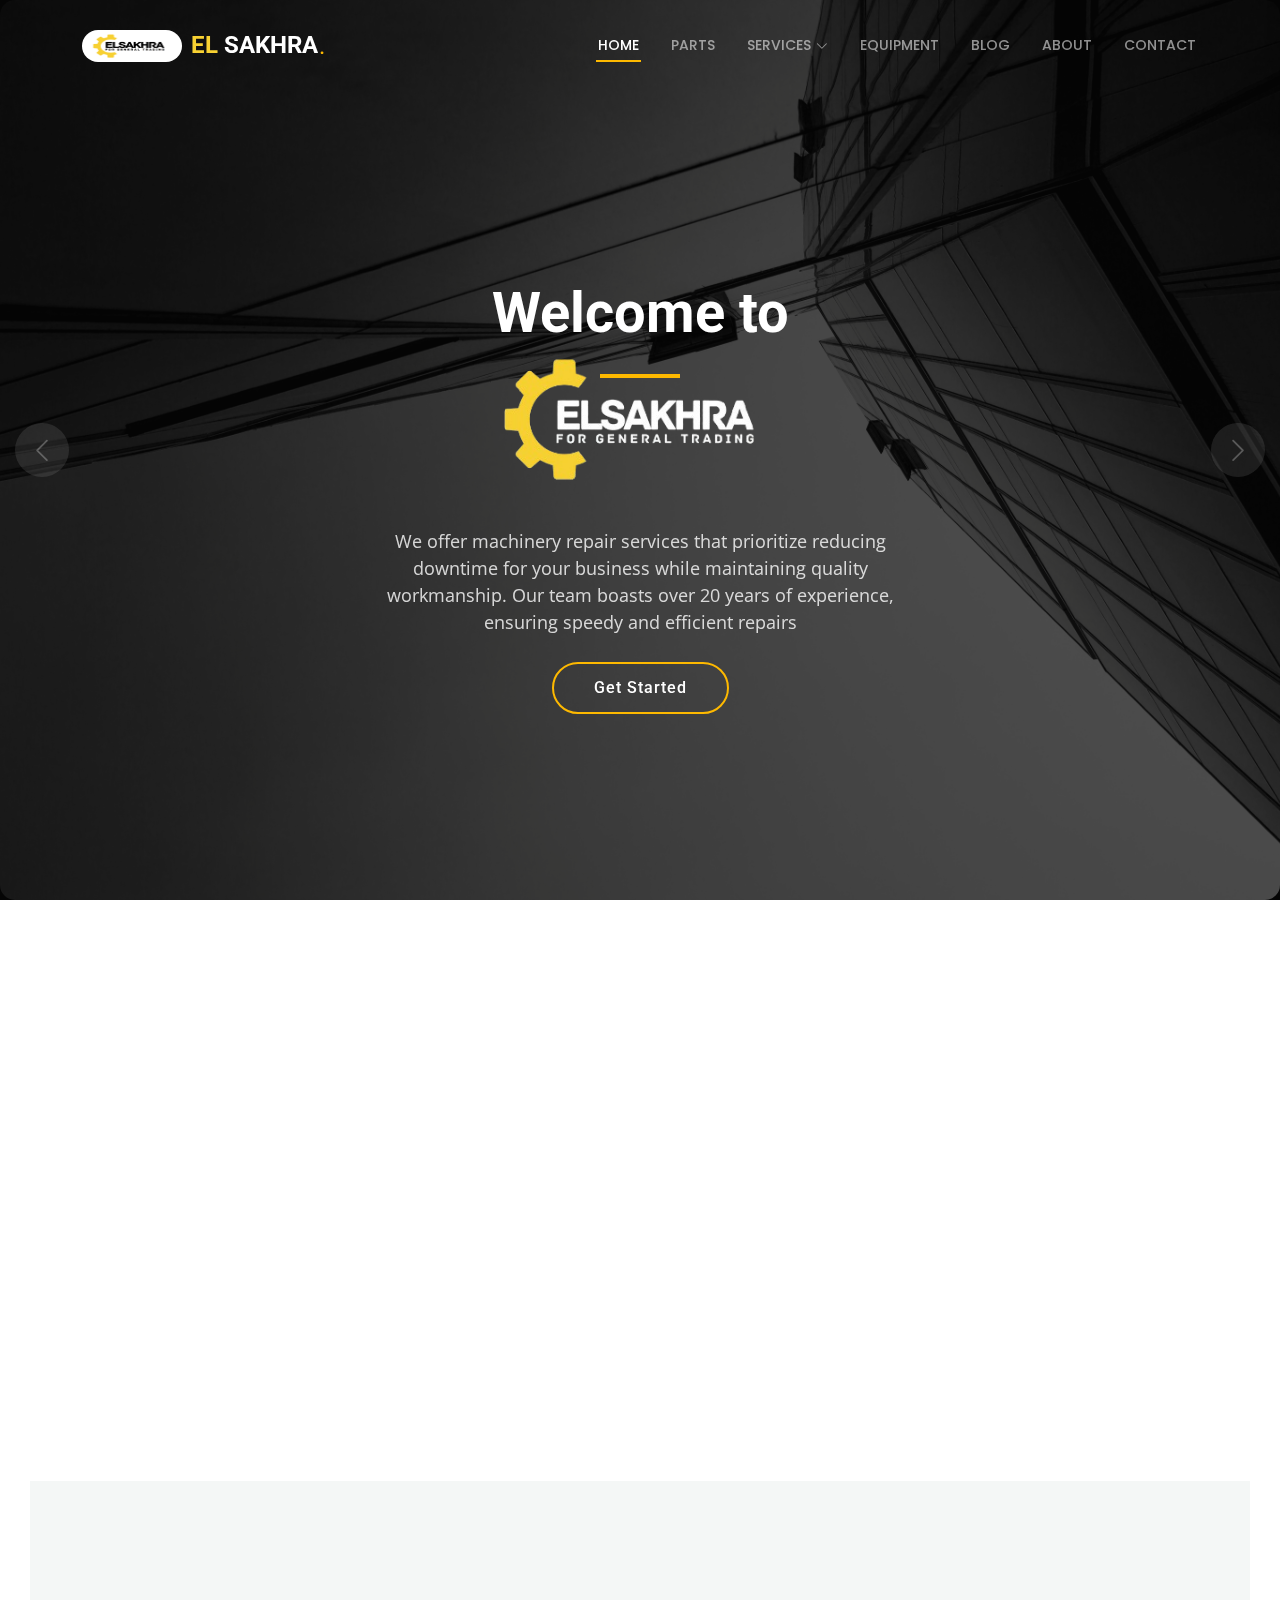
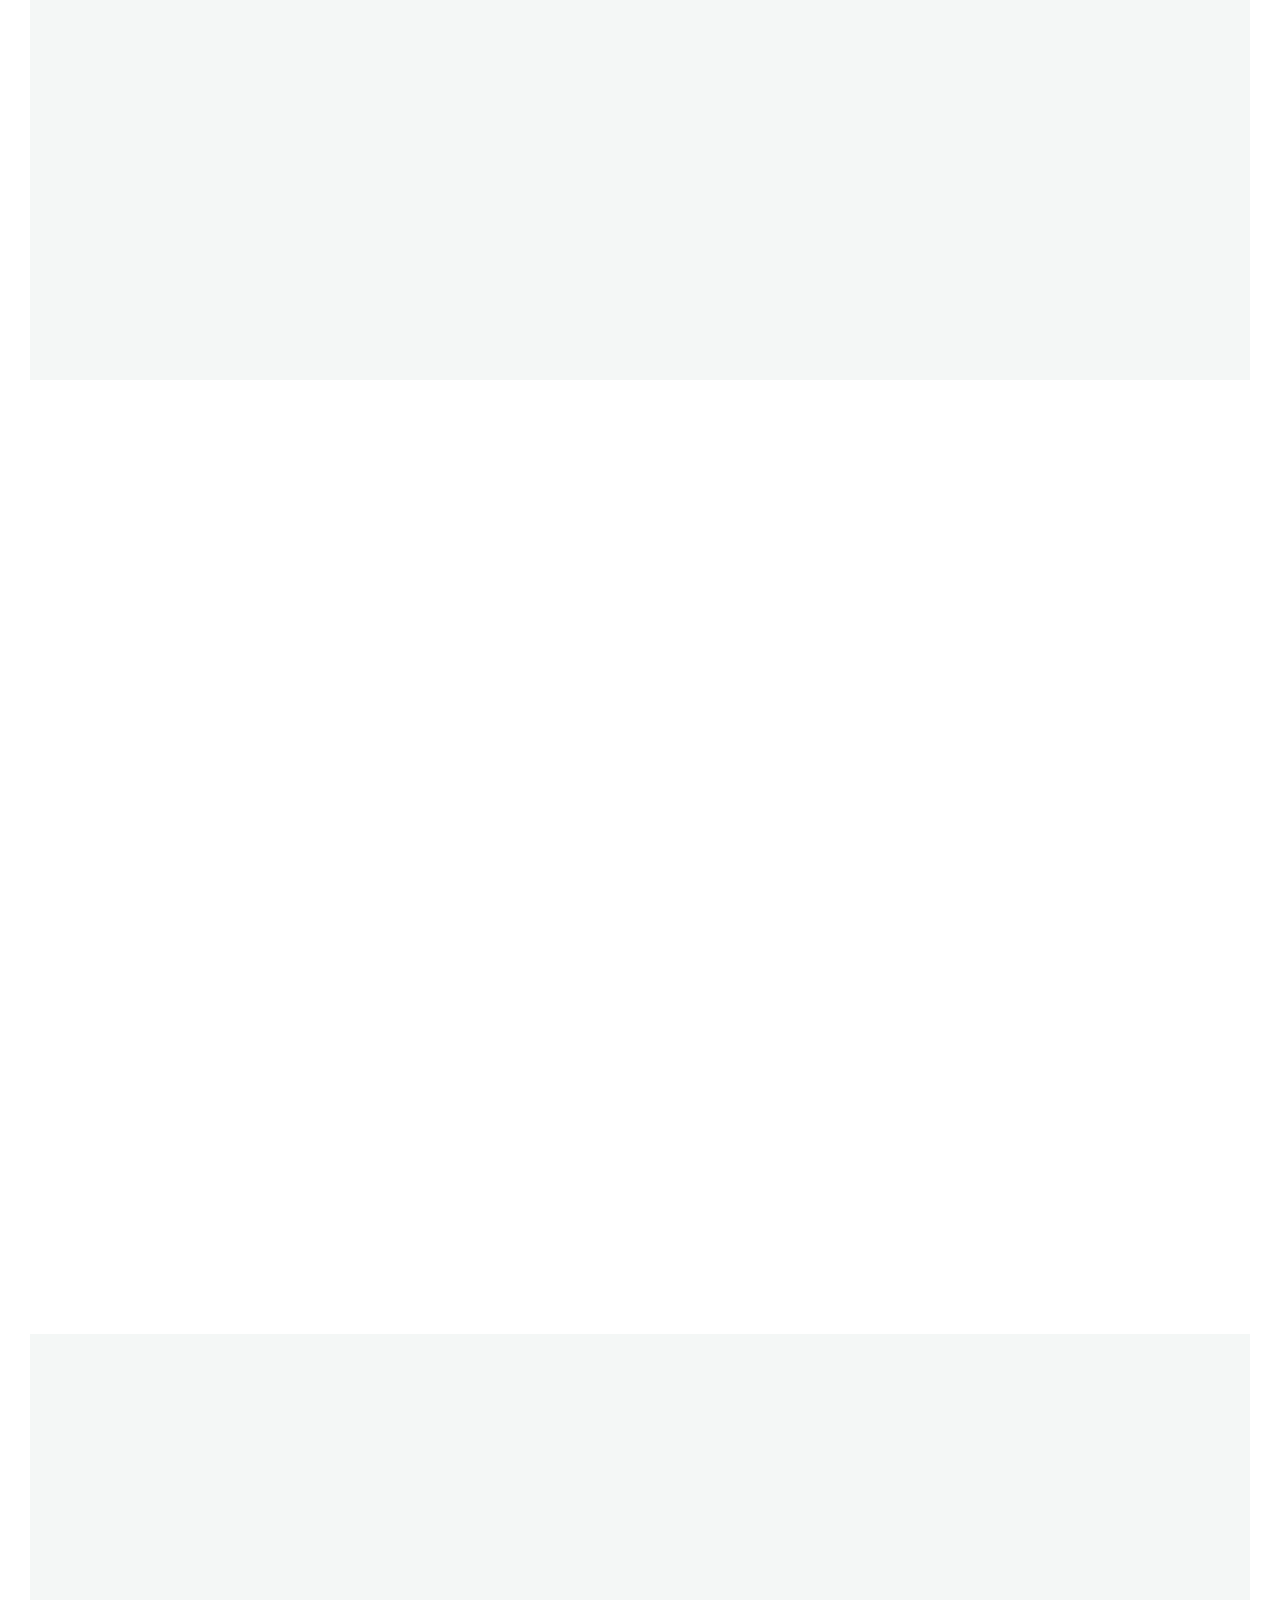
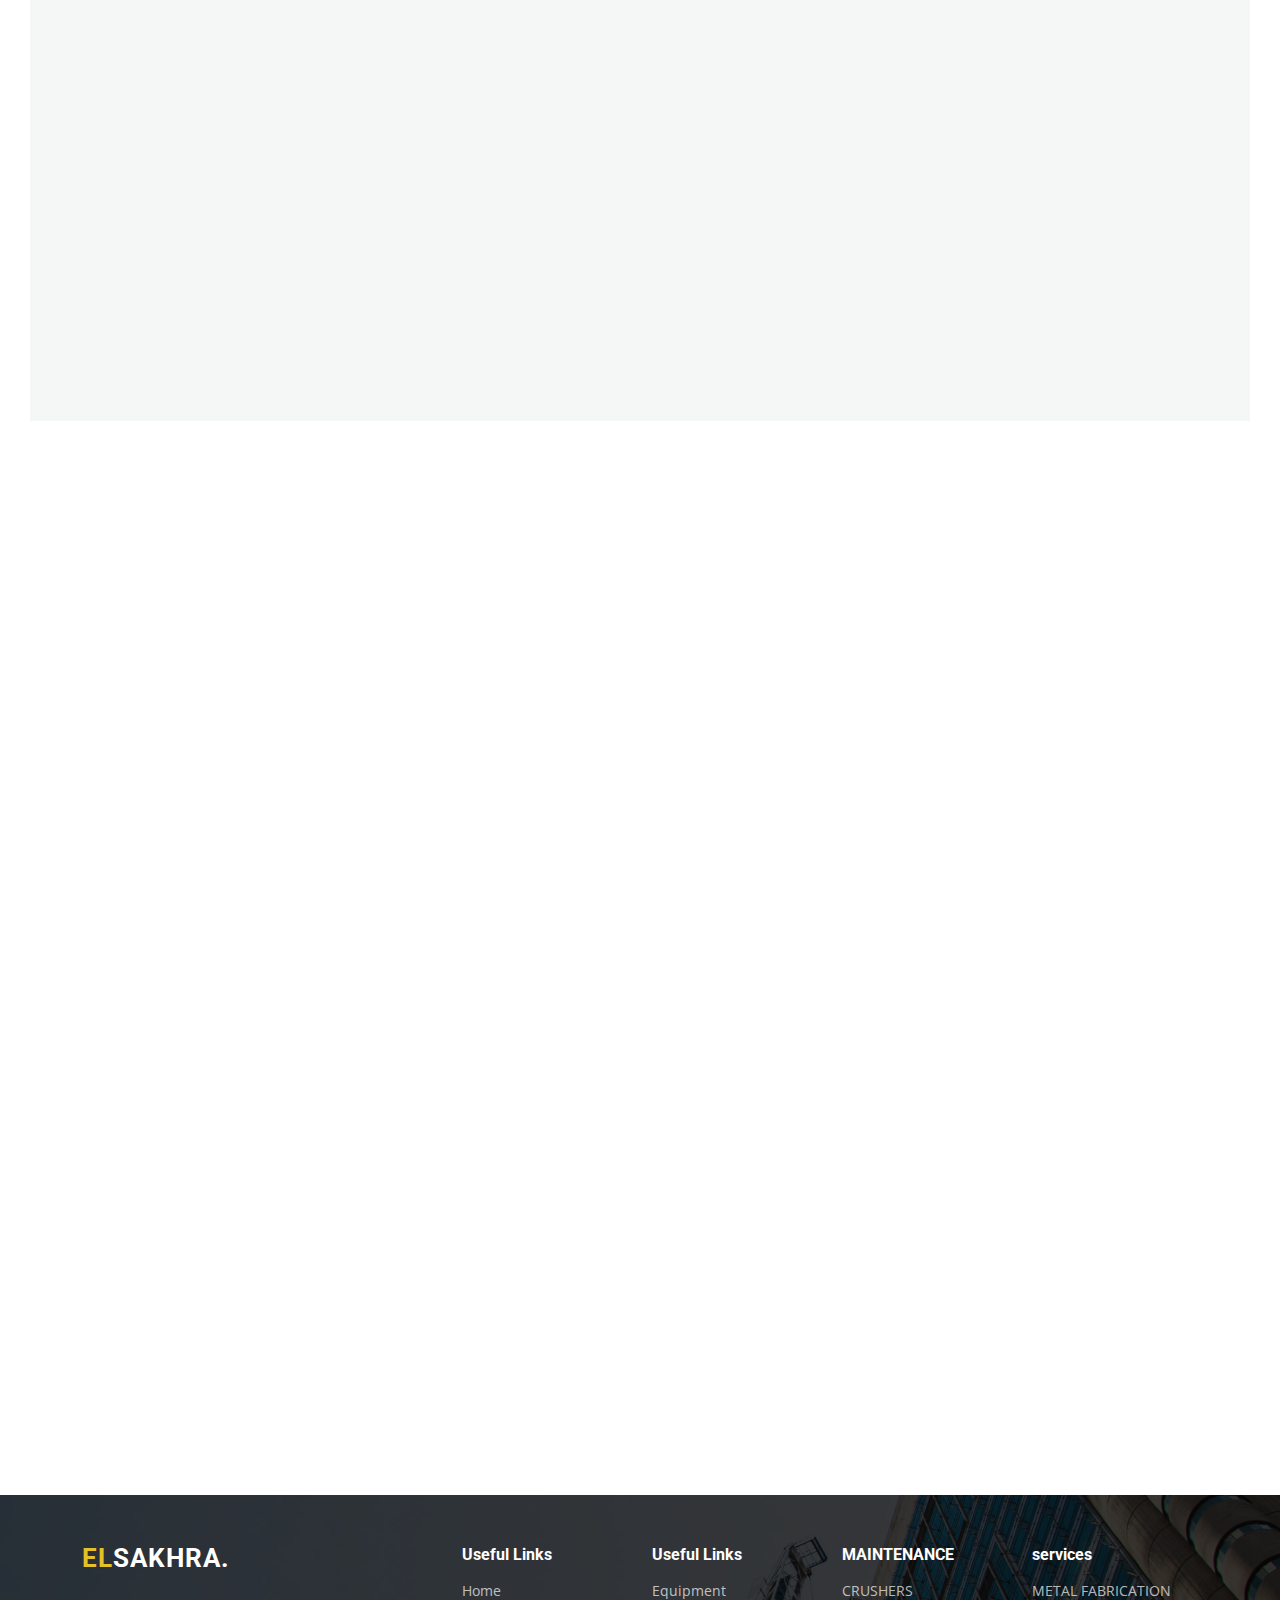
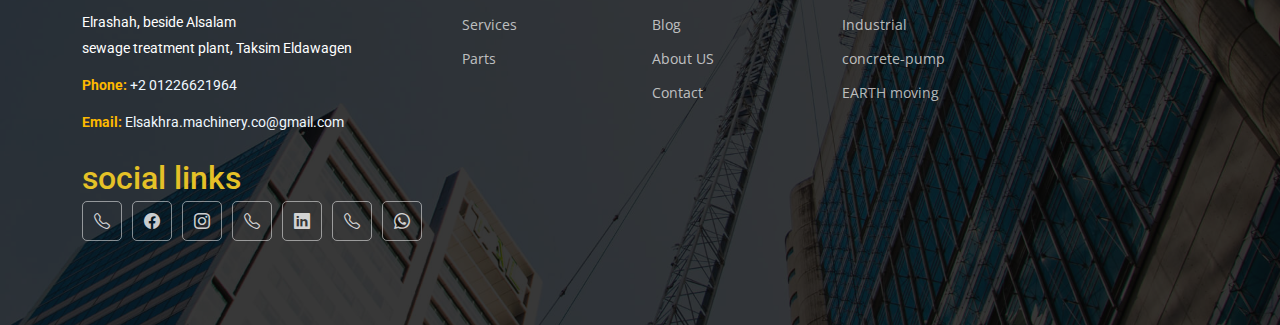
<file: index.html>
<!DOCTYPE html>
<html lang="en">

<head>
  <meta charset="utf-8">
  <meta content="width=device-width, initial-scale=1.0" name="viewport">
  <title>Home - ELSAKHRA</title>
  <meta name="description" content=" ">
  <meta name="keywords" content="">

  <!-- Favicons -->
  <link href="assets/img/favicon.jpeg" rel="icon">
  <link href="assets/img/apple-touch-icon.jpeg" rel="apple-touch-icon">

  <!-- Fonts -->
  <link href="https://fonts.googleapis.com" rel="preconnect">
  <link href="https://fonts.gstatic.com" rel="preconnect" crossorigin>
  <link href="https://fonts.googleapis.com/css2?family=Roboto:ital,wght@0,100;0,300;0,400;0,500;0,700;0,900;1,100;1,300;1,400;1,500;1,700;1,900&family=Open+Sans:ital,wght@0,300;0,400;0,500;0,600;0,700;0,800;1,300;1,400;1,500;1,600;1,700;1,800&family=Poppins:ital,wght@0,100;0,200;0,300;0,400;0,500;0,600;0,700;0,800;0,900;1,100;1,200;1,300;1,400;1,500;1,600;1,700;1,800;1,900&display=swap" rel="stylesheet">

  <!-- Vendor CSS Files -->
  <link href="assets/vendor/bootstrap/css/bootstrap.min.css" rel="stylesheet">
  <link href="assets/vendor/bootstrap-icons/bootstrap-icons.css" rel="stylesheet">
  <link href="assets/vendor/aos/aos.css" rel="stylesheet">
  <link href="assets/vendor/fontawesome-free/css/all.min.css" rel="stylesheet">
  <link href="assets/vendor/glightbox/css/glightbox.min.css" rel="stylesheet">
  <link href="assets/vendor/swiper/swiper-bundle.min.css" rel="stylesheet">

  <!-- Main CSS File -->
  <link href="assets/css/main.css" rel="stylesheet">

</head>

<body class="index-page">

  <header id="header" class="header d-flex align-items-center fixed-top">
    <div class="container-fluid container-xl position-relative d-flex align-items-center justify-content-between">

      <a href="index.html" class="logo d-flex align-items-center">
        <!-- Uncomment the line below if you also wish to use an image logo -->
        <img src="assets/img/logo.png" alt="" style="border-radius: 20px; width: 100px; height: 60px;">
        <h1 class="sitename"> <span style="color: #F8D132">EL</span> SAKHRA</h1> <span>.</span>
      </a>

      <nav id="navmenu" class="navmenu">
        <ul>
          <li><a href="index.html" class="active">Home</a></li>
          
          <li><a href="Parts.html">Parts</a></li>
          <li class="dropdown"><a href="#"><span>Services</span> <i class="bi bi-chevron-down toggle-dropdown"></i></a>
            <ul>
              <li class="dropdown"><a href="#"><span>MAINTENANCE</span> <i class="bi bi-chevron-down toggle-dropdown"></i></a>
                <ul>
                  <li><a href="#">CRUSHERS</a></li>
                  <li><a href="#">industrial</a></li>
                  <li><a href="#">concrete pump</a></li>
                  <li><a href="#">EARTH moving</a></li>
                </ul>
              </li>
              <li><a href="#">METAL FABRICATION</a></li>
             
            </ul>
          </li>
          <li><a href="equipment.html">Equipment</a></li>
          <li><a href="blog.html">blog</a></li>
          <li><a href="about.html">About</a></li>
          <li><a href="contact.html">Contact</a></li>
        </ul>
        <i class="mobile-nav-toggle d-xl-none bi bi-list"></i>
      </nav>

    </div>
  </header>

  <main class="main">

    <!-- Hero Section -->
    <section id="hero" class="hero section dark-background">

      <div class="info d-flex align-items-center">
        <div class="container">
          <div class="row justify-content-center" data-aos="fade-up" data-aos-delay="100">
            <div class="col-lg-6 text-center mob"> <br>
              <h2 style="margin-bottom: -50px;" >Welcome to <br>
              </h2>
              <img src="assets/img/logo-hero.png" height="200px" alt=""data-aos="fade-down" >
              <p>We offer machinery repair services that prioritize
                reducing downtime for your business while maintaining
                quality workmanship. Our team boasts over 20 years of
                experience, ensuring speedy and efficient repairs</p>
              <a href="#get-started" class="btn-get-started">Get Started</a>
            </div>
          </div>
        </div>
      </div>

      <div id="hero-carousel" class="carousel slide" data-bs-ride="carousel" data-bs-interval="5000">

        <div class="carousel-item active" >
          <img src="assets/img/hero-carousel/0.jpg" alt="">
        </div>

        <div class="carousel-item ">
          <img src="assets/img/hero-carousel/2.jpg" alt="">
        </div>

        <div class="carousel-item">
          <img src="assets/img/hero-carousel/3.jpg" alt="">
        </div>

        <div class="carousel-item">
          <img src="assets/img/hero-carousel/4.jpg" alt="">
        </div>

        <div class="carousel-item">
          <img src="assets/img/hero-carousel/5.jpg" alt="">
        </div>

        <a class="carousel-control-prev" href="#hero-carousel" role="button" data-bs-slide="prev">
          <span class="carousel-control-prev-icon bi bi-chevron-left" aria-hidden="true"></span>
        </a>

        <a class="carousel-control-next" href="#hero-carousel" role="button" data-bs-slide="next">
          <span class="carousel-control-next-icon bi bi-chevron-right" aria-hidden="true"></span>
        </a>

      </div>

    </section><!-- /Hero Section -->
    
<!-- /////////////////////////////////////////// first section /////////////////////////////////////////////////// -->
    <!-- Get Started Section -->
    <section id="get-started" class="get-started section">

      <div class="container">

        <div class="row justify-content-between gy-4">

          <div class="col-lg-6 d-flex align-items-center" data-aos="zoom-out" data-aos-delay="100">
            <div class="content">
              <h3>ARCHIVE</h3>
              <p>Presentation are communication tools that can be
                used to as demonstrations, lectures, reports, and
                more. it is mostly presented before an audience.</p>
                <h3>Blinker</h3>
              <p>Presentation are communication tools that can be used to as
                demonstrations, lectures, reports, and more. it is mostly presented
                before an audience</p>
            </div>
          </div>

          <div class="col-lg-5" data-aos="zoom-out" data-aos-delay="200">
            <form action="forms/quote.php" method="post" class="php-email-form">
              <h3>Get a quote</h3>
              <p>Vel nobis odio laboriosam et hic voluptatem. Inventore vitae totam. Rerum repellendus enim linead sero park flows.</p>
              <img src="assets/img/alt-services.jpg" alt="" width="100%">
            </form>
          </div><!-- End Quote Form -->

        </div>

      </div>

    </section><!-- /Get Started Section -->

<!-- //////////////////////////////////////////////////// second section //////////////////////////////////////// -->
<!-- Services Section -->
<section id="services" class="services section light-background" style="margin: 0 30px; ">

  <!-- Section Title -->
  <div class="container section-title" data-aos="fade-down">
    <h2>Industries</h2>
    <p>Equipment for use in all fields such as:</p>
  </div><!-- End Section Title -->

  <div class="container-fluid"> <!-- جعل الكونتينر بعرض الصفحة بالكامل -->

    <div class="row gy-4 justify-content-between"> <!-- توزيع متساوٍ للعناصر -->

      <div class="col-12 col-md-6 col-xl-2 d-flex flex-grow-1  " data-aos="fade-up" data-aos-delay="100">
        <div class="service-item position-relative text-center w-100 bord" style="padding: 15px; ">
          <div class=""><img src="assets/img/industries/Construction.jpeg" class="bord"  width="100%" height="150px" alt=""></div>
          <h4 style="margin-top: 30px;" class="stretched-link">Construction</h4>
        </div>
      </div><!-- End Service Item -->

      <div class="col-12 col-md-6 col-xl-2 d-flex flex-grow-1 " style="border-radius: 15px;" data-aos="fade-down" data-aos-delay="200">
        <div class="service-item position-relative text-center w-100 bord" style="background-color: #F8D132;padding: 15px; ">
          <div class=""><img src="assets/img/industries/Energy.jpg" class="bord"  width="100%" height="150px" alt=""></div>
          <h4 style="margin-top: 30px;" class="stretched-link">Energy</h4>
        </div>
      </div><!-- End Service Item -->

      <div class="col-12 col-md-6 col-xl-2 d-flex flex-grow-1 bord " data-aos="fade-up" data-aos-delay="300">
        <div class="service-item position-relative text-center w-100 bord" style="padding: 15px; ">
          <div class=""><img src="assets/img/industries/Manufacturing.webp" class="bord"  width="100%" height="150px" alt=""></div>
          <h4 style="margin-top: 30px;" class="stretched-link">Manufacturing</h4>
        </div>
      </div><!-- End Service Item -->

      <div class="col-12 col-md-6 col-xl-2 d-flex flex-grow-1 bord" data-aos="fade-down" data-aos-delay="200">
        <div class="service-item position-relative text-center w-100 bord" style="background-color: #F8D132;padding: 15px;">
          <div class=""><img src="assets/img/industries/Mining.jpeg" class="bord"  width="100%" height="150px" alt=""></div>
          <h4 style="margin-top: 30px;" class="stretched-link">Mining</h4>
        </div>
      </div><!-- End Service Item -->

    

    </div>

  </div>

</section><!-- /Services Section -->
<!-- ///////////////////////////////////////////////////////   about us section ///////////////////////////////////////////////////////// -->
<!-- Section Title -->
<div  class=" section-title" >
  <h2 data-aos="fade-down" >about us</h2>
  <br>
  <p data-aos="fade-up" style="margin: 0 20px;">
    Committed to Quality Machinery Repair Services.
    We know how crucial it is to ensure your machinery
    is in top condition and how costly downtime can be
    for your business. That's why we prioritize speedy
    turnaround times without compromising on quality
    workmanship. With over two decades of experience
    in the industry, we possess the expertise required
    to swiftly and effectively repair your machinery.</p>
</div><!-- End Section Title -->

  <!-- ///////////////////////////////////////////////////////  vision section ////////////////////////////////////-->


<!-- /////////////////////////////////////////////////////////// spareparts section //////////////////////// -->
 
    <!-- Clients Section -->
    <section id="clients" class="clients section">
      <div class=" section-title" >
        <h2 data-aos="fade-down" >spareparts</h2>
      </div><!-- End Section Title -->
      <div class="container">

        <div class="swiper init-swiper"data-aos="fade-up">
          <style>
            .swiper-slide img {
  height: auto;
  max-height: 200px; /* أو أي قيمة مناسبة */
}
          </style>
          <script type="application/json" class="swiper-config">
            {
              "loop": true,
              "speed": 600,
              "autoplay": {
                "delay": 3000
              },
              "slidesPerView": "auto",
              "pagination": {
                "el": ".swiper-pagination",
                "type": "bullets",
                "clickable": true
              },
              "breakpoints": {
                "320": {
                  "slidesPerView": 2,
                  "spaceBetween": 40
                },
                "480": {
                  "slidesPerView": 3,
                  "spaceBetween": 60
                },
                "640": {
                  "slidesPerView": 4,
                  "spaceBetween": 80
                },
                "992": {
                  "slidesPerView": 6,
                  "spaceBetween": 120
                }
              }
            }
          </script>
          <div class="swiper-wrapper align-items-center">
            <div class="swiper-slide"><img src="assets/img/spareparts/1.png" class="img-fluid" height="250px" alt=""></div>
            <div class="swiper-slide"><img src="assets/img/spareparts/2.png" class="img-fluid" alt=""></div>
            <div class="swiper-slide"><img src="assets/img/spareparts/3.png" class="img-fluid" alt=""></div>
            <div class="swiper-slide"><img src="assets/img/spareparts/4.png" class="img-fluid" alt=""></div>
            <div class="swiper-slide"><img src="assets/img/spareparts/unnamed.png" class="img-fluid" alt=""></div>
            <div class="swiper-slide"><img src="assets/img/spareparts/cgr.png" class="img-fluid" alt=""></div>
            <div class="swiper-slide"><img src="assets/img/spareparts/1.png" class="img-fluid" alt=""></div>
            <div class="swiper-slide"><img src="assets/img/spareparts/2.png" class="img-fluid" alt=""></div>
            <div class="swiper-slide"><img src="assets/img/spareparts/3.png" class="img-fluid" alt=""></div>
            <div class="swiper-slide"><img src="assets/img/spareparts/4.png" class="img-fluid" alt=""></div>
            <div class="swiper-slide"><img src="assets/img/spareparts/unnamed.png" class="img-fluid" alt=""></div>
            <div class="swiper-slide"><img src="assets/img/spareparts/cgr.png" class="img-fluid" alt=""></div>
          </div>
        </div>

      </div>

    </section><!-- /Clients Section -->
<br>
    <!-- ///////////////////////////////////////////////// our values section  ///////////////////////////////////////////// -->
     <!-- Section Title -->
      <section id="constructions" class="clients section">
<div  class=" section-title">
  <h2 data-aos="fade-down" >OUR VALUES</h2>
  <br>
  <h2 data-aos="fade-down" style="text-align: left; margin-left: 50px;"> VISION :-</h2>
  <p data-aos="fade-up" style="margin: 0 50px; text-align: left;">
    Integrity ,Reliability , and Excellence are the hallmarks 
  of our workmanship</p>
  <br>
  <h2 data-aos="fade-up" style="text-align: left; margin-left: 50px;"> MISSION :-</h2>
  <p data-aos="fade-up" style="margin: 0 50px; text-align: left;">
   Our mission is to offer our clients the best possible machining , hydraulic cylinder
  repair , and heavy fabrication services with unparalleled quality .</p>
</div><!-- End Section Title -->
</section>
<!-- ///////////////////////////////////////////////////// our customers //////////////////////////////////////////////////////-->



<!-- //////////////////////////////////////////////////////////////////////////////////////////////////////////// -->
 <!-- Services Section -->
<section id="services" class="services section light-background" style="margin: 0 30px; ">

  <!-- Section Title -->
  <div class="container section-title" data-aos="fade-down">
    <h2>Services</h2>
    <p>Equipment </p>
  </div><!-- End Section Title -->

  <div class="container-fluid"> <!-- جعل الكونتينر بعرض الصفحة بالكامل -->
      
    <div class="row gy-4 justify-content-between"> <!-- توزيع متساوٍ للعناصر -->

      <div class="col-12 col-md-6 col-xl-2 d-flex flex-grow-1 " style="border-radius: 15px;" data-aos="fade-down" data-aos-delay="200">
        <div class="service-item position-relative text-center w-100 bord" style="background-color: #F8D132;padding: 15px; ">
          <div class=""><img src="assets/img/services/1.jpg" class="bord"  width="100%" height="150px" alt=""></div>
          <h4 style="margin-top: 30px;" class="stretched-link">MANUFACTURING OF PUCKETT ELEVATORS</h4>
        </div>
      </div><!-- End Service Item -->

      <div class="col-12 col-md-6 col-xl-2 d-flex flex-grow-1  " data-aos="fade-up" data-aos-delay="100">
        <div class="service-item position-relative text-center w-100 bord" style="padding: 15px; ">
          <div class=""><img src="assets/img/services/2.jpg" class="bord"  width="100%" height="150px" alt=""></div>
          <h4 style="margin-top: 30px;" class="stretched-link">HORIZONTAL AND VERTICAL LINE BORING</h4>
        </div>
      </div><!-- End Service Item -->

      
      <div class="col-12 col-md-6 col-xl-2 d-flex flex-grow-1 bord" data-aos="fade-down" data-aos-delay="200">
        <div class="service-item position-relative text-center w-100 bord" style="background-color: #F8D132;padding: 15px;">
          <div class=""><img src="assets/img/services/3.jpg" class="bord"  width="100%" height="150px" alt=""></div>
          <h4 style="margin-top: 30px;" class="stretched-link">RENOVATION AND RIMMING OF SEGMENT CEMENT CRUSHER</h4>
        </div>
      </div><!-- End Service Item -->

      <div class="col-12 col-md-6 col-xl-2 d-flex flex-grow-1 bord " data-aos="fade-up" data-aos-delay="300">
        <div class="service-item position-relative text-center w-100 bord" style="padding: 15px; ">
          <div class=""><img src="assets/img/services/4.jpg" class="bord"  width="100%" height="150px" alt=""></div>
          <h4 style="margin-top: 30px;" class="stretched-link">RENOVATION AND MAINTENANCE OF CRUSHER MEAN GEARBOXES</h4>
        </div>
      </div><!-- End Service Item -->


    

    </div>
    <br>
<a href="blog-details.html">
    <button data-aos="fade-up"> <style>
         /* تنسيق الزر بدون كلاس */
         button {
            display: block;
            margin: 20px auto;
            padding: 12px 24px;
            background-color: #F8D132;
            border: none;
            border-radius: 8px;
            font-size: 18px;
            font-weight: bold;
            color: #333;
            cursor: pointer;
            transition: background-color 0.3s, transform 0.2s;
        }

        /* تأثير عند تمرير الماوس */
        button:hover {
            background-color: #E5C127;
            transform: scale(1.1);
        }

        /* تأثير عند الضغط */
        button:active {
            background-color: #D4B024;
            transform: scale(0.95);
        }
    </style> see more ....</button>
</a>
    </div>

  </div>
</section><!-- /Services Section -->

<!-- /////////////////////////////////////////////////////////////////////////////////////////////////// -->



<!-- Recent Blog Posts Section -->
<section id="recent-blog-posts" class="recent-blog-posts section" >

  <!-- Section Title -->
  <div class="container section-title" data-aos="fade-up">
    <h2>MAINTENANCE</h2>
    <!-- <p>Necessitatibus eius consequatur ex aliquid fuga eum quidem sint consectetur velit</p> -->
  </div><!-- End Section Title -->

  <div class="container" >

    <div class="row gy-2">

      <div class="col-xl-3 col-md-6">
        <div class="post-item position-relative h-80" data-aos="fade-up" data-aos-delay="200">
          <div class="post-img position-relative overflow-hidden">
            <img src="assets/img/maintenance/CRUSHERS.jpg"  alt="" style="height: 400px !important; width: 96%;margin: 10px 2%;">
            <span class="post-date"><img src="assets/img/logo-removebg-preview.png" alt="" width="140px" height="50px"></span>
          </div>
          <div class="post-content d-flex flex-column">
            <h3 class="post-title">CRUSHERS</h3>
            <a href="#" class="readmore stretched-link"><span>see More</span><i class="bi bi-arrow-right"></i></a>
          </div>
        </div>
      </div><!-- End post item -->
      <div class="col-xl-3 col-md-6">
        <div class="post-item position-relative h-80" data-aos="fade-up" data-aos-delay="400">
          <div class="post-img position-relative overflow-hidden">
            <img src="assets/img/maintenance/industrial.jpg"  alt="" style="height: 400px !important; width: 96%;margin: 10px 2%;">
            <span class="post-date"><img src="assets/img/logo-removebg-preview.png" alt="" width="140px" height="50px"></span>
          </div>
          <div class="post-content d-flex flex-column">
            <h3 class="post-title">Industrial </h3>
            <a href="#" class="readmore stretched-link"><span>see More</span><i class="bi bi-arrow-right"></i></a>
          </div>
        </div>
      </div><!-- End post item -->


      <div class="col-xl-3 col-md-6">
        <div class="post-item position-relative h-80" data-aos="fade-up" data-aos-delay="600">
          <div class="post-img position-relative overflow-hidden">
            <img src="assets/img/maintenance/concrete-pump.jpg"  alt="" style="height: 400px !important; width: 96%;margin: 10px 2%;">
            <span class="post-date"><img src="assets/img/logo-removebg-preview.png" alt="" width="140px" height="50px"></span>
          </div>
          <div class="post-content d-flex flex-column">
            <h3 class="post-title">Concrete Pump</h3>
            <a href="#" class="readmore stretched-link"><span>see More</span><i class="bi bi-arrow-right"></i></a>
          </div>
        </div>
      </div><!-- End post item -->
      
      <div class="col-xl-3 col-md-6">
        <div class="post-item position-relative h-80" data-aos="fade-up" data-aos-delay="800">
          <div class="post-img position-relative overflow-hidden">
            <img src="assets/img/maintenance/earth moving.jpg"  alt="" style="height: 400px !important; width: 96%;margin: 10px 2%;">
            <span class="post-date"><img src="assets/img/logo-removebg-preview.png" alt="" width="140px" height="50px"></span>
          </div>
          <div class="post-content d-flex flex-column">
            <h3 class="post-title">EARTH moving</h3>
            <a href="#" class="readmore stretched-link"><span>see More</span><i class="bi bi-arrow-right"></i></a>
          </div>
        </div>
      </div><!-- End post item -->
    </div>

  </div>

</section><!-- /Recent Blog Posts Section -->

<!-- ////////////////////////////////////////////////////////////////////////////////////////////////////// -->

 
    <!-- Clients Section -->
    <section id="clients" class="clients section">
      <div class=" section-title" >
        <h2 data-aos="fade-down" >customers</h2>
      </div><!-- End Section Title -->
      <div class="container">

        <div class="swiper init-swiper"data-aos="fade-up">
          <style>
            .swiper-slide img {
  height: auto;
  max-height: 200px; /* أو أي قيمة مناسبة */
}
          </style>
          <script type="application/json" class="swiper-config">
            {
              "loop": true,
              "speed": 600,
              "autoplay": {
                "delay": 5000
              },
              "slidesPerView": "auto",
              "pagination": {
                "el": ".swiper-pagination",
                "type": "bullets",
                "clickable": true
              },
              "breakpoints": {
                "320": {
                  "slidesPerView": 2,
                  "spaceBetween": 40
                },
                "480": {
                  "slidesPerView": 3,
                  "spaceBetween": 60
                },
                "640": {
                  "slidesPerView": 4,
                  "spaceBetween": 80
                },
                "992": {
                  "slidesPerView": 6,
                  "spaceBetween": 120
                }
              }
            }
          </script>
          <div class="swiper-wrapper align-items-center">
            <div class="swiper-slide"><img src="assets/img/customers/Egydrill.jpg" class="img-fluid" height="250px" alt=""></div>
            <div class="swiper-slide"><img src="assets/img/customers/elmokawlon elarab .jpg" class="img-fluid" alt=""></div>
            <div class="swiper-slide"><img src="assets/img/customers/hassan allam.jpg" class="img-fluid" alt=""></div>
            <div class="swiper-slide"><img src="assets/img/customers/orascom.png" class="img-fluid" alt=""></div>
            <div class="swiper-slide"><img src="assets/img/customers/talaat mostafa.png" class="img-fluid" alt=""></div>
            <div class="swiper-slide"><img src="assets/img/customers/Egydrill.jpg" class="img-fluid" alt=""></div>
            <div class="swiper-slide"><img src="assets/img/customers/elmokawlon elarab .jpg" class="img-fluid" alt=""></div>
            <div class="swiper-slide"><img src="assets/img/customers/hassan allam.jpg" class="img-fluid" alt=""></div>
            <div class="swiper-slide"><img src="assets/img/customers/orascom.png" class="img-fluid" alt=""></div>
            <div class="swiper-slide"><img src="assets/img/customers/talaat mostafa.png" class="img-fluid" alt=""></div>

          </div>
        </div>

      </div>

    </section><!-- /Clients Section -->
  </main>
<!--//////////////////////////////////////////////////////// footer //////////////////////////////////////////////////////  -->

  <footer id="footer" class="footer dark-background">

    <div class="container footer-top">
      <div class="row gy-4">
        <div class="col-lg-4 col-md-6 footer-about">
          <a href="index.html" class="logo d-flex align-items-center">
            <span class="sitename"><span style="color: #E5C127;">EL</span>SAKHRA. </span>
          </a>
          <div class="footer-contact pt-3">
            <p> Elrashah, beside Alsalam </p>
            <p>sewage treatment plant, Taksim Eldawagen</p>
            <a href="tel:+201226621964"><p class="mt-3"><strong>Phone:</strong> <span style="color: aliceblue;">+2 01226621964</span></p></a>
            <a href="mailto:Elsakhra.machinery.co@gmail.com"><p class="mt-3"><strong>Email:</strong> <span style="color: aliceblue;">Elsakhra.machinery.co@gmail.com</span></p></a>
          </div>
          <br>
            <h2  style="color: #E5C127; margin-bottom: -20px;">social links</h2>
          <div class="social-links d-flex mt-4">
            
            <a href=""><i class="bi bi-telephone"></i></a>
            <a href=""><i class="bi bi-facebook"></i></a>
            <a href=""><i class="bi bi-instagram"></i></a>
            <a href=""><i class="bi bi-telephone"></i></a>
            <a href=""><i class="bi bi-linkedin"></i></a>
            <a href=""><i class="bi bi-telephone"></i></a>
            <a href=""><i class="bi bi-whatsapp"></i></a>
          </div>
          <br > <br> <br> <br>
        </div>

        <div class="col-lg-2 col-md-3 footer-links">
          <h4>Useful Links</h4>
          <ul>
            <li><a href="index.html">Home</a></li>
            <li><a href="service-details.html">Services</a></li>
            <li><a href="#">Parts</a></li>
            
          </ul>
        </div>

        <div class="col-lg-2 col-md-3 footer-links">
          <h4>Useful Links</h4>
          <ul>
            <li><a href="#">Equipment</a></li>
            <li><a href="#">Blog</a></li>
            <li><a href="#">About US</a></li>
            <li><a href="#">Contact</a></li>
          </ul>
        </div>

        <div class="col-lg-2 col-md-3 footer-links">
          <h4>MAINTENANCE</h4>
          <ul>
            <li><a href="#">CRUSHERS</a></li>
            <li><a href="#">Industrial</a></li>
            <li><a href="#">concrete-pump</a></li>
            <li><a href="#">EARTH moving</a></li>
          </ul>
        </div>

        <div class="col-lg-2 col-md-3 footer-links">
          <h4>services</h4>
          <ul>
            <li><a href="#">METAL FABRICATION</a></li>
            
          </ul>
        </div>

       

      </div>
    </div>



  </footer>

  <!-- Scroll Top -->
  <a href="#" id="scroll-top" class="scroll-top d-flex align-items-center justify-content-center"><i class="bi bi-arrow-up-short"></i></a>

  <!-- Preloader -->
  <div id="preloader"></div>

  <!-- Vendor JS Files -->
  <script src="assets/vendor/bootstrap/js/bootstrap.bundle.min.js"></script>
  <script src="assets/vendor/php-email-form/validate.js"></script>
  <script src="assets/vendor/aos/aos.js"></script>
  <script src="assets/vendor/glightbox/js/glightbox.min.js"></script>
  <script src="assets/vendor/imagesloaded/imagesloaded.pkgd.min.js"></script>
  <script src="assets/vendor/isotope-layout/isotope.pkgd.min.js"></script>
  <script src="assets/vendor/swiper/swiper-bundle.min.js"></script>
  <script src="assets/vendor/purecounter/purecounter_vanilla.js"></script>

  <!-- Main JS File -->
  <script src="assets/js/main.js"></script>

</body>

</html>
</file>
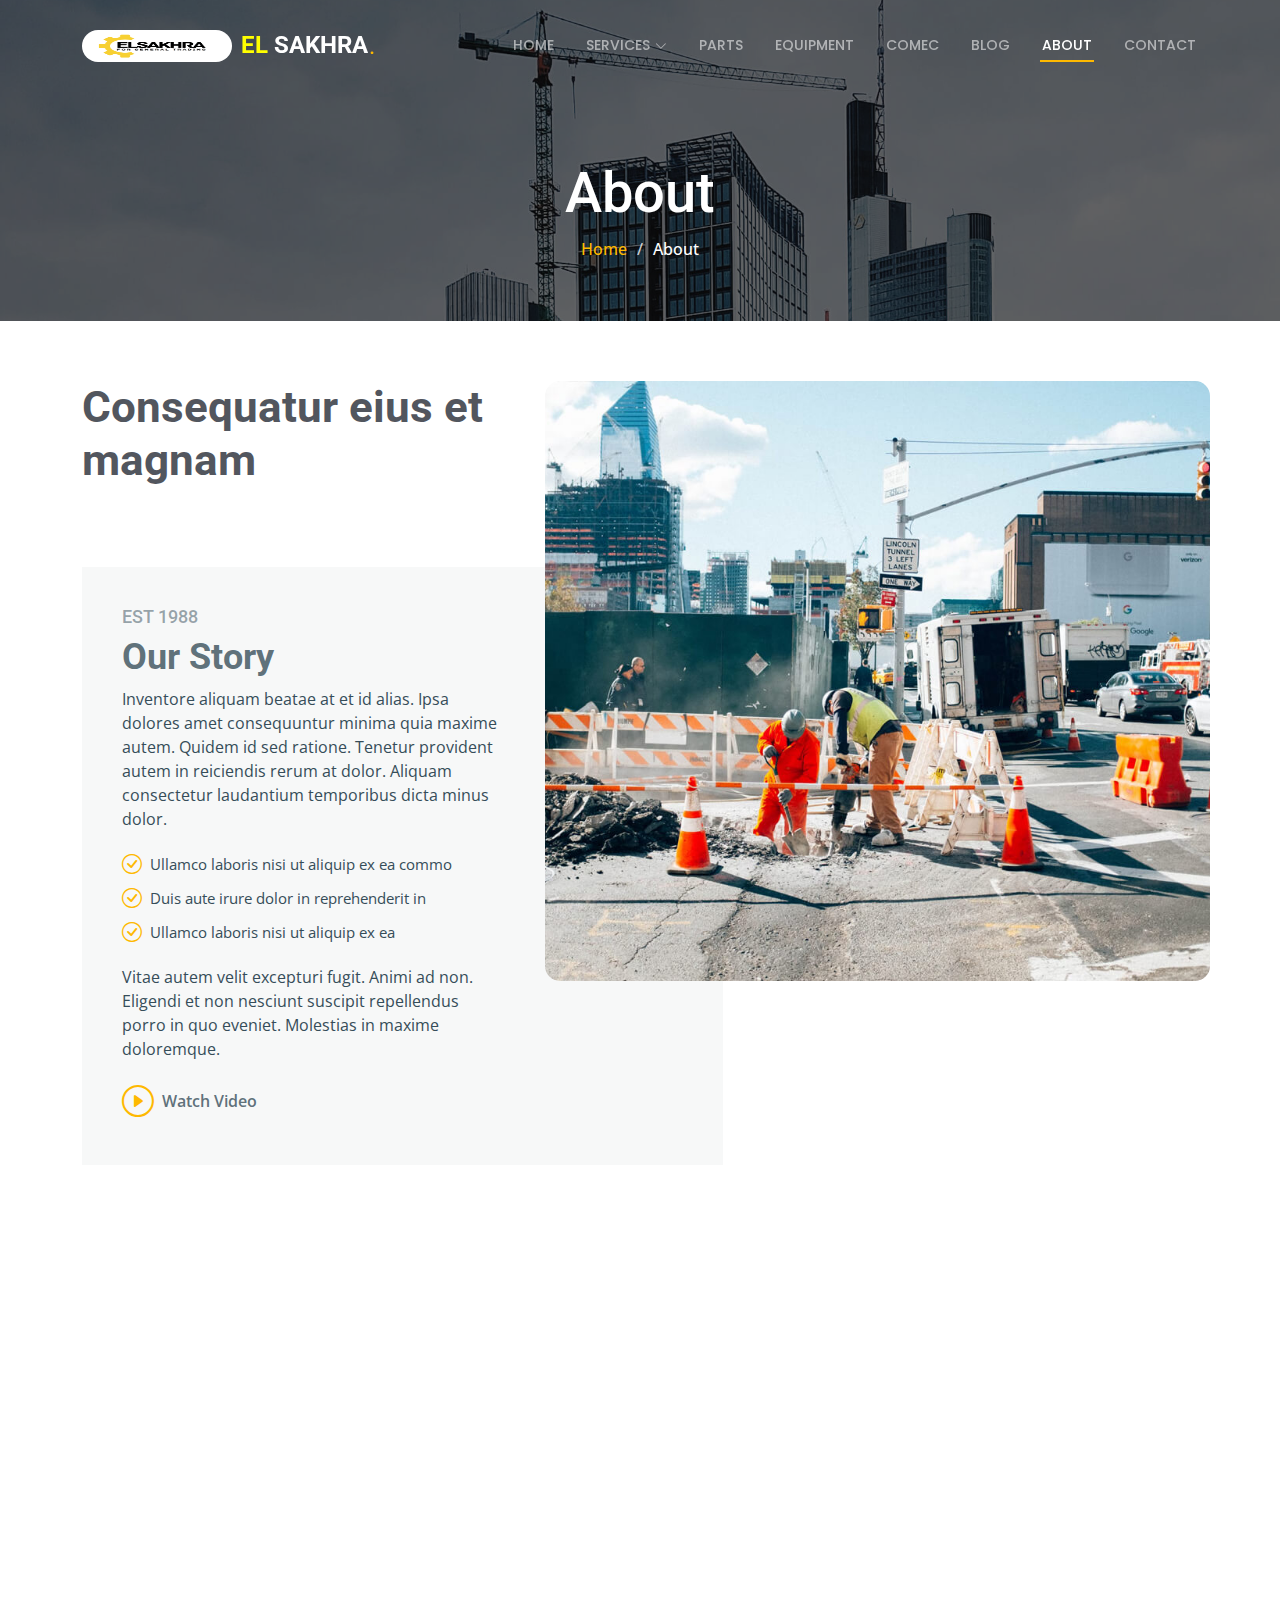
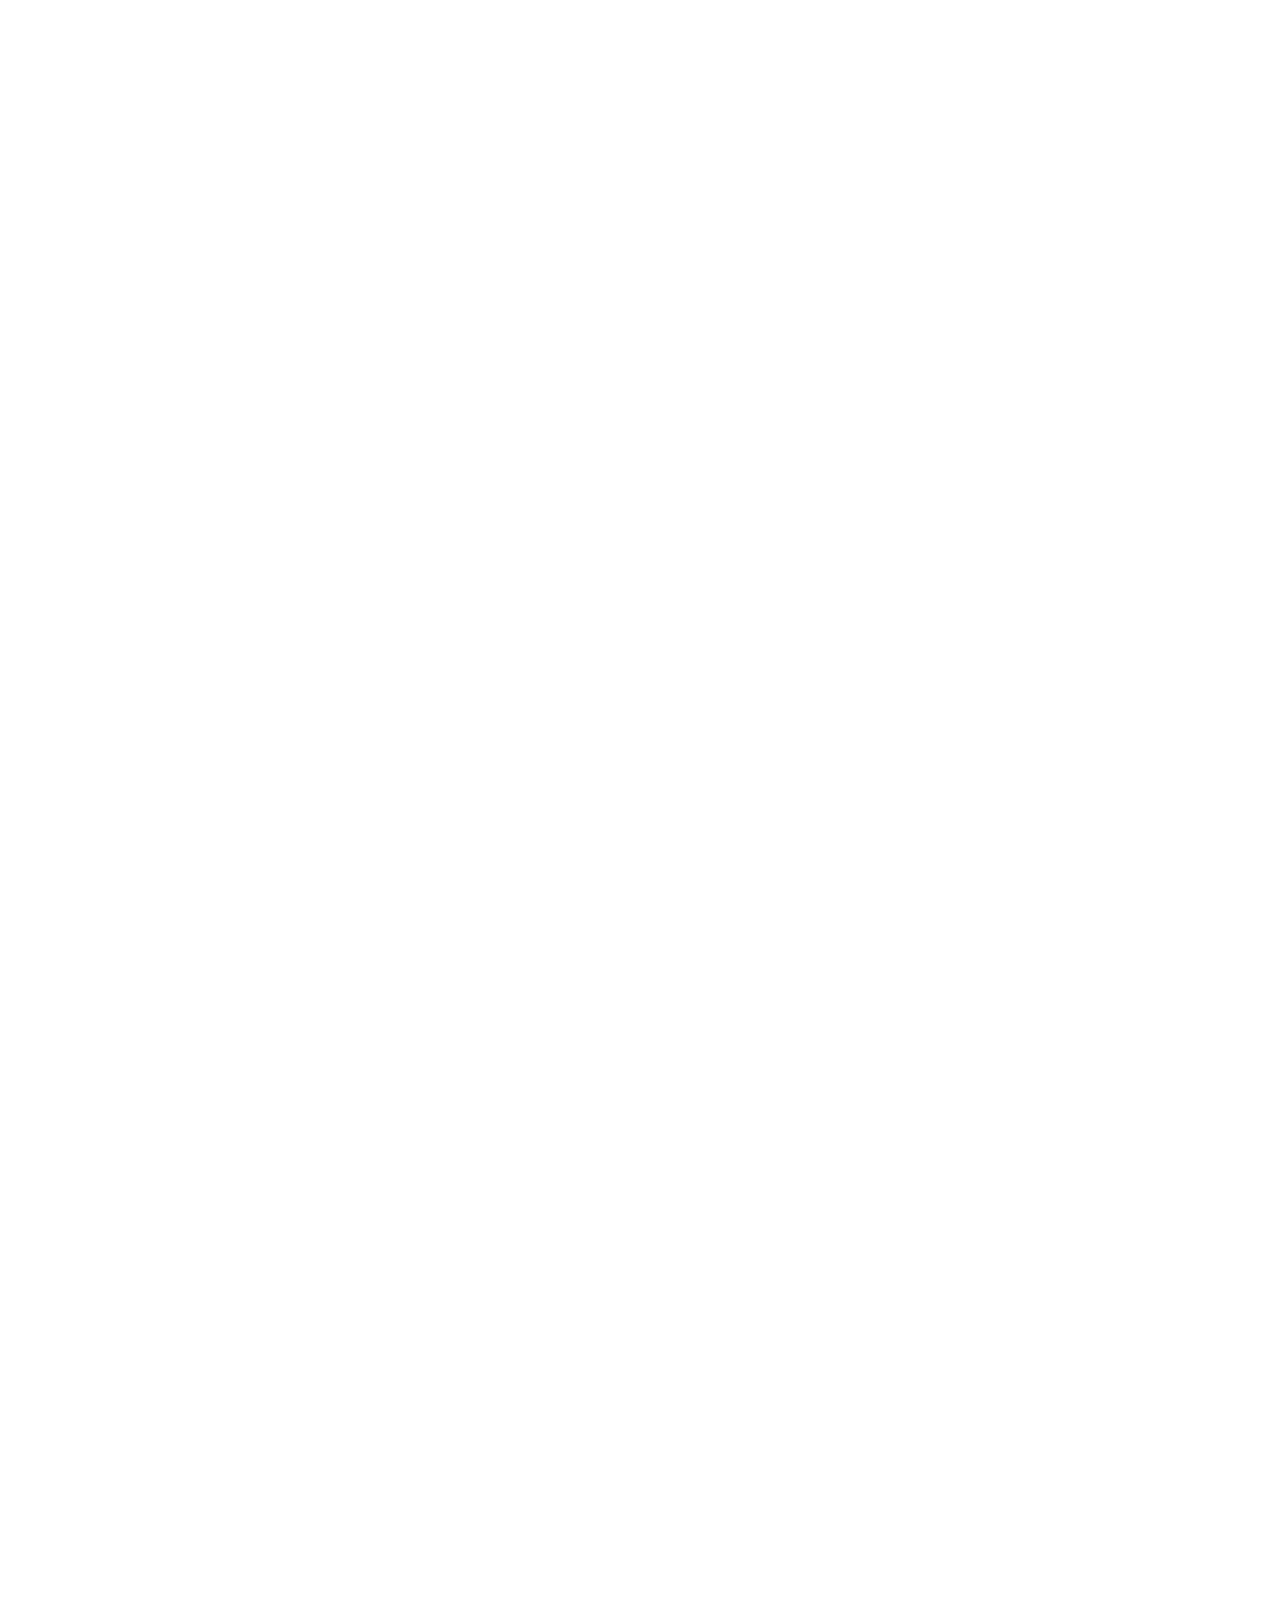
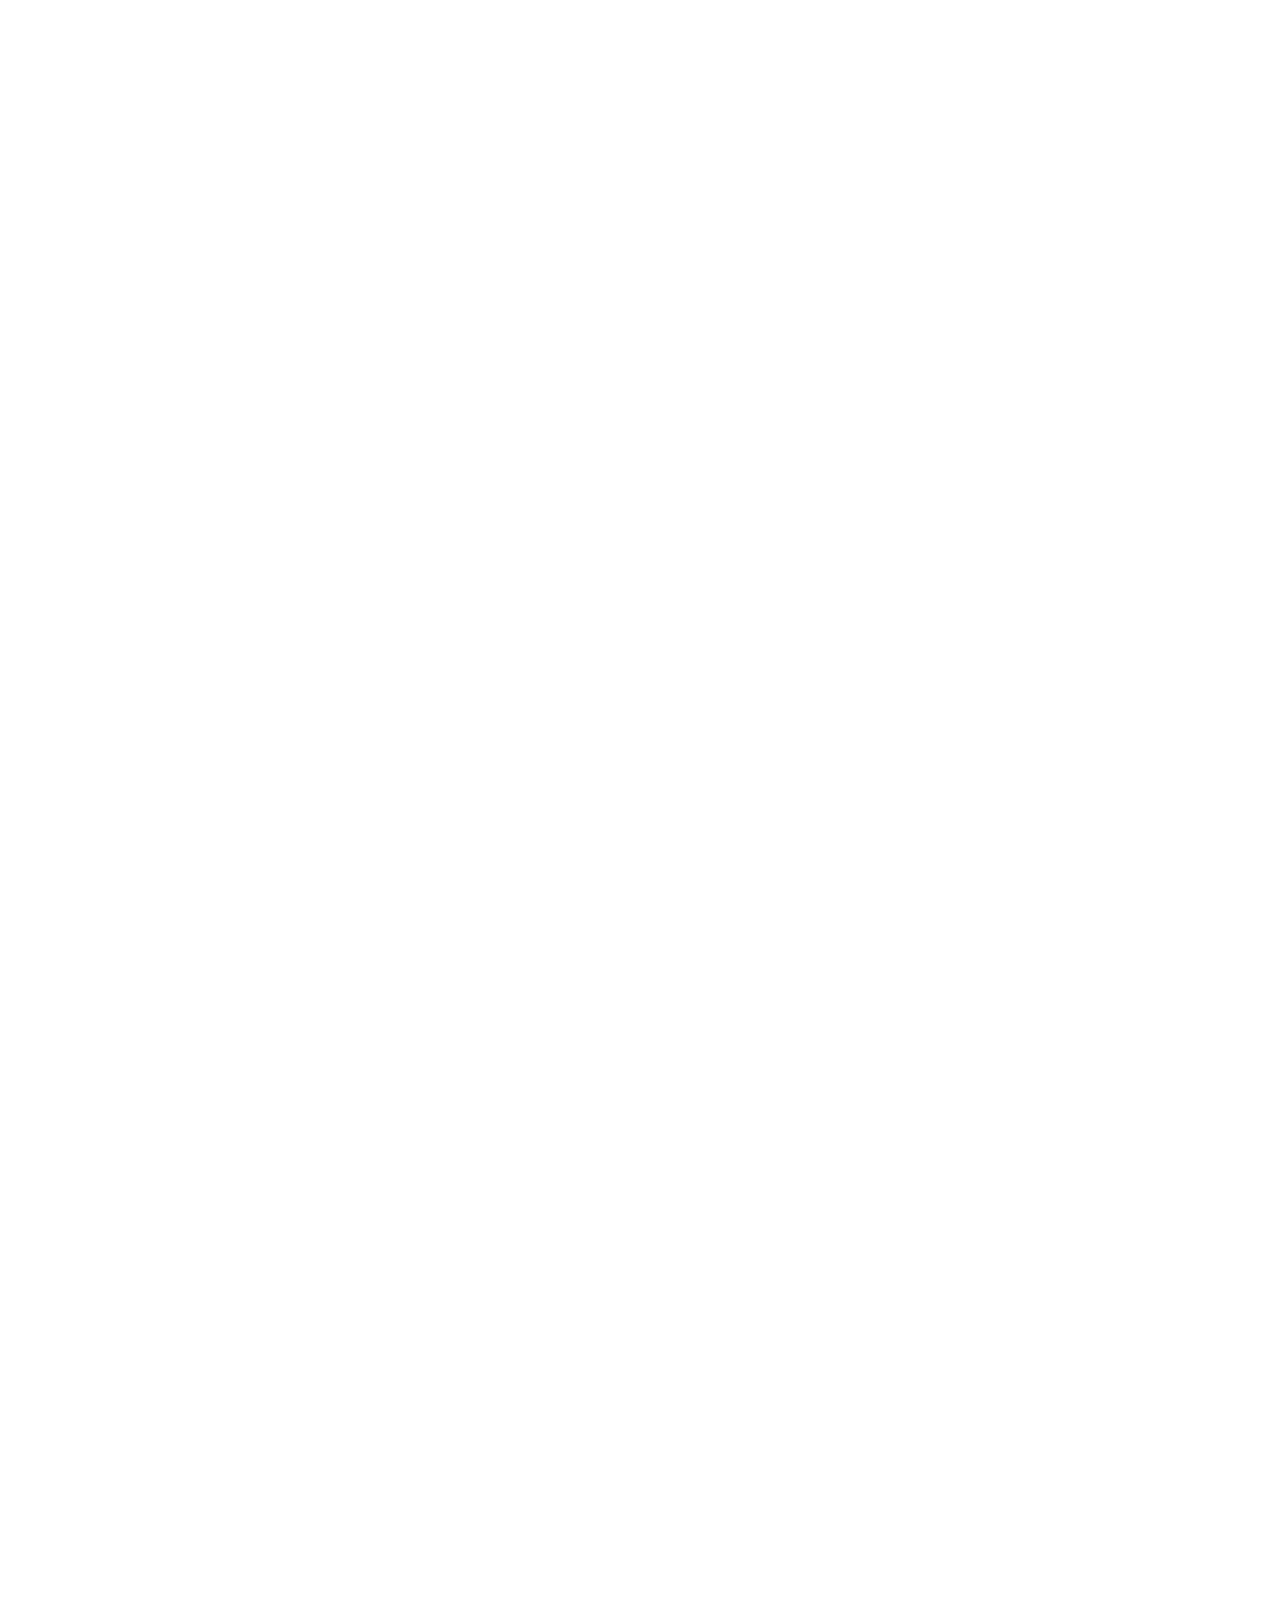
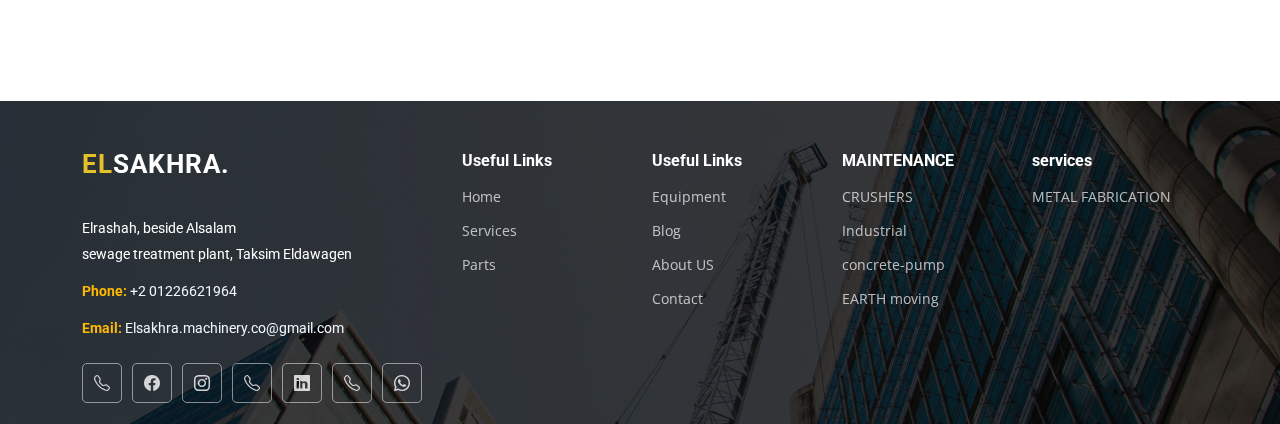
<file: about.html>
<!DOCTYPE html>
<html lang="en">

<head>
  <meta charset="utf-8">
  <meta content="width=device-width, initial-scale=1.0" name="viewport">
  <title>About - UpConstruction Bootstrap Template</title>
  <meta name="description" content="">
  <meta name="keywords" content="">

  <!-- Favicons -->
  <link href="assets/img/favicon.png" rel="icon">
  <link href="assets/img/apple-touch-icon.png" rel="apple-touch-icon">

  <!-- Fonts -->
  <link href="https://fonts.googleapis.com" rel="preconnect">
  <link href="https://fonts.gstatic.com" rel="preconnect" crossorigin>
  <link href="https://fonts.googleapis.com/css2?family=Roboto:ital,wght@0,100;0,300;0,400;0,500;0,700;0,900;1,100;1,300;1,400;1,500;1,700;1,900&family=Open+Sans:ital,wght@0,300;0,400;0,500;0,600;0,700;0,800;1,300;1,400;1,500;1,600;1,700;1,800&family=Poppins:ital,wght@0,100;0,200;0,300;0,400;0,500;0,600;0,700;0,800;0,900;1,100;1,200;1,300;1,400;1,500;1,600;1,700;1,800;1,900&display=swap" rel="stylesheet">

  <!-- Vendor CSS Files -->
  <link href="assets/vendor/bootstrap/css/bootstrap.min.css" rel="stylesheet">
  <link href="assets/vendor/bootstrap-icons/bootstrap-icons.css" rel="stylesheet">
  <link href="assets/vendor/aos/aos.css" rel="stylesheet">
  <link href="assets/vendor/fontawesome-free/css/all.min.css" rel="stylesheet">
  <link href="assets/vendor/glightbox/css/glightbox.min.css" rel="stylesheet">
  <link href="assets/vendor/swiper/swiper-bundle.min.css" rel="stylesheet">

  <!-- Main CSS File -->
  <link href="assets/css/main.css" rel="stylesheet">


</head>

<body class="about-page">

  <header id="header" class="header d-flex align-items-center fixed-top">
    <div class="container-fluid container-xl position-relative d-flex align-items-center justify-content-between">

      <a href="index.html" class="logo d-flex align-items-center">
        <!-- Uncomment the line below if you also wish to use an image logo -->
        <img src="assets/img/logo.png" alt="" style="border-radius: 20px; width: 150px; height: 50px;">
        <h1 class="sitename"> <span style="color: yellow;">EL</span> SAKHRA</h1> <span>.</span>
      </a>

      <nav id="navmenu" class="navmenu">
        <ul>
          <li><a href="index.html">Home</a></li>
          <li class="dropdown"><a href="#"><span>Services</span> <i class="bi bi-chevron-down toggle-dropdown"></i></a>
            <ul>
              <li><a href="#">Dropdown 1</a></li>
              <li class="dropdown"><a href="#"><span>Deep Dropdown</span> <i class="bi bi-chevron-down toggle-dropdown"></i></a>
                <ul>
                  <li><a href="#">Deep Dropdown 1</a></li>
                  <li><a href="#">Deep Dropdown 2</a></li>
                  <li><a href="#">Deep Dropdown 3</a></li>
                  <li><a href="#">Deep Dropdown 4</a></li>
                  <li><a href="#">Deep Dropdown 5</a></li>
                </ul>
              </li>
              <li><a href="#">Dropdown 2</a></li>
              <li><a href="#">Dropdown 3</a></li>
              <li><a href="#">Dropdown 4</a></li>
            </ul>
          </li>
          <li><a href="Parts.html">Parts</a></li>
          <li><a href="equipment.html">Equipment</a></li>
          <li><a href="comec.html">comec</a></li>
          <li><a href="blog.html">blog</a></li>
          <li><a href="about.html"  class="active">About</a></li>
          <li><a href="contact.html">Contact</a></li>
        </ul>
        <i class="mobile-nav-toggle d-xl-none bi bi-list"></i>
      </nav>

    </div>
  </header>

  <main class="main">

    <!-- Page Title -->
    <div class="page-title dark-background" style="background-image: url(assets/img/page-title-bg.jpg);">
      <div class="container position-relative">
        <h1>About</h1>
        <nav class="breadcrumbs">
          <ol>
            <li><a href="index.html">Home</a></li>
            <li class="current">About</li>
          </ol>
        </nav>
      </div>
    </div><!-- End Page Title -->

    <!-- About Section -->
    <section id="about" class="about section">

      <div class="container">

        <div class="row position-relative">

          <div class="col-lg-7 about-img" data-aos="zoom-out" data-aos-delay="200"><img src="assets/img/about.jpg"></div>

          <div class="col-lg-7" data-aos="fade-up" data-aos-delay="100">
            <h2 class="inner-title">Consequatur eius et magnam</h2>
            <div class="our-story">
              <h4>Est 1988</h4>
              <h3>Our Story</h3>
              <p>Inventore aliquam beatae at et id alias. Ipsa dolores amet consequuntur minima quia maxime autem. Quidem id sed ratione. Tenetur provident autem in reiciendis rerum at dolor. Aliquam consectetur laudantium temporibus dicta minus dolor.</p>
              <ul>
                <li><i class="bi bi-check-circle"></i> <span>Ullamco laboris nisi ut aliquip ex ea commo</span></li>
                <li><i class="bi bi-check-circle"></i> <span>Duis aute irure dolor in reprehenderit in</span></li>
                <li><i class="bi bi-check-circle"></i> <span>Ullamco laboris nisi ut aliquip ex ea</span></li>
              </ul>
              <p>Vitae autem velit excepturi fugit. Animi ad non. Eligendi et non nesciunt suscipit repellendus porro in quo eveniet. Molestias in maxime doloremque.</p>

              <div class="watch-video d-flex align-items-center position-relative">
                <i class="bi bi-play-circle"></i>
                <a href="https://www.youtube.com/watch?v=Y7f98aduVJ8" class="glightbox stretched-link">Watch Video</a>
              </div>
            </div>
          </div>

        </div>

      </div>

    </section><!-- /About Section -->

    <!-- Stats Counter Section -->
    <section id="stats-counter" class="stats-counter section">

      <!-- Section Title -->
      <div class="container section-title" data-aos="fade-up">
        <h2>Stats</h2>
        <p>Necessitatibus eius consequatur ex aliquid fuga eum quidem sint consectetur velit</p>
      </div><!-- End Section Title -->

      <div class="container" data-aos="fade-up" data-aos-delay="100">

        <div class="row gy-4">

          <div class="col-lg-3 col-md-6">
            <div class="stats-item d-flex align-items-center w-100 h-100">
              <i class="bi bi-emoji-smile color-blue flex-shrink-0"></i>
              <div>
                <span data-purecounter-start="0" data-purecounter-end="232" data-purecounter-duration="1" class="purecounter"></span>
                <p>Happy Clients</p>
              </div>
            </div>
          </div><!-- End Stats Item -->

          <div class="col-lg-3 col-md-6">
            <div class="stats-item d-flex align-items-center w-100 h-100">
              <i class="bi bi-journal-richtext color-orange flex-shrink-0"></i>
              <div>
                <span data-purecounter-start="0" data-purecounter-end="521" data-purecounter-duration="1" class="purecounter"></span>
                <p>Projects</p>
              </div>
            </div>
          </div><!-- End Stats Item -->

          <div class="col-lg-3 col-md-6">
            <div class="stats-item d-flex align-items-center w-100 h-100">
              <i class="bi bi-headset color-green flex-shrink-0"></i>
              <div>
                <span data-purecounter-start="0" data-purecounter-end="1463" data-purecounter-duration="1" class="purecounter"></span>
                <p>Hours Of Support</p>
              </div>
            </div>
          </div><!-- End Stats Item -->

          <div class="col-lg-3 col-md-6">
            <div class="stats-item d-flex align-items-center w-100 h-100">
              <i class="bi bi-people color-pink flex-shrink-0"></i>
              <div>
                <span data-purecounter-start="0" data-purecounter-end="15" data-purecounter-duration="1" class="purecounter"></span>
                <p>Hard Workers</p>
              </div>
            </div>
          </div><!-- End Stats Item -->

        </div>

      </div>

    </section><!-- /Stats Counter Section -->

    <!-- Alt Services Section -->
    <section id="alt-services" class="alt-services section">

      <div class="container">

        <div class="row justify-content-around gy-4">
          <div class="features-image col-lg-6" data-aos="fade-up" data-aos-delay="100"><img src="assets/img/alt-services.jpg" alt=""></div>

          <div class="col-lg-5 d-flex flex-column justify-content-center" data-aos="fade-up" data-aos-delay="200">
            <h3>Enim quis est voluptatibus aliquid consequatur fugiat</h3>
            <p>Esse voluptas cumque vel exercitationem. Reiciendis est hic accusamus. Non ipsam et sed minima temporibus laudantium. Soluta voluptate sed facere corporis dolores excepturi</p>

            <div class="icon-box d-flex position-relative" data-aos="fade-up" data-aos-delay="300">
              <i class="bi bi-easel flex-shrink-0"></i>
              <div>
                <h4><a href="" class="stretched-link">Lorem Ipsum</a></h4>
                <p>Voluptatum deleniti atque corrupti quos dolores et quas molestias excepturi sint occaecati cupiditate non provident</p>
              </div>
            </div><!-- End Icon Box -->

            <div class="icon-box d-flex position-relative" data-aos="fade-up" data-aos-delay="400">
              <i class="bi bi-patch-check flex-shrink-0"></i>
              <div>
                <h4><a href="" class="stretched-link">Nemo Enim</a></h4>
                <p>At vero eos et accusamus et iusto odio dignissimos ducimus qui blanditiis praesentium voluptatum deleniti atque</p>
              </div>
            </div><!-- End Icon Box -->

            <div class="icon-box d-flex position-relative" data-aos="fade-up" data-aos-delay="500">
              <i class="bi bi-brightness-high flex-shrink-0"></i>
              <div>
                <h4><a href="" class="stretched-link">Dine Pad</a></h4>
                <p>Explicabo est voluptatum asperiores consequatur magnam. Et veritatis odit. Sunt aut deserunt minus aut eligendi omnis</p>
              </div>
            </div><!-- End Icon Box -->

            <div class="icon-box d-flex position-relative" data-aos="fade-up" data-aos-delay="600">
              <i class="bi bi-brightness-high flex-shrink-0"></i>
              <div>
                <h4><a href="" class="stretched-link">Tride clov</a></h4>
                <p>Est voluptatem labore deleniti quis a delectus et. Saepe dolorem libero sit non aspernatur odit amet. Et eligendi</p>
              </div>
            </div><!-- End Icon Box -->

          </div>
        </div>

      </div>

    </section><!-- /Alt Services Section -->

    <!-- Alt Services 2 Section -->
    <section id="alt-services-2" class="alt-services-2 section">

      <div class="container">

        <div class="row justify-content-around gy-4">

          <div class="col-lg-6 d-flex flex-column justify-content-center order-2 order-lg-1" data-aos="fade-up" data-aos-delay="100">
            <h3>Enim quis est voluptatibus aliquid consequatur</h3>
            <p>Esse voluptas cumque vel exercitationem. Reiciendis est hic accusamus. Non ipsam et sed minima temporibus laudantium. Soluta voluptate sed facere corporis dolores excepturi</p>

            <div class="row">

              <div class="col-lg-6 icon-box d-flex">
                <i class="bi bi-easel flex-shrink-0"></i>
                <div>
                  <h4>Lorem Ipsum</h4>
                  <p>Voluptatum deleniti atque corrupti quos dolores et quas molestias </p>
                </div>
              </div><!-- End Icon Box -->

              <div class="col-lg-6 icon-box d-flex">
                <i class="bi bi-patch-check flex-shrink-0"></i>
                <div>
                  <h4>Nemo Enim</h4>
                  <p>At vero eos et accusamus et iusto odio dignissimos ducimus qui blanditiise</p>
                </div>
              </div><!-- End Icon Box -->

              <div class="col-lg-6 icon-box d-flex">
                <i class="bi bi-brightness-high flex-shrink-0"></i>
                <div>
                  <h4>Dine Pad</h4>
                  <p>Explicabo est voluptatum asperiores consequatur magnam. Et veritatis odit</p>
                </div>
              </div><!-- End Icon Box -->

              <div class="col-lg-6 icon-box d-flex">
                <i class="bi bi-brightness-high flex-shrink-0"></i>
                <div>
                  <h4>Tride clov</h4>
                  <p>Est voluptatem labore deleniti quis a delectus et. Saepe dolorem libero sit</p>
                </div>
              </div><!-- End Icon Box -->

            </div>

          </div>

          <div class="features-image col-lg-5 order-1 order-lg-2" data-aos="fade-up" data-aos-delay="200">
            <img src="assets/img/features-3-2.jpg" alt="">
          </div>

        </div>

      </div>

    </section><!-- /Alt Services 2 Section -->

    <!-- Team Section -->
    <section id="team" class="team section">

      <!-- Section Title -->
      <div class="container section-title" data-aos="fade-up">
        <h2>Team</h2>
        <p>Necessitatibus eius consequatur ex aliquid fuga eum quidem sint consectetur velit</p>
      </div><!-- End Section Title -->

      <div class="container">

        <div class="row gy-5">

          <div class="col-lg-4 col-md-6 member" data-aos="fade-up" data-aos-delay="100">
            <div class="member-img">
              <img src="assets/img/team/team-1.jpg" class="img-fluid" alt="">
              <div class="social">
                <a href="#"><i class="bi bi-twitter-x"></i></a>
                <a href="#"><i class="bi bi-facebook"></i></a>
                <a href="#"><i class="bi bi-instagram"></i></a>
                <a href="#"><i class="bi bi-linkedin"></i></a>
              </div>
            </div>
            <div class="member-info text-center">
              <h4>Walter White</h4>
              <span>Chief Executive Officer</span>
              <p>Aliquam iure quaerat voluptatem praesentium possimus unde laudantium vel dolorum distinctio dire flow</p>
            </div>
          </div><!-- End Team Member -->

          <div class="col-lg-4 col-md-6 member" data-aos="fade-up" data-aos-delay="200">
            <div class="member-img">
              <img src="assets/img/team/team-2.jpg" class="img-fluid" alt="">
              <div class="social">
                <a href="#"><i class="bi bi-twitter-x"></i></a>
                <a href="#"><i class="bi bi-facebook"></i></a>
                <a href="#"><i class="bi bi-instagram"></i></a>
                <a href="#"><i class="bi bi-linkedin"></i></a>
              </div>
            </div>
            <div class="member-info text-center">
              <h4>Sarah Jhonson</h4>
              <span>Product Manager</span>
              <p>Labore ipsam sit consequatur exercitationem rerum laboriosam laudantium aut quod dolores exercitationem ut</p>
            </div>
          </div><!-- End Team Member -->

          <div class="col-lg-4 col-md-6 member" data-aos="fade-up" data-aos-delay="300">
            <div class="member-img">
              <img src="assets/img/team/team-3.jpg" class="img-fluid" alt="">
              <div class="social">
                <a href="#"><i class="bi bi-twitter-x"></i></a>
                <a href="#"><i class="bi bi-facebook"></i></a>
                <a href="#"><i class="bi bi-instagram"></i></a>
                <a href="#"><i class="bi bi-linkedin"></i></a>
              </div>
            </div>
            <div class="member-info text-center">
              <h4>William Anderson</h4>
              <span>CTO</span>
              <p>Illum minima ea autem doloremque ipsum quidem quas aspernatur modi ut praesentium vel tque sed facilis at qui</p>
            </div>
          </div><!-- End Team Member -->

          <div class="col-lg-4 col-md-6 member" data-aos="fade-up" data-aos-delay="400">
            <div class="member-img">
              <img src="assets/img/team/team-4.jpg" class="img-fluid" alt="">
              <div class="social">
                <a href="#"><i class="bi bi-twitter-x"></i></a>
                <a href="#"><i class="bi bi-facebook"></i></a>
                <a href="#"><i class="bi bi-instagram"></i></a>
                <a href="#"><i class="bi bi-linkedin"></i></a>
              </div>
            </div>
            <div class="member-info text-center">
              <h4>Amanda Jepson</h4>
              <span>Accountant</span>
              <p>Magni voluptatem accusamus assumenda cum nisi aut qui dolorem voluptate sed et veniam quasi quam consectetur</p>
            </div>
          </div><!-- End Team Member -->

          <div class="col-lg-4 col-md-6 member" data-aos="fade-up" data-aos-delay="500">
            <div class="member-img">
              <img src="assets/img/team/team-5.jpg" class="img-fluid" alt="">
              <div class="social">
                <a href="#"><i class="bi bi-twitter-x"></i></a>
                <a href="#"><i class="bi bi-facebook"></i></a>
                <a href="#"><i class="bi bi-instagram"></i></a>
                <a href="#"><i class="bi bi-linkedin"></i></a>
              </div>
            </div>
            <div class="member-info text-center">
              <h4>Brian Doe</h4>
              <span>Marketing</span>
              <p>Qui consequuntur quos accusamus magnam quo est molestiae eius laboriosam sunt doloribus quia impedit laborum velit</p>
            </div>
          </div><!-- End Team Member -->

          <div class="col-lg-4 col-md-6 member" data-aos="fade-up" data-aos-delay="600">
            <div class="member-img">
              <img src="assets/img/team/team-6.jpg" class="img-fluid" alt="">
              <div class="social">
                <a href="#"><i class="bi bi-twitter-x"></i></a>
                <a href="#"><i class="bi bi-facebook"></i></a>
                <a href="#"><i class="bi bi-instagram"></i></a>
                <a href="#"><i class="bi bi-linkedin"></i></a>
              </div>
            </div>
            <div class="member-info text-center">
              <h4>Josepha Palas</h4>
              <span>Operation</span>
              <p>Sint sint eveniet explicabo amet consequatur nesciunt error enim rerum earum et omnis fugit eligendi cupiditate vel</p>
            </div>
          </div><!-- End Team Member -->

        </div>

      </div>

    </section><!-- /Team Section -->

    <!-- Testimonials Section -->
    <section id="testimonials" class="testimonials section">

      <!-- Section Title -->
      <div class="container section-title" data-aos="fade-up">
        <h2>Testimonials</h2>
        <p>Necessitatibus eius consequatur ex aliquid fuga eum quidem sint consectetur velit</p>
      </div><!-- End Section Title -->

      <div class="container" data-aos="fade-up" data-aos-delay="100">

        <div class="swiper init-swiper">
          <script type="application/json" class="swiper-config">
            {
              "loop": true,
              "speed": 600,
              "autoplay": {
                "delay": 5000
              },
              "slidesPerView": "auto",
              "pagination": {
                "el": ".swiper-pagination",
                "type": "bullets",
                "clickable": true
              },
              "breakpoints": {
                "320": {
                  "slidesPerView": 1,
                  "spaceBetween": 40
                },
                "1200": {
                  "slidesPerView": 2,
                  "spaceBetween": 20
                }
              }
            }
          </script>
          <div class="swiper-wrapper">

            <div class="swiper-slide">
              <div class="testimonial-wrap">
                <div class="testimonial-item">
                  <img src="assets/img/testimonials/testimonials-1.jpg" class="testimonial-img" alt="">
                  <h3>Saul Goodman</h3>
                  <h4>Ceo &amp; Founder</h4>
                  <div class="stars">
                    <i class="bi bi-star-fill"></i><i class="bi bi-star-fill"></i><i class="bi bi-star-fill"></i><i class="bi bi-star-fill"></i><i class="bi bi-star-fill"></i>
                  </div>
                  <p>
                    <i class="bi bi-quote quote-icon-left"></i>
                    <span>Proin iaculis purus consequat sem cure digni ssim donec porttitora entum suscipit rhoncus. Accusantium quam, ultricies eget id, aliquam eget nibh et. Maecen aliquam, risus at semper.</span>
                    <i class="bi bi-quote quote-icon-right"></i>
                  </p>
                </div>
              </div>
            </div><!-- End testimonial item -->

            <div class="swiper-slide">
              <div class="testimonial-wrap">
                <div class="testimonial-item">
                  <img src="assets/img/testimonials/testimonials-2.jpg" class="testimonial-img" alt="">
                  <h3>Sara Wilsson</h3>
                  <h4>Designer</h4>
                  <div class="stars">
                    <i class="bi bi-star-fill"></i><i class="bi bi-star-fill"></i><i class="bi bi-star-fill"></i><i class="bi bi-star-fill"></i><i class="bi bi-star-fill"></i>
                  </div>
                  <p>
                    <i class="bi bi-quote quote-icon-left"></i>
                    <span>Export tempor illum tamen malis malis eram quae irure esse labore quem cillum quid cillum eram malis quorum velit fore eram velit sunt aliqua noster fugiat irure amet legam anim culpa.</span>
                    <i class="bi bi-quote quote-icon-right"></i>
                  </p>
                </div>
              </div>
            </div><!-- End testimonial item -->

            <div class="swiper-slide">
              <div class="testimonial-wrap">
                <div class="testimonial-item">
                  <img src="assets/img/testimonials/testimonials-3.jpg" class="testimonial-img" alt="">
                  <h3>Jena Karlis</h3>
                  <h4>Store Owner</h4>
                  <div class="stars">
                    <i class="bi bi-star-fill"></i><i class="bi bi-star-fill"></i><i class="bi bi-star-fill"></i><i class="bi bi-star-fill"></i><i class="bi bi-star-fill"></i>
                  </div>
                  <p>
                    <i class="bi bi-quote quote-icon-left"></i>
                    <span>Enim nisi quem export duis labore cillum quae magna enim sint quorum nulla quem veniam duis minim tempor labore quem eram duis noster aute amet eram fore quis sint minim.</span>
                    <i class="bi bi-quote quote-icon-right"></i>
                  </p>
                </div>
              </div>
            </div><!-- End testimonial item -->

            <div class="swiper-slide">
              <div class="testimonial-wrap">
                <div class="testimonial-item">
                  <img src="assets/img/testimonials/testimonials-4.jpg" class="testimonial-img" alt="">
                  <h3>Matt Brandon</h3>
                  <h4>Freelancer</h4>
                  <div class="stars">
                    <i class="bi bi-star-fill"></i><i class="bi bi-star-fill"></i><i class="bi bi-star-fill"></i><i class="bi bi-star-fill"></i><i class="bi bi-star-fill"></i>
                  </div>
                  <p>
                    <i class="bi bi-quote quote-icon-left"></i>
                    <span>Fugiat enim eram quae cillum dolore dolor amet nulla culpa multos export minim fugiat minim velit minim dolor enim duis veniam ipsum anim magna sunt elit fore quem dolore labore illum veniam.</span>
                    <i class="bi bi-quote quote-icon-right"></i>
                  </p>
                </div>
              </div>
            </div><!-- End testimonial item -->

            <div class="swiper-slide">
              <div class="testimonial-wrap">
                <div class="testimonial-item">
                  <img src="assets/img/testimonials/testimonials-5.jpg" class="testimonial-img" alt="">
                  <h3>John Larson</h3>
                  <h4>Entrepreneur</h4>
                  <div class="stars">
                    <i class="bi bi-star-fill"></i><i class="bi bi-star-fill"></i><i class="bi bi-star-fill"></i><i class="bi bi-star-fill"></i><i class="bi bi-star-fill"></i>
                  </div>
                  <p>
                    <i class="bi bi-quote quote-icon-left"></i>
                    <span>Quis quorum aliqua sint quem legam fore sunt eram irure aliqua veniam tempor noster veniam enim culpa labore duis sunt culpa nulla illum cillum fugiat legam esse veniam culpa fore nisi cillum quid.</span>
                    <i class="bi bi-quote quote-icon-right"></i>
                  </p>
                </div>
              </div>
            </div><!-- End testimonial item -->

          </div>
          <div class="swiper-pagination"></div>
        </div>

      </div>

    </section><!-- /Testimonials Section -->

  </main>


  <footer id="footer" class="footer dark-background">

    <div class="container footer-top">
      <div class="row gy-4">
        <div class="col-lg-4 col-md-6 footer-about">
          <a href="index.html" class="logo d-flex align-items-center">
            <span class="sitename"><span style="color: #E5C127;">EL</span>SAKHRA. </span>
          </a>
          <div class="footer-contact pt-3">
            <p> Elrashah, beside Alsalam </p>
            <p>sewage treatment plant, Taksim Eldawagen</p>
            <a href="tel:+201226621964"><p class="mt-3"><strong>Phone:</strong> <span style="color: aliceblue;">+2 01226621964</span></p>            </a>
            <a href="mailto:Elsakhra.machinery.co@gmail.com"><p class="mt-3"><strong>Email:</strong> <span style="color: aliceblue;">Elsakhra.machinery.co@gmail.com</span></p></a>
          </div>
          <div class="social-links d-flex mt-4">
            <a href=""><i class="bi bi-telephone"></i></a>
            <a href=""><i class="bi bi-facebook"></i></a>
            <a href=""><i class="bi bi-instagram"></i></a>
            <a href=""><i class="bi bi-telephone"></i></a>
            <a href=""><i class="bi bi-linkedin"></i></a>
            <a href=""><i class="bi bi-telephone"></i></a>
            <a href=""><i class="bi bi-whatsapp"></i></a>
          </div>
          <br>
        </div>

        <div class="col-lg-2 col-md-3 footer-links">
          <h4>Useful Links</h4>
          <ul>
            <li><a href="index.html">Home</a></li>
            <li><a href="service-details.html">Services</a></li>
            <li><a href="#">Parts</a></li>
            
          </ul>
        </div>

        <div class="col-lg-2 col-md-3 footer-links">
          <h4>Useful Links</h4>
          <ul>
            <li><a href="#">Equipment</a></li>
            <li><a href="#">Blog</a></li>
            <li><a href="#">About US</a></li>
            <li><a href="#">Contact</a></li>
          </ul>
        </div>

        <div class="col-lg-2 col-md-3 footer-links">
          <h4>MAINTENANCE</h4>
          <ul>
            <li><a href="#">CRUSHERS</a></li>
            <li><a href="#">Industrial</a></li>
            <li><a href="#">concrete-pump</a></li>
            <li><a href="#">EARTH moving</a></li>
          </ul>
        </div>

        <div class="col-lg-2 col-md-3 footer-links">
          <h4>services</h4>
          <ul>
            <li><a href="#">METAL FABRICATION</a></li>
            
          </ul>
        </div>

       

      </div>
    </div>



  </footer>

  <!-- Scroll Top -->
  <a href="#" id="scroll-top" class="scroll-top d-flex align-items-center justify-content-center"><i class="bi bi-arrow-up-short"></i></a>

  <!-- Preloader -->
  <div id="preloader"></div>

  <!-- Vendor JS Files -->
  <script src="assets/vendor/bootstrap/js/bootstrap.bundle.min.js"></script>
  <script src="assets/vendor/php-email-form/validate.js"></script>
  <script src="assets/vendor/aos/aos.js"></script>
  <script src="assets/vendor/glightbox/js/glightbox.min.js"></script>
  <script src="assets/vendor/imagesloaded/imagesloaded.pkgd.min.js"></script>
  <script src="assets/vendor/isotope-layout/isotope.pkgd.min.js"></script>
  <script src="assets/vendor/swiper/swiper-bundle.min.js"></script>
  <script src="assets/vendor/purecounter/purecounter_vanilla.js"></script>

  <!-- Main JS File -->
  <script src="assets/js/main.js"></script>

</body>

</html>
</file>
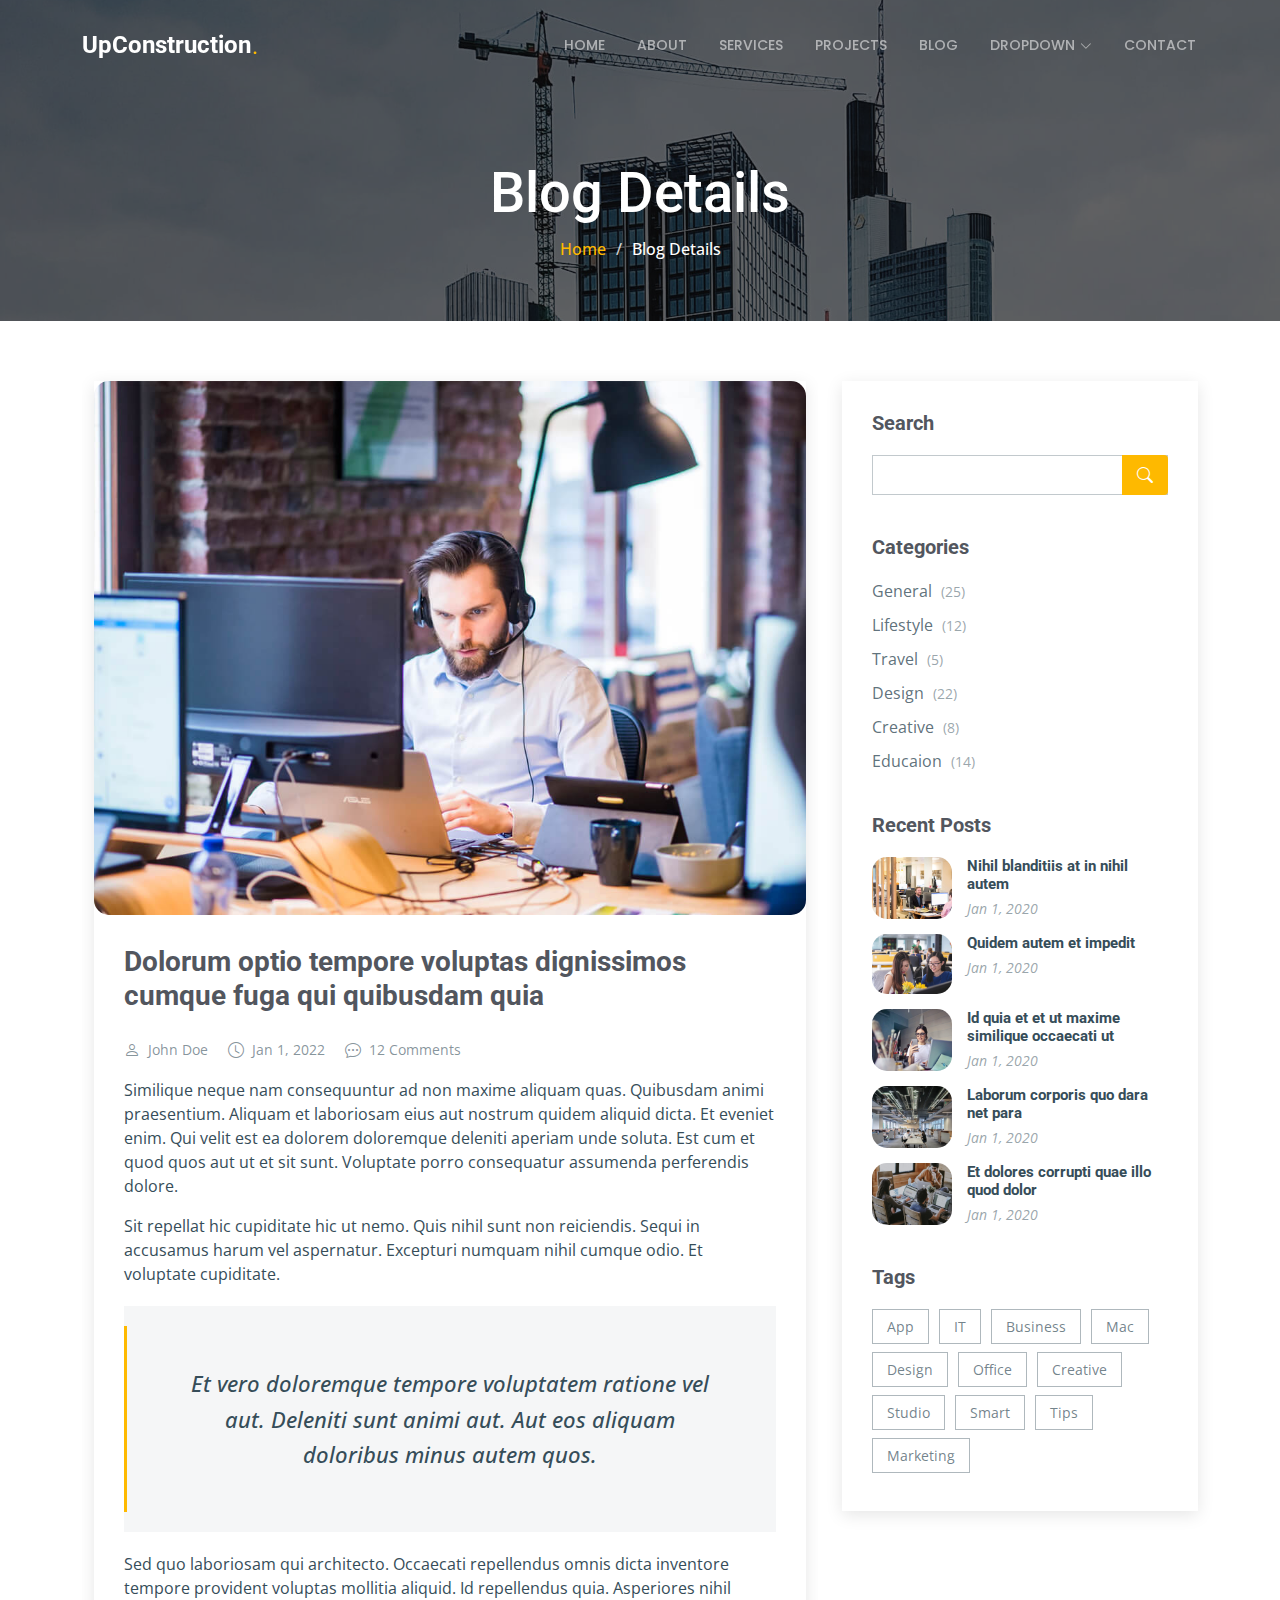
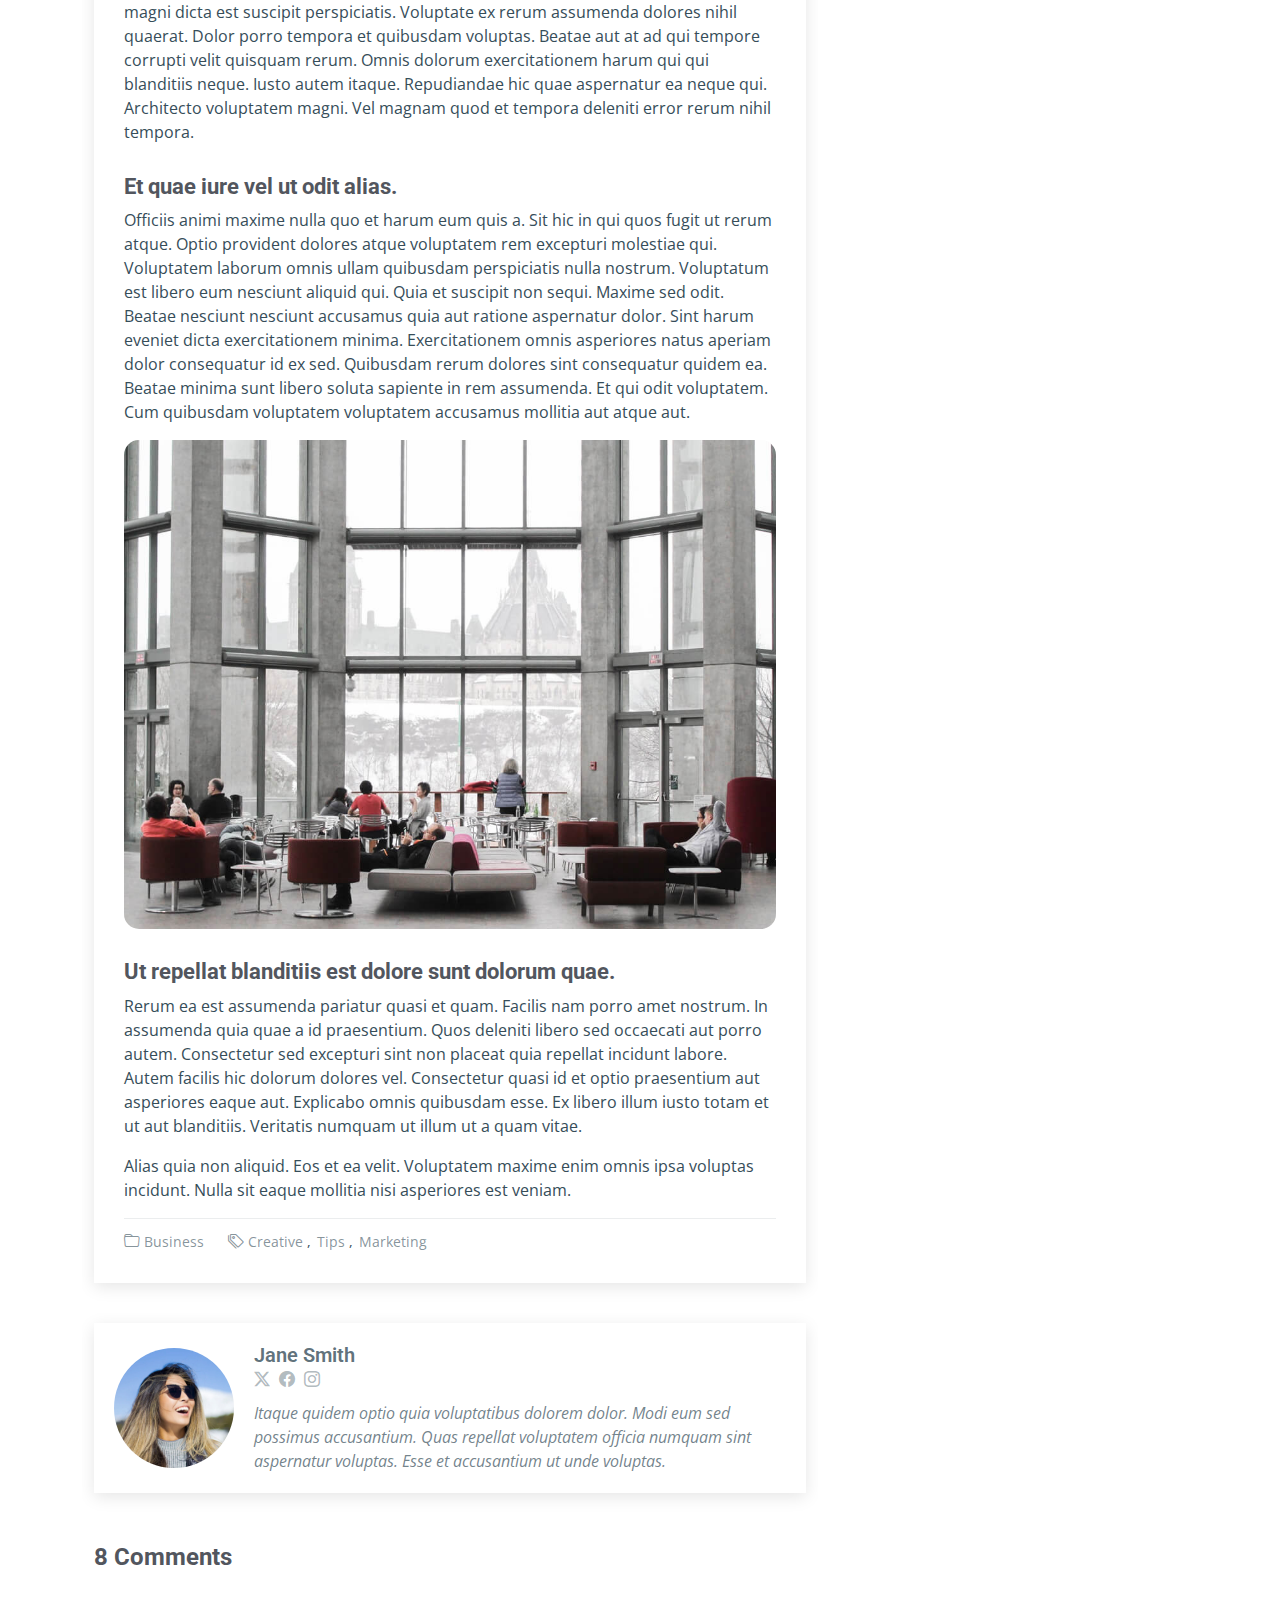
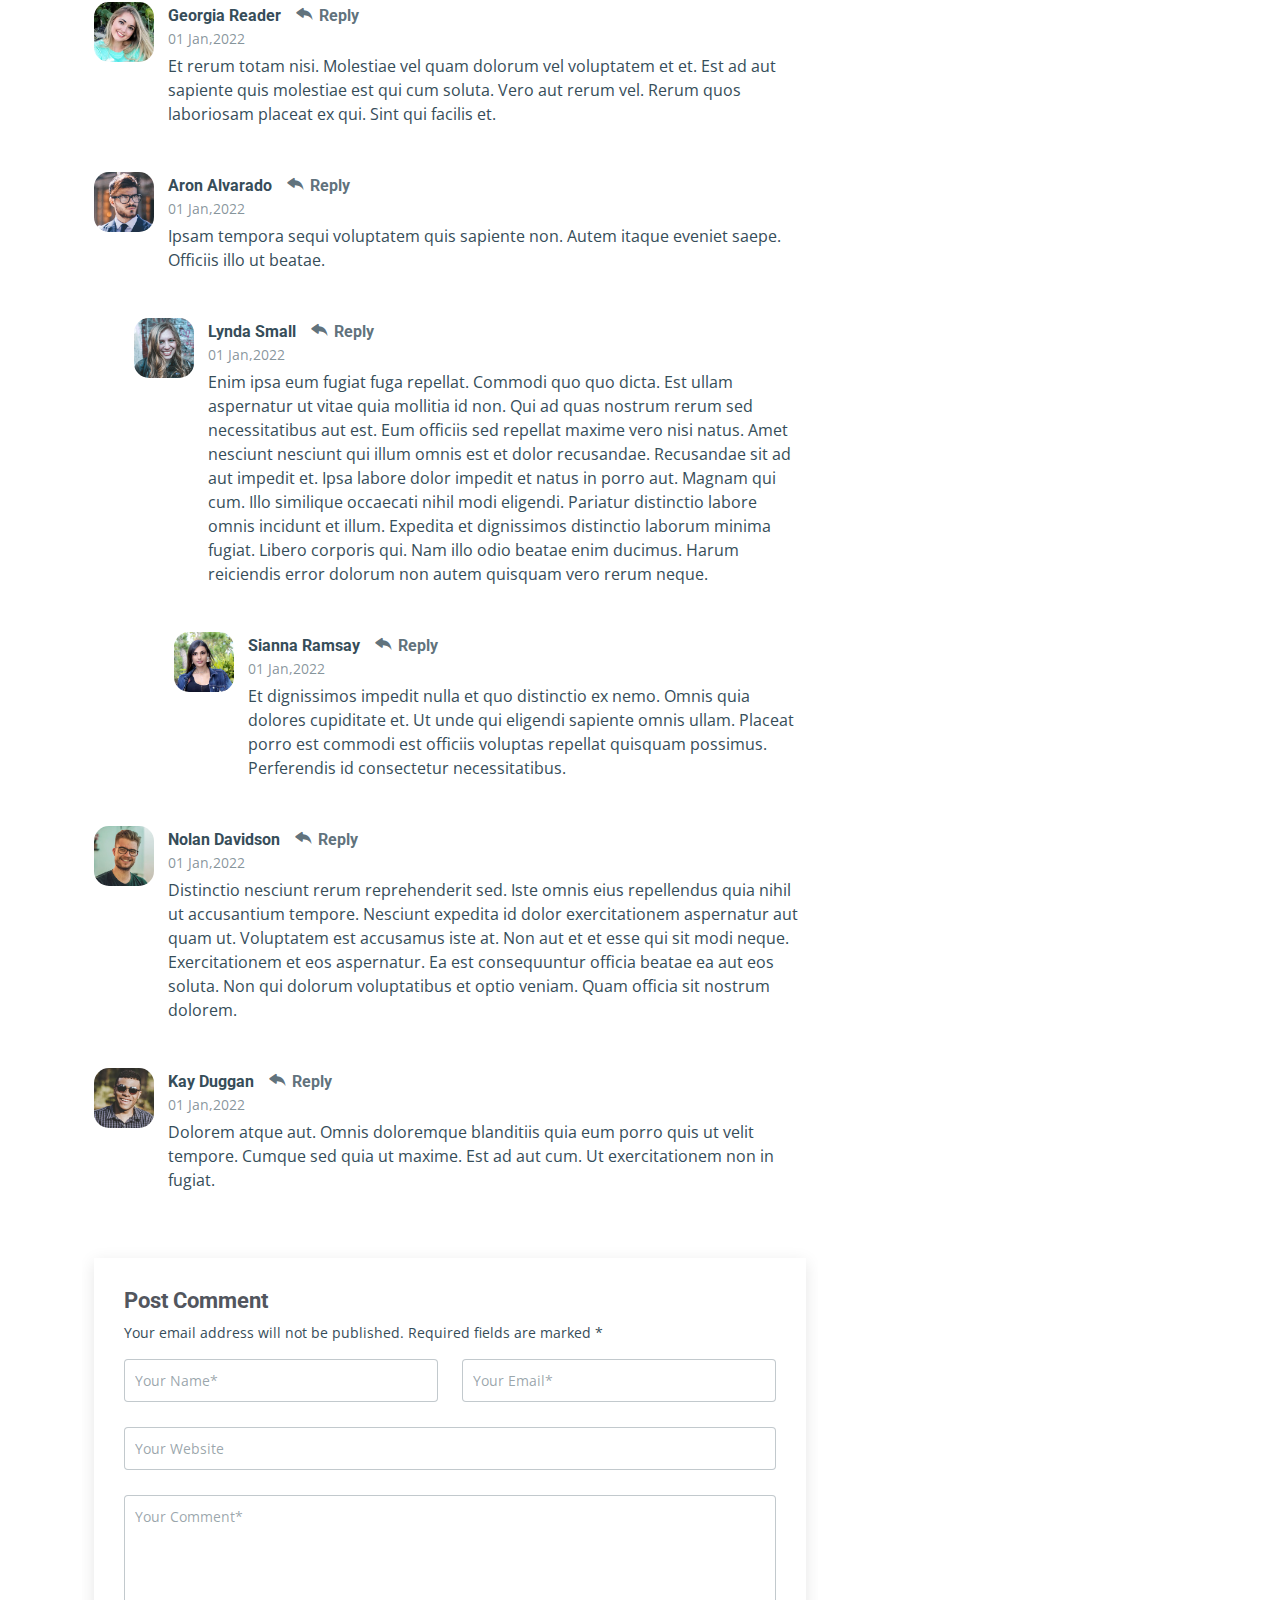
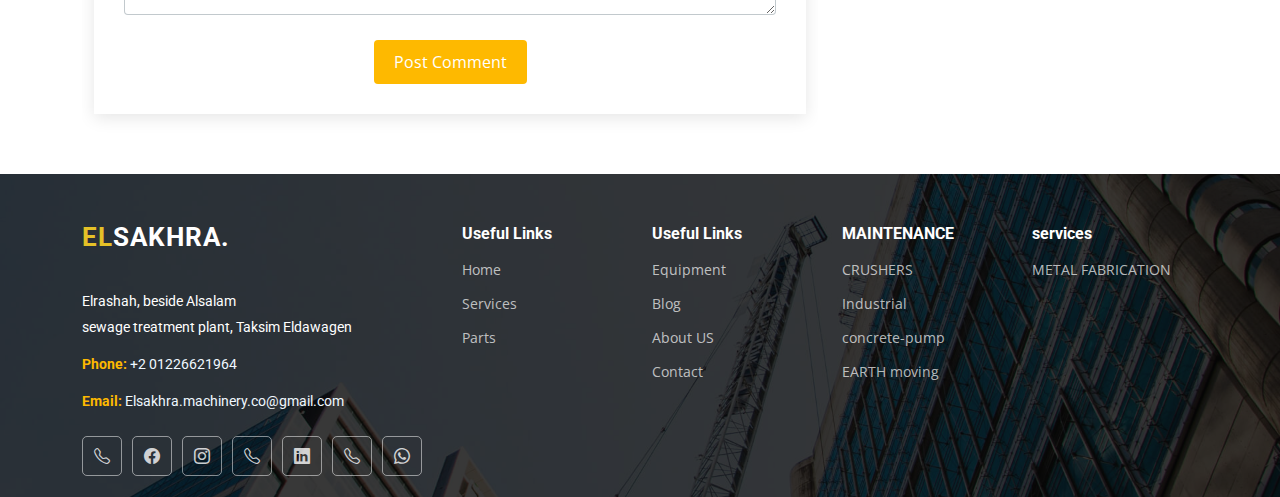
<file: blog-details.html>
<!DOCTYPE html>
<html lang="en">

<head>
  <meta charset="utf-8">
  <meta content="width=device-width, initial-scale=1.0" name="viewport">
  <title>Blog Details - UpConstruction Bootstrap Template</title>
  <meta name="description" content="">
  <meta name="keywords" content="">

  <!-- Favicons -->
  <link href="assets/img/favicon.png" rel="icon">
  <link href="assets/img/apple-touch-icon.png" rel="apple-touch-icon">

  <!-- Fonts -->
  <link href="https://fonts.googleapis.com" rel="preconnect">
  <link href="https://fonts.gstatic.com" rel="preconnect" crossorigin>
  <link href="https://fonts.googleapis.com/css2?family=Roboto:ital,wght@0,100;0,300;0,400;0,500;0,700;0,900;1,100;1,300;1,400;1,500;1,700;1,900&family=Open+Sans:ital,wght@0,300;0,400;0,500;0,600;0,700;0,800;1,300;1,400;1,500;1,600;1,700;1,800&family=Poppins:ital,wght@0,100;0,200;0,300;0,400;0,500;0,600;0,700;0,800;0,900;1,100;1,200;1,300;1,400;1,500;1,600;1,700;1,800;1,900&display=swap" rel="stylesheet">

  <!-- Vendor CSS Files -->
  <link href="assets/vendor/bootstrap/css/bootstrap.min.css" rel="stylesheet">
  <link href="assets/vendor/bootstrap-icons/bootstrap-icons.css" rel="stylesheet">
  <link href="assets/vendor/aos/aos.css" rel="stylesheet">
  <link href="assets/vendor/fontawesome-free/css/all.min.css" rel="stylesheet">
  <link href="assets/vendor/glightbox/css/glightbox.min.css" rel="stylesheet">
  <link href="assets/vendor/swiper/swiper-bundle.min.css" rel="stylesheet">

  <!-- Main CSS File -->
  <link href="assets/css/main.css" rel="stylesheet">

  <!-- =======================================================
  * Template Name: UpConstruction
  * Template URL: https://bootstrapmade.com/upconstruction-bootstrap-construction-website-template/
  * Updated: Aug 07 2024 with Bootstrap v5.3.3
  * Author: BootstrapMade.com
  * License: https://bootstrapmade.com/license/
  ======================================================== -->
</head>

<body class="blog-details-page">

  <header id="header" class="header d-flex align-items-center fixed-top">
    <div class="container-fluid container-xl position-relative d-flex align-items-center justify-content-between">

      <a href="index.html" class="logo d-flex align-items-center">
        <!-- Uncomment the line below if you also wish to use an image logo -->
        <!-- <img src="assets/img/logo.png" alt=""> -->
        <h1 class="sitename">UpConstruction</h1> <span>.</span>
      </a>

      <nav id="navmenu" class="navmenu">
        <ul>
          <li><a href="index.html">Home</a></li>
          <li><a href="about.html">About</a></li>
          <li><a href="services.html">Services</a></li>
          <li><a href="projects.html">Projects</a></li>
          <li><a href="blog.html">Blog</a></li>
          <li class="dropdown"><a href="#"><span>Dropdown</span> <i class="bi bi-chevron-down toggle-dropdown"></i></a>
            <ul>
              <li><a href="#">Dropdown 1</a></li>
              <li class="dropdown"><a href="#"><span>Deep Dropdown</span> <i class="bi bi-chevron-down toggle-dropdown"></i></a>
                <ul>
                  <li><a href="#">Deep Dropdown 1</a></li>
                  <li><a href="#">Deep Dropdown 2</a></li>
                  <li><a href="#">Deep Dropdown 3</a></li>
                  <li><a href="#">Deep Dropdown 4</a></li>
                  <li><a href="#">Deep Dropdown 5</a></li>
                </ul>
              </li>
              <li><a href="#">Dropdown 2</a></li>
              <li><a href="#">Dropdown 3</a></li>
              <li><a href="#">Dropdown 4</a></li>
            </ul>
          </li>
          <li><a href="contact.html">Contact</a></li>
        </ul>
        <i class="mobile-nav-toggle d-xl-none bi bi-list"></i>
      </nav>

    </div>
  </header>

  <main class="main">

    <!-- Page Title -->
    <div class="page-title dark-background" style="background-image: url(assets/img/page-title-bg.jpg);">
      <div class="container position-relative">
        <h1>Blog Details</h1>
        <nav class="breadcrumbs">
          <ol>
            <li><a href="index.html">Home</a></li>
            <li class="current">Blog Details</li>
          </ol>
        </nav>
      </div>
    </div><!-- End Page Title -->

    <div class="container">
      <div class="row">

        <div class="col-lg-8">

          <!-- Blog Details Section -->
          <section id="blog-details" class="blog-details section">
            <div class="container">

              <article class="article">

                <div class="post-img">
                  <img src="assets/img/blog/blog-1.jpg" alt="" class="img-fluid">
                </div>

                <h2 class="title">Dolorum optio tempore voluptas dignissimos cumque fuga qui quibusdam quia</h2>

                <div class="meta-top">
                  <ul>
                    <li class="d-flex align-items-center"><i class="bi bi-person"></i> <a href="blog-details.html">John Doe</a></li>
                    <li class="d-flex align-items-center"><i class="bi bi-clock"></i> <a href="blog-details.html"><time datetime="2020-01-01">Jan 1, 2022</time></a></li>
                    <li class="d-flex align-items-center"><i class="bi bi-chat-dots"></i> <a href="blog-details.html">12 Comments</a></li>
                  </ul>
                </div><!-- End meta top -->

                <div class="content">
                  <p>
                    Similique neque nam consequuntur ad non maxime aliquam quas. Quibusdam animi praesentium. Aliquam et laboriosam eius aut nostrum quidem aliquid dicta.
                    Et eveniet enim. Qui velit est ea dolorem doloremque deleniti aperiam unde soluta. Est cum et quod quos aut ut et sit sunt. Voluptate porro consequatur assumenda perferendis dolore.
                  </p>

                  <p>
                    Sit repellat hic cupiditate hic ut nemo. Quis nihil sunt non reiciendis. Sequi in accusamus harum vel aspernatur. Excepturi numquam nihil cumque odio. Et voluptate cupiditate.
                  </p>

                  <blockquote>
                    <p>
                      Et vero doloremque tempore voluptatem ratione vel aut. Deleniti sunt animi aut. Aut eos aliquam doloribus minus autem quos.
                    </p>
                  </blockquote>

                  <p>
                    Sed quo laboriosam qui architecto. Occaecati repellendus omnis dicta inventore tempore provident voluptas mollitia aliquid. Id repellendus quia. Asperiores nihil magni dicta est suscipit perspiciatis. Voluptate ex rerum assumenda dolores nihil quaerat.
                    Dolor porro tempora et quibusdam voluptas. Beatae aut at ad qui tempore corrupti velit quisquam rerum. Omnis dolorum exercitationem harum qui qui blanditiis neque.
                    Iusto autem itaque. Repudiandae hic quae aspernatur ea neque qui. Architecto voluptatem magni. Vel magnam quod et tempora deleniti error rerum nihil tempora.
                  </p>

                  <h3>Et quae iure vel ut odit alias.</h3>
                  <p>
                    Officiis animi maxime nulla quo et harum eum quis a. Sit hic in qui quos fugit ut rerum atque. Optio provident dolores atque voluptatem rem excepturi molestiae qui. Voluptatem laborum omnis ullam quibusdam perspiciatis nulla nostrum. Voluptatum est libero eum nesciunt aliquid qui.
                    Quia et suscipit non sequi. Maxime sed odit. Beatae nesciunt nesciunt accusamus quia aut ratione aspernatur dolor. Sint harum eveniet dicta exercitationem minima. Exercitationem omnis asperiores natus aperiam dolor consequatur id ex sed. Quibusdam rerum dolores sint consequatur quidem ea.
                    Beatae minima sunt libero soluta sapiente in rem assumenda. Et qui odit voluptatem. Cum quibusdam voluptatem voluptatem accusamus mollitia aut atque aut.
                  </p>
                  <img src="assets/img/blog/blog-inside-post.jpg" class="img-fluid" alt="">

                  <h3>Ut repellat blanditiis est dolore sunt dolorum quae.</h3>
                  <p>
                    Rerum ea est assumenda pariatur quasi et quam. Facilis nam porro amet nostrum. In assumenda quia quae a id praesentium. Quos deleniti libero sed occaecati aut porro autem. Consectetur sed excepturi sint non placeat quia repellat incidunt labore. Autem facilis hic dolorum dolores vel.
                    Consectetur quasi id et optio praesentium aut asperiores eaque aut. Explicabo omnis quibusdam esse. Ex libero illum iusto totam et ut aut blanditiis. Veritatis numquam ut illum ut a quam vitae.
                  </p>
                  <p>
                    Alias quia non aliquid. Eos et ea velit. Voluptatem maxime enim omnis ipsa voluptas incidunt. Nulla sit eaque mollitia nisi asperiores est veniam.
                  </p>

                </div><!-- End post content -->

                <div class="meta-bottom">
                  <i class="bi bi-folder"></i>
                  <ul class="cats">
                    <li><a href="#">Business</a></li>
                  </ul>

                  <i class="bi bi-tags"></i>
                  <ul class="tags">
                    <li><a href="#">Creative</a></li>
                    <li><a href="#">Tips</a></li>
                    <li><a href="#">Marketing</a></li>
                  </ul>
                </div><!-- End meta bottom -->

              </article>

            </div>
          </section><!-- /Blog Details Section -->

          <!-- Blog Author Section -->
          <section id="blog-author" class="blog-author section">

            <div class="container">
              <div class="author-container d-flex align-items-center">
                <img src="assets/img/blog/blog-author.jpg" class="rounded-circle flex-shrink-0" alt="">
                <div>
                  <h4>Jane Smith</h4>
                  <div class="social-links">
                    <a href="https://x.com/#"><i class="bi bi-twitter-x"></i></a>
                    <a href="https://facebook.com/#"><i class="bi bi-facebook"></i></a>
                    <a href="https://instagram.com/#"><i class="biu bi-instagram"></i></a>
                  </div>
                  <p>
                    Itaque quidem optio quia voluptatibus dolorem dolor. Modi eum sed possimus accusantium. Quas repellat voluptatem officia numquam sint aspernatur voluptas. Esse et accusantium ut unde voluptas.
                  </p>
                </div>
              </div>
            </div>

          </section><!-- /Blog Author Section -->

          <!-- Blog Comments Section -->
          <section id="blog-comments" class="blog-comments section">

            <div class="container">

              <h4 class="comments-count">8 Comments</h4>

              <div id="comment-1" class="comment">
                <div class="d-flex">
                  <div class="comment-img"><img src="assets/img/blog/comments-1.jpg" alt=""></div>
                  <div>
                    <h5><a href="">Georgia Reader</a> <a href="#" class="reply"><i class="bi bi-reply-fill"></i> Reply</a></h5>
                    <time datetime="2020-01-01">01 Jan,2022</time>
                    <p>
                      Et rerum totam nisi. Molestiae vel quam dolorum vel voluptatem et et. Est ad aut sapiente quis molestiae est qui cum soluta.
                      Vero aut rerum vel. Rerum quos laboriosam placeat ex qui. Sint qui facilis et.
                    </p>
                  </div>
                </div>
              </div><!-- End comment #1 -->

              <div id="comment-2" class="comment">
                <div class="d-flex">
                  <div class="comment-img"><img src="assets/img/blog/comments-2.jpg" alt=""></div>
                  <div>
                    <h5><a href="">Aron Alvarado</a> <a href="#" class="reply"><i class="bi bi-reply-fill"></i> Reply</a></h5>
                    <time datetime="2020-01-01">01 Jan,2022</time>
                    <p>
                      Ipsam tempora sequi voluptatem quis sapiente non. Autem itaque eveniet saepe. Officiis illo ut beatae.
                    </p>
                  </div>
                </div>

                <div id="comment-reply-1" class="comment comment-reply">
                  <div class="d-flex">
                    <div class="comment-img"><img src="assets/img/blog/comments-3.jpg" alt=""></div>
                    <div>
                      <h5><a href="">Lynda Small</a> <a href="#" class="reply"><i class="bi bi-reply-fill"></i> Reply</a></h5>
                      <time datetime="2020-01-01">01 Jan,2022</time>
                      <p>
                        Enim ipsa eum fugiat fuga repellat. Commodi quo quo dicta. Est ullam aspernatur ut vitae quia mollitia id non. Qui ad quas nostrum rerum sed necessitatibus aut est. Eum officiis sed repellat maxime vero nisi natus. Amet nesciunt nesciunt qui illum omnis est et dolor recusandae.

                        Recusandae sit ad aut impedit et. Ipsa labore dolor impedit et natus in porro aut. Magnam qui cum. Illo similique occaecati nihil modi eligendi. Pariatur distinctio labore omnis incidunt et illum. Expedita et dignissimos distinctio laborum minima fugiat.

                        Libero corporis qui. Nam illo odio beatae enim ducimus. Harum reiciendis error dolorum non autem quisquam vero rerum neque.
                      </p>
                    </div>
                  </div>

                  <div id="comment-reply-2" class="comment comment-reply">
                    <div class="d-flex">
                      <div class="comment-img"><img src="assets/img/blog/comments-4.jpg" alt=""></div>
                      <div>
                        <h5><a href="">Sianna Ramsay</a> <a href="#" class="reply"><i class="bi bi-reply-fill"></i> Reply</a></h5>
                        <time datetime="2020-01-01">01 Jan,2022</time>
                        <p>
                          Et dignissimos impedit nulla et quo distinctio ex nemo. Omnis quia dolores cupiditate et. Ut unde qui eligendi sapiente omnis ullam. Placeat porro est commodi est officiis voluptas repellat quisquam possimus. Perferendis id consectetur necessitatibus.
                        </p>
                      </div>
                    </div>

                  </div><!-- End comment reply #2-->

                </div><!-- End comment reply #1-->

              </div><!-- End comment #2-->

              <div id="comment-3" class="comment">
                <div class="d-flex">
                  <div class="comment-img"><img src="assets/img/blog/comments-5.jpg" alt=""></div>
                  <div>
                    <h5><a href="">Nolan Davidson</a> <a href="#" class="reply"><i class="bi bi-reply-fill"></i> Reply</a></h5>
                    <time datetime="2020-01-01">01 Jan,2022</time>
                    <p>
                      Distinctio nesciunt rerum reprehenderit sed. Iste omnis eius repellendus quia nihil ut accusantium tempore. Nesciunt expedita id dolor exercitationem aspernatur aut quam ut. Voluptatem est accusamus iste at.
                      Non aut et et esse qui sit modi neque. Exercitationem et eos aspernatur. Ea est consequuntur officia beatae ea aut eos soluta. Non qui dolorum voluptatibus et optio veniam. Quam officia sit nostrum dolorem.
                    </p>
                  </div>
                </div>

              </div><!-- End comment #3 -->

              <div id="comment-4" class="comment">
                <div class="d-flex">
                  <div class="comment-img"><img src="assets/img/blog/comments-6.jpg" alt=""></div>
                  <div>
                    <h5><a href="">Kay Duggan</a> <a href="#" class="reply"><i class="bi bi-reply-fill"></i> Reply</a></h5>
                    <time datetime="2020-01-01">01 Jan,2022</time>
                    <p>
                      Dolorem atque aut. Omnis doloremque blanditiis quia eum porro quis ut velit tempore. Cumque sed quia ut maxime. Est ad aut cum. Ut exercitationem non in fugiat.
                    </p>
                  </div>
                </div>

              </div><!-- End comment #4 -->

            </div>

          </section><!-- /Blog Comments Section -->

          <!-- Comment Form Section -->
          <section id="comment-form" class="comment-form section">
            <div class="container">

              <form action="">

                <h4>Post Comment</h4>
                <p>Your email address will not be published. Required fields are marked * </p>
                <div class="row">
                  <div class="col-md-6 form-group">
                    <input name="name" type="text" class="form-control" placeholder="Your Name*">
                  </div>
                  <div class="col-md-6 form-group">
                    <input name="email" type="text" class="form-control" placeholder="Your Email*">
                  </div>
                </div>
                <div class="row">
                  <div class="col form-group">
                    <input name="website" type="text" class="form-control" placeholder="Your Website">
                  </div>
                </div>
                <div class="row">
                  <div class="col form-group">
                    <textarea name="comment" class="form-control" placeholder="Your Comment*"></textarea>
                  </div>
                </div>

                <div class="text-center">
                  <button type="submit" class="btn btn-primary">Post Comment</button>
                </div>

              </form>

            </div>
          </section><!-- /Comment Form Section -->

        </div>

        <div class="col-lg-4 sidebar">

          <div class="widgets-container">

            <!-- Search Widget -->
            <div class="search-widget widget-item">

              <h3 class="widget-title">Search</h3>
              <form action="">
                <input type="text">
                <button type="submit" title="Search"><i class="bi bi-search"></i></button>
              </form>

            </div><!--/Search Widget -->

            <!-- Categories Widget -->
            <div class="categories-widget widget-item">

              <h3 class="widget-title">Categories</h3>
              <ul class="mt-3">
                <li><a href="#">General <span>(25)</span></a></li>
                <li><a href="#">Lifestyle <span>(12)</span></a></li>
                <li><a href="#">Travel <span>(5)</span></a></li>
                <li><a href="#">Design <span>(22)</span></a></li>
                <li><a href="#">Creative <span>(8)</span></a></li>
                <li><a href="#">Educaion <span>(14)</span></a></li>
              </ul>

            </div><!--/Categories Widget -->

            <!-- Recent Posts Widget -->
            <div class="recent-posts-widget widget-item">

              <h3 class="widget-title">Recent Posts</h3>

              <div class="post-item">
                <img src="assets/img/blog/blog-recent-1.jpg" alt="" class="flex-shrink-0">
                <div>
                  <h4><a href="blog-details.html">Nihil blanditiis at in nihil autem</a></h4>
                  <time datetime="2020-01-01">Jan 1, 2020</time>
                </div>
              </div><!-- End recent post item-->

              <div class="post-item">
                <img src="assets/img/blog/blog-recent-2.jpg" alt="" class="flex-shrink-0">
                <div>
                  <h4><a href="blog-details.html">Quidem autem et impedit</a></h4>
                  <time datetime="2020-01-01">Jan 1, 2020</time>
                </div>
              </div><!-- End recent post item-->

              <div class="post-item">
                <img src="assets/img/blog/blog-recent-3.jpg" alt="" class="flex-shrink-0">
                <div>
                  <h4><a href="blog-details.html">Id quia et et ut maxime similique occaecati ut</a></h4>
                  <time datetime="2020-01-01">Jan 1, 2020</time>
                </div>
              </div><!-- End recent post item-->

              <div class="post-item">
                <img src="assets/img/blog/blog-recent-4.jpg" alt="" class="flex-shrink-0">
                <div>
                  <h4><a href="blog-details.html">Laborum corporis quo dara net para</a></h4>
                  <time datetime="2020-01-01">Jan 1, 2020</time>
                </div>
              </div><!-- End recent post item-->

              <div class="post-item">
                <img src="assets/img/blog/blog-recent-5.jpg" alt="" class="flex-shrink-0">
                <div>
                  <h4><a href="blog-details.html">Et dolores corrupti quae illo quod dolor</a></h4>
                  <time datetime="2020-01-01">Jan 1, 2020</time>
                </div>
              </div><!-- End recent post item-->

            </div><!--/Recent Posts Widget -->

            <!-- Tags Widget -->
            <div class="tags-widget widget-item">

              <h3 class="widget-title">Tags</h3>
              <ul>
                <li><a href="#">App</a></li>
                <li><a href="#">IT</a></li>
                <li><a href="#">Business</a></li>
                <li><a href="#">Mac</a></li>
                <li><a href="#">Design</a></li>
                <li><a href="#">Office</a></li>
                <li><a href="#">Creative</a></li>
                <li><a href="#">Studio</a></li>
                <li><a href="#">Smart</a></li>
                <li><a href="#">Tips</a></li>
                <li><a href="#">Marketing</a></li>
              </ul>

            </div><!--/Tags Widget -->

          </div>

        </div>

      </div>
    </div>

  </main>


  <footer id="footer" class="footer dark-background">

    <div class="container footer-top">
      <div class="row gy-4">
        <div class="col-lg-4 col-md-6 footer-about">
          <a href="index.html" class="logo d-flex align-items-center">
            <span class="sitename"><span style="color: #E5C127;">EL</span>SAKHRA. </span>
          </a>
          <div class="footer-contact pt-3">
            <p> Elrashah, beside Alsalam </p>
            <p>sewage treatment plant, Taksim Eldawagen</p>
            <a href="tel:+201226621964"><p class="mt-3"><strong>Phone:</strong> <span style="color: aliceblue;">+2 01226621964</span></p>            </a>
            <a href="mailto:Elsakhra.machinery.co@gmail.com"><p class="mt-3"><strong>Email:</strong> <span style="color: aliceblue;">Elsakhra.machinery.co@gmail.com</span></p></a>
          </div>
          <div class="social-links d-flex mt-4">
            <a href=""><i class="bi bi-telephone"></i></a>
            <a href=""><i class="bi bi-facebook"></i></a>
            <a href=""><i class="bi bi-instagram"></i></a>
            <a href=""><i class="bi bi-telephone"></i></a>
            <a href=""><i class="bi bi-linkedin"></i></a>
            <a href=""><i class="bi bi-telephone"></i></a>
            <a href=""><i class="bi bi-whatsapp"></i></a>
          </div>
          <br>
        </div>

        <div class="col-lg-2 col-md-3 footer-links">
          <h4>Useful Links</h4>
          <ul>
            <li><a href="index.html">Home</a></li>
            <li><a href="service-details.html">Services</a></li>
            <li><a href="#">Parts</a></li>
            
          </ul>
        </div>

        <div class="col-lg-2 col-md-3 footer-links">
          <h4>Useful Links</h4>
          <ul>
            <li><a href="#">Equipment</a></li>
            <li><a href="#">Blog</a></li>
            <li><a href="#">About US</a></li>
            <li><a href="#">Contact</a></li>
          </ul>
        </div>

        <div class="col-lg-2 col-md-3 footer-links">
          <h4>MAINTENANCE</h4>
          <ul>
            <li><a href="#">CRUSHERS</a></li>
            <li><a href="#">Industrial</a></li>
            <li><a href="#">concrete-pump</a></li>
            <li><a href="#">EARTH moving</a></li>
          </ul>
        </div>

        <div class="col-lg-2 col-md-3 footer-links">
          <h4>services</h4>
          <ul>
            <li><a href="#">METAL FABRICATION</a></li>
            
          </ul>
        </div>

       

      </div>
    </div>



  </footer>

  <!-- Scroll Top -->
  <a href="#" id="scroll-top" class="scroll-top d-flex align-items-center justify-content-center"><i class="bi bi-arrow-up-short"></i></a>

  <!-- Preloader -->
  <div id="preloader"></div>

  <!-- Vendor JS Files -->
  <script src="assets/vendor/bootstrap/js/bootstrap.bundle.min.js"></script>
  <script src="assets/vendor/php-email-form/validate.js"></script>
  <script src="assets/vendor/aos/aos.js"></script>
  <script src="assets/vendor/glightbox/js/glightbox.min.js"></script>
  <script src="assets/vendor/imagesloaded/imagesloaded.pkgd.min.js"></script>
  <script src="assets/vendor/isotope-layout/isotope.pkgd.min.js"></script>
  <script src="assets/vendor/swiper/swiper-bundle.min.js"></script>
  <script src="assets/vendor/purecounter/purecounter_vanilla.js"></script>

  <!-- Main JS File -->
  <script src="assets/js/main.js"></script>

</body>

</html>
</file>
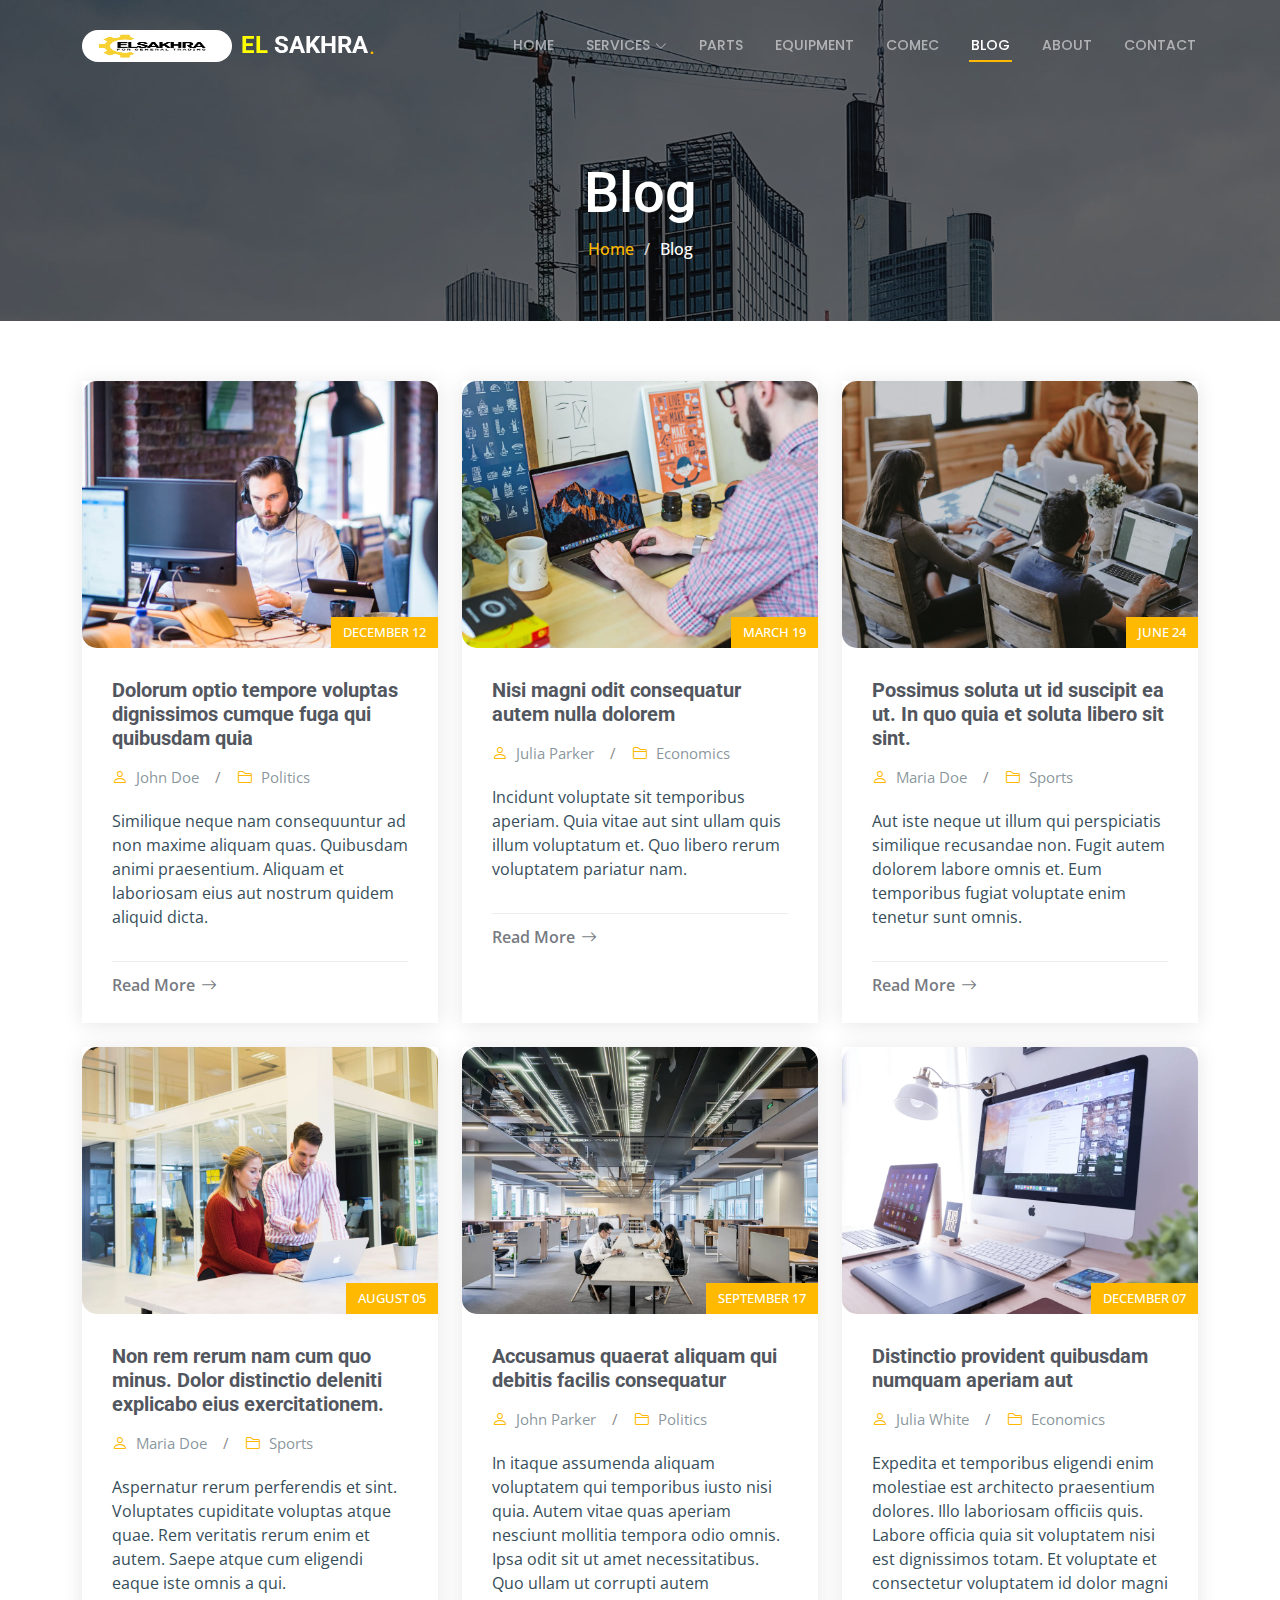
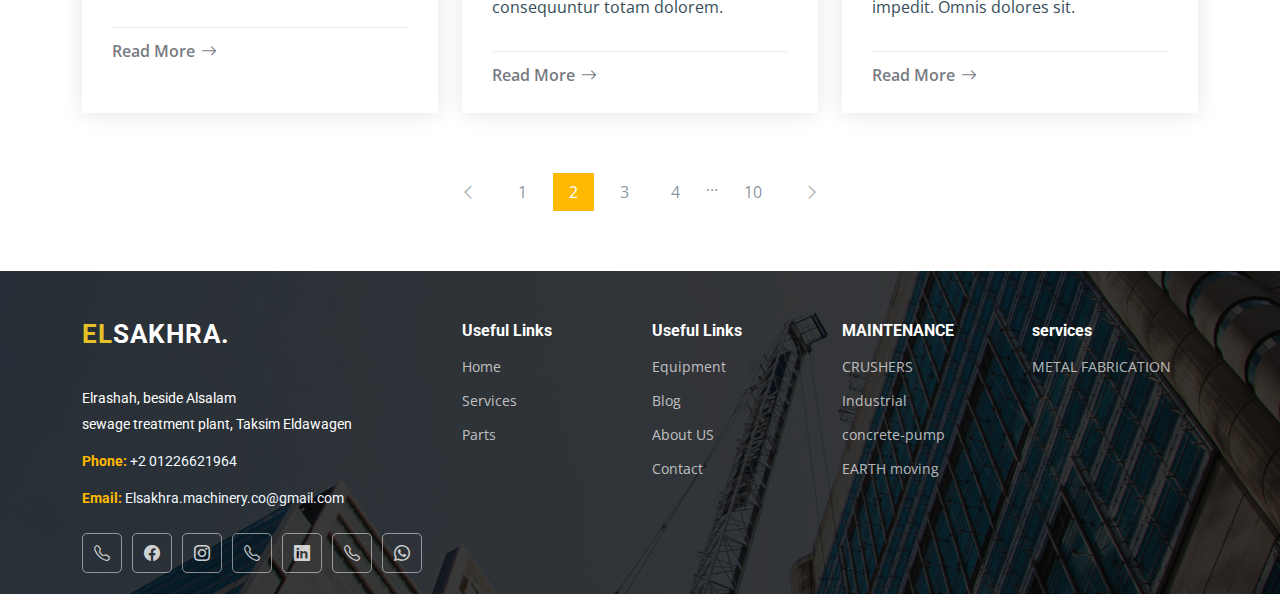
<file: blog.html>
<!DOCTYPE html>
<html lang="en">

<head>
  <meta charset="utf-8">
  <meta content="width=device-width, initial-scale=1.0" name="viewport">
  <title>Blog - UpConstruction Bootstrap Template</title>
  <meta name="description" content="">
  <meta name="keywords" content="">

  <!-- Favicons -->
  <link href="assets/img/favicon.png" rel="icon">
  <link href="assets/img/apple-touch-icon.png" rel="apple-touch-icon">

  <!-- Fonts -->
  <link href="https://fonts.googleapis.com" rel="preconnect">
  <link href="https://fonts.gstatic.com" rel="preconnect" crossorigin>
  <link href="https://fonts.googleapis.com/css2?family=Roboto:ital,wght@0,100;0,300;0,400;0,500;0,700;0,900;1,100;1,300;1,400;1,500;1,700;1,900&family=Open+Sans:ital,wght@0,300;0,400;0,500;0,600;0,700;0,800;1,300;1,400;1,500;1,600;1,700;1,800&family=Poppins:ital,wght@0,100;0,200;0,300;0,400;0,500;0,600;0,700;0,800;0,900;1,100;1,200;1,300;1,400;1,500;1,600;1,700;1,800;1,900&display=swap" rel="stylesheet">

  <!-- Vendor CSS Files -->
  <link href="assets/vendor/bootstrap/css/bootstrap.min.css" rel="stylesheet">
  <link href="assets/vendor/bootstrap-icons/bootstrap-icons.css" rel="stylesheet">
  <link href="assets/vendor/aos/aos.css" rel="stylesheet">
  <link href="assets/vendor/fontawesome-free/css/all.min.css" rel="stylesheet">
  <link href="assets/vendor/glightbox/css/glightbox.min.css" rel="stylesheet">
  <link href="assets/vendor/swiper/swiper-bundle.min.css" rel="stylesheet">

  <!-- Main CSS File -->
  <link href="assets/css/main.css" rel="stylesheet">

</head>

<body class="blog-page">
  <header id="header" class="header d-flex align-items-center fixed-top">
    <div class="container-fluid container-xl position-relative d-flex align-items-center justify-content-between">

      <a href="index.html" class="logo d-flex align-items-center">
        <!-- Uncomment the line below if you also wish to use an image logo -->
        <img src="assets/img/logo.png" alt="" style="border-radius: 20px; width: 150px; height: 50px;">
        <h1 class="sitename"> <span style="color: yellow;">EL</span> SAKHRA</h1> <span>.</span>
      </a>

      <nav id="navmenu" class="navmenu">
        <ul>
          <li><a href="index.html" >Home</a></li>
          <li class="dropdown"><a href="#"><span>Services</span> <i class="bi bi-chevron-down toggle-dropdown"></i></a>
            <ul>
              <li><a href="#">Dropdown 1</a></li>
              <li class="dropdown"><a href="#"><span>Deep Dropdown</span> <i class="bi bi-chevron-down toggle-dropdown"></i></a>
                <ul>
                  <li><a href="#">Deep Dropdown 1</a></li>
                  <li><a href="#">Deep Dropdown 2</a></li>
                  <li><a href="#">Deep Dropdown 3</a></li>
                  <li><a href="#">Deep Dropdown 4</a></li>
                  <li><a href="#">Deep Dropdown 5</a></li>
                </ul>
              </li>
              <li><a href="#">Dropdown 2</a></li>
              <li><a href="#">Dropdown 3</a></li>
              <li><a href="#">Dropdown 4</a></li>
            </ul>
          </li>
          <li><a href="Parts.html">Parts</a></li>
          <li><a href="equipment.html">Equipment</a></li>
          <li><a href="comec.html">comec</a></li>
          <li><a href="blog.html" class="active">blog</a></li>
          <li><a href="about.html">About</a></li>
          <li><a href="contact.html">Contact</a></li>
        </ul>
        <i class="mobile-nav-toggle d-xl-none bi bi-list"></i>
      </nav>

    </div>
  </header>

  <main class="main">

    <!-- Page Title -->
    <div class="page-title dark-background" style="background-image: url(assets/img/page-title-bg.jpg);">
      <div class="container position-relative">
        <h1>Blog</h1>
        <nav class="breadcrumbs">
          <ol>
            <li><a href="index.html">Home</a></li>
            <li class="current">Blog</li>
          </ol>
        </nav>
      </div>
    </div><!-- End Page Title -->

    <!-- Blog Posts Section -->
    <section id="blog-posts" class="blog-posts section">

      <div class="container">
        <div class="row gy-4">

          <div class="col-lg-4">
            <article class="position-relative h-100">

              <div class="post-img position-relative overflow-hidden">
                <img src="assets/img/blog/blog-1.jpg" class="img-fluid" alt="">
                <span class="post-date">December 12</span>
              </div>

              <div class="post-content d-flex flex-column">

                <h3 class="post-title">Dolorum optio tempore voluptas dignissimos cumque fuga qui quibusdam quia</h3>

                <div class="meta d-flex align-items-center">
                  <div class="d-flex align-items-center">
                    <i class="bi bi-person"></i> <span class="ps-2">John Doe</span>
                  </div>
                  <span class="px-3 text-black-50">/</span>
                  <div class="d-flex align-items-center">
                    <i class="bi bi-folder2"></i> <span class="ps-2">Politics</span>
                  </div>
                </div>

                <p>
                  Similique neque nam consequuntur ad non maxime aliquam quas. Quibusdam animi praesentium. Aliquam et laboriosam eius aut nostrum quidem aliquid dicta.
                </p>

                <hr>

                <a href="blog-details.html" class="readmore stretched-link"><span>Read More</span><i class="bi bi-arrow-right"></i></a>

              </div>

            </article>
          </div><!-- End post list item -->

          <div class="col-lg-4">
            <article class="position-relative h-100">

              <div class="post-img position-relative overflow-hidden">
                <img src="assets/img/blog/blog-2.jpg" class="img-fluid" alt="">
                <span class="post-date">March 19</span>
              </div>

              <div class="post-content d-flex flex-column">

                <h3 class="post-title">Nisi magni odit consequatur autem nulla dolorem</h3>

                <div class="meta d-flex align-items-center">
                  <div class="d-flex align-items-center">
                    <i class="bi bi-person"></i> <span class="ps-2">Julia Parker</span>
                  </div>
                  <span class="px-3 text-black-50">/</span>
                  <div class="d-flex align-items-center">
                    <i class="bi bi-folder2"></i> <span class="ps-2">Economics</span>
                  </div>
                </div>

                <p>
                  Incidunt voluptate sit temporibus aperiam. Quia vitae aut sint ullam quis illum voluptatum et. Quo libero rerum voluptatem pariatur nam.
                </p>

                <hr>

                <a href="blog-details.html" class="readmore stretched-link"><span>Read More</span><i class="bi bi-arrow-right"></i></a>

              </div>

            </article>
          </div><!-- End post list item -->

          <div class="col-lg-4">
            <article class="position-relative h-100">

              <div class="post-img position-relative overflow-hidden">
                <img src="assets/img/blog/blog-3.jpg" class="img-fluid" alt="">
                <span class="post-date">June 24</span>
              </div>

              <div class="post-content d-flex flex-column">

                <h3 class="post-title">Possimus soluta ut id suscipit ea ut. In quo quia et soluta libero sit sint.</h3>

                <div class="meta d-flex align-items-center">
                  <div class="d-flex align-items-center">
                    <i class="bi bi-person"></i> <span class="ps-2">Maria Doe</span>
                  </div>
                  <span class="px-3 text-black-50">/</span>
                  <div class="d-flex align-items-center">
                    <i class="bi bi-folder2"></i> <span class="ps-2">Sports</span>
                  </div>
                </div>

                <p>
                  Aut iste neque ut illum qui perspiciatis similique recusandae non. Fugit autem dolorem labore omnis et. Eum temporibus fugiat voluptate enim tenetur sunt omnis.
                </p>

                <hr>

                <a href="blog-details.html" class="readmore stretched-link"><span>Read More</span><i class="bi bi-arrow-right"></i></a>

              </div>

            </article>
          </div><!-- End post list item -->

          <div class="col-lg-4">
            <article class="position-relative h-100">

              <div class="post-img position-relative overflow-hidden">
                <img src="assets/img/blog/blog-4.jpg" class="img-fluid" alt="">
                <span class="post-date">August 05</span>
              </div>

              <div class="post-content d-flex flex-column">

                <h3 class="post-title">Non rem rerum nam cum quo minus. Dolor distinctio deleniti explicabo eius exercitationem.</h3>

                <div class="meta d-flex align-items-center">
                  <div class="d-flex align-items-center">
                    <i class="bi bi-person"></i> <span class="ps-2">Maria Doe</span>
                  </div>
                  <span class="px-3 text-black-50">/</span>
                  <div class="d-flex align-items-center">
                    <i class="bi bi-folder2"></i> <span class="ps-2">Sports</span>
                  </div>
                </div>

                <p>
                  Aspernatur rerum perferendis et sint. Voluptates cupiditate voluptas atque quae. Rem veritatis rerum enim et autem. Saepe atque cum eligendi eaque iste omnis a qui.
                </p>

                <hr>

                <a href="blog-details.html" class="readmore stretched-link"><span>Read More</span><i class="bi bi-arrow-right"></i></a>

              </div>

            </article>
          </div><!-- End post list item -->

          <div class="col-lg-4">
            <article class="position-relative h-100">

              <div class="post-img position-relative overflow-hidden">
                <img src="assets/img/blog/blog-5.jpg" class="img-fluid" alt="">
                <span class="post-date">September 17</span>
              </div>

              <div class="post-content d-flex flex-column">

                <h3 class="post-title">Accusamus quaerat aliquam qui debitis facilis consequatur</h3>

                <div class="meta d-flex align-items-center">
                  <div class="d-flex align-items-center">
                    <i class="bi bi-person"></i> <span class="ps-2">John Parker</span>
                  </div>
                  <span class="px-3 text-black-50">/</span>
                  <div class="d-flex align-items-center">
                    <i class="bi bi-folder2"></i> <span class="ps-2">Politics</span>
                  </div>
                </div>

                <p>
                  In itaque assumenda aliquam voluptatem qui temporibus iusto nisi quia. Autem vitae quas aperiam nesciunt mollitia tempora odio omnis. Ipsa odit sit ut amet necessitatibus. Quo ullam ut corrupti autem consequuntur totam dolorem.
                </p>

                <hr>

                <a href="blog-details.html" class="readmore stretched-link"><span>Read More</span><i class="bi bi-arrow-right"></i></a>

              </div>

            </article>
          </div><!-- End post list item -->

          <div class="col-lg-4">
            <article class="position-relative h-100">

              <div class="post-img position-relative overflow-hidden">
                <img src="assets/img/blog/blog-6.jpg" class="img-fluid" alt="">
                <span class="post-date">December 07</span>
              </div>

              <div class="post-content d-flex flex-column">

                <h3 class="post-title">Distinctio provident quibusdam numquam aperiam aut</h3>

                <div class="meta d-flex align-items-center">
                  <div class="d-flex align-items-center">
                    <i class="bi bi-person"></i> <span class="ps-2">Julia White</span>
                  </div>
                  <span class="px-3 text-black-50">/</span>
                  <div class="d-flex align-items-center">
                    <i class="bi bi-folder2"></i> <span class="ps-2">Economics</span>
                  </div>
                </div>

                <p>
                  Expedita et temporibus eligendi enim molestiae est architecto praesentium dolores. Illo laboriosam officiis quis. Labore officia quia sit voluptatem nisi est dignissimos totam. Et voluptate et consectetur voluptatem id dolor magni impedit. Omnis dolores sit.
                </p>

                <hr>

                <a href="blog-details.html" class="readmore stretched-link"><span>Read More</span><i class="bi bi-arrow-right"></i></a>

              </div>

            </article>
          </div><!-- End post list item -->

        </div>
      </div>

    </section><!-- /Blog Posts Section -->

    <!-- Blog Pagination Section -->
    <section id="blog-pagination" class="blog-pagination section">

      <div class="container">
        <div class="d-flex justify-content-center">
          <ul>
            <li><a href="#"><i class="bi bi-chevron-left"></i></a></li>
            <li><a href="#">1</a></li>
            <li><a href="#" class="active">2</a></li>
            <li><a href="#">3</a></li>
            <li><a href="#">4</a></li>
            <li>...</li>
            <li><a href="#">10</a></li>
            <li><a href="#"><i class="bi bi-chevron-right"></i></a></li>
          </ul>
        </div>
      </div>

    </section><!-- /Blog Pagination Section -->

  </main>


  <footer id="footer" class="footer dark-background">

    <div class="container footer-top">
      <div class="row gy-4">
        <div class="col-lg-4 col-md-6 footer-about">
          <a href="index.html" class="logo d-flex align-items-center">
            <span class="sitename"><span style="color: #E5C127;">EL</span>SAKHRA. </span>
          </a>
          <div class="footer-contact pt-3">
            <p> Elrashah, beside Alsalam </p>
            <p>sewage treatment plant, Taksim Eldawagen</p>
            <a href="tel:+201226621964"><p class="mt-3"><strong>Phone:</strong> <span style="color: aliceblue;">+2 01226621964</span></p>            </a>
            <a href="mailto:Elsakhra.machinery.co@gmail.com"><p class="mt-3"><strong>Email:</strong> <span style="color: aliceblue;">Elsakhra.machinery.co@gmail.com</span></p></a>
          </div>
          <div class="social-links d-flex mt-4">
            <a href=""><i class="bi bi-telephone"></i></a>
            <a href=""><i class="bi bi-facebook"></i></a>
            <a href=""><i class="bi bi-instagram"></i></a>
            <a href=""><i class="bi bi-telephone"></i></a>
            <a href=""><i class="bi bi-linkedin"></i></a>
            <a href=""><i class="bi bi-telephone"></i></a>
            <a href=""><i class="bi bi-whatsapp"></i></a>
          </div>
          <br>
        </div>

        <div class="col-lg-2 col-md-3 footer-links">
          <h4>Useful Links</h4>
          <ul>
            <li><a href="index.html">Home</a></li>
            <li><a href="service-details.html">Services</a></li>
            <li><a href="#">Parts</a></li>
            
          </ul>
        </div>

        <div class="col-lg-2 col-md-3 footer-links">
          <h4>Useful Links</h4>
          <ul>
            <li><a href="#">Equipment</a></li>
            <li><a href="#">Blog</a></li>
            <li><a href="#">About US</a></li>
            <li><a href="#">Contact</a></li>
          </ul>
        </div>

        <div class="col-lg-2 col-md-3 footer-links">
          <h4>MAINTENANCE</h4>
          <ul>
            <li><a href="#">CRUSHERS</a></li>
            <li><a href="#">Industrial</a></li>
            <li><a href="#">concrete-pump</a></li>
            <li><a href="#">EARTH moving</a></li>
          </ul>
        </div>

        <div class="col-lg-2 col-md-3 footer-links">
          <h4>services</h4>
          <ul>
            <li><a href="#">METAL FABRICATION</a></li>
            
          </ul>
        </div>

       

      </div>
    </div>



  </footer>

  <!-- Scroll Top -->
  <a href="#" id="scroll-top" class="scroll-top d-flex align-items-center justify-content-center"><i class="bi bi-arrow-up-short"></i></a>

  <!-- Preloader -->
  <div id="preloader"></div>

  <!-- Vendor JS Files -->
  <script src="assets/vendor/bootstrap/js/bootstrap.bundle.min.js"></script>
  <script src="assets/vendor/php-email-form/validate.js"></script>
  <script src="assets/vendor/aos/aos.js"></script>
  <script src="assets/vendor/glightbox/js/glightbox.min.js"></script>
  <script src="assets/vendor/imagesloaded/imagesloaded.pkgd.min.js"></script>
  <script src="assets/vendor/isotope-layout/isotope.pkgd.min.js"></script>
  <script src="assets/vendor/swiper/swiper-bundle.min.js"></script>
  <script src="assets/vendor/purecounter/purecounter_vanilla.js"></script>

  <!-- Main JS File -->
  <script src="assets/js/main.js"></script>

</body>

</html>
</file>
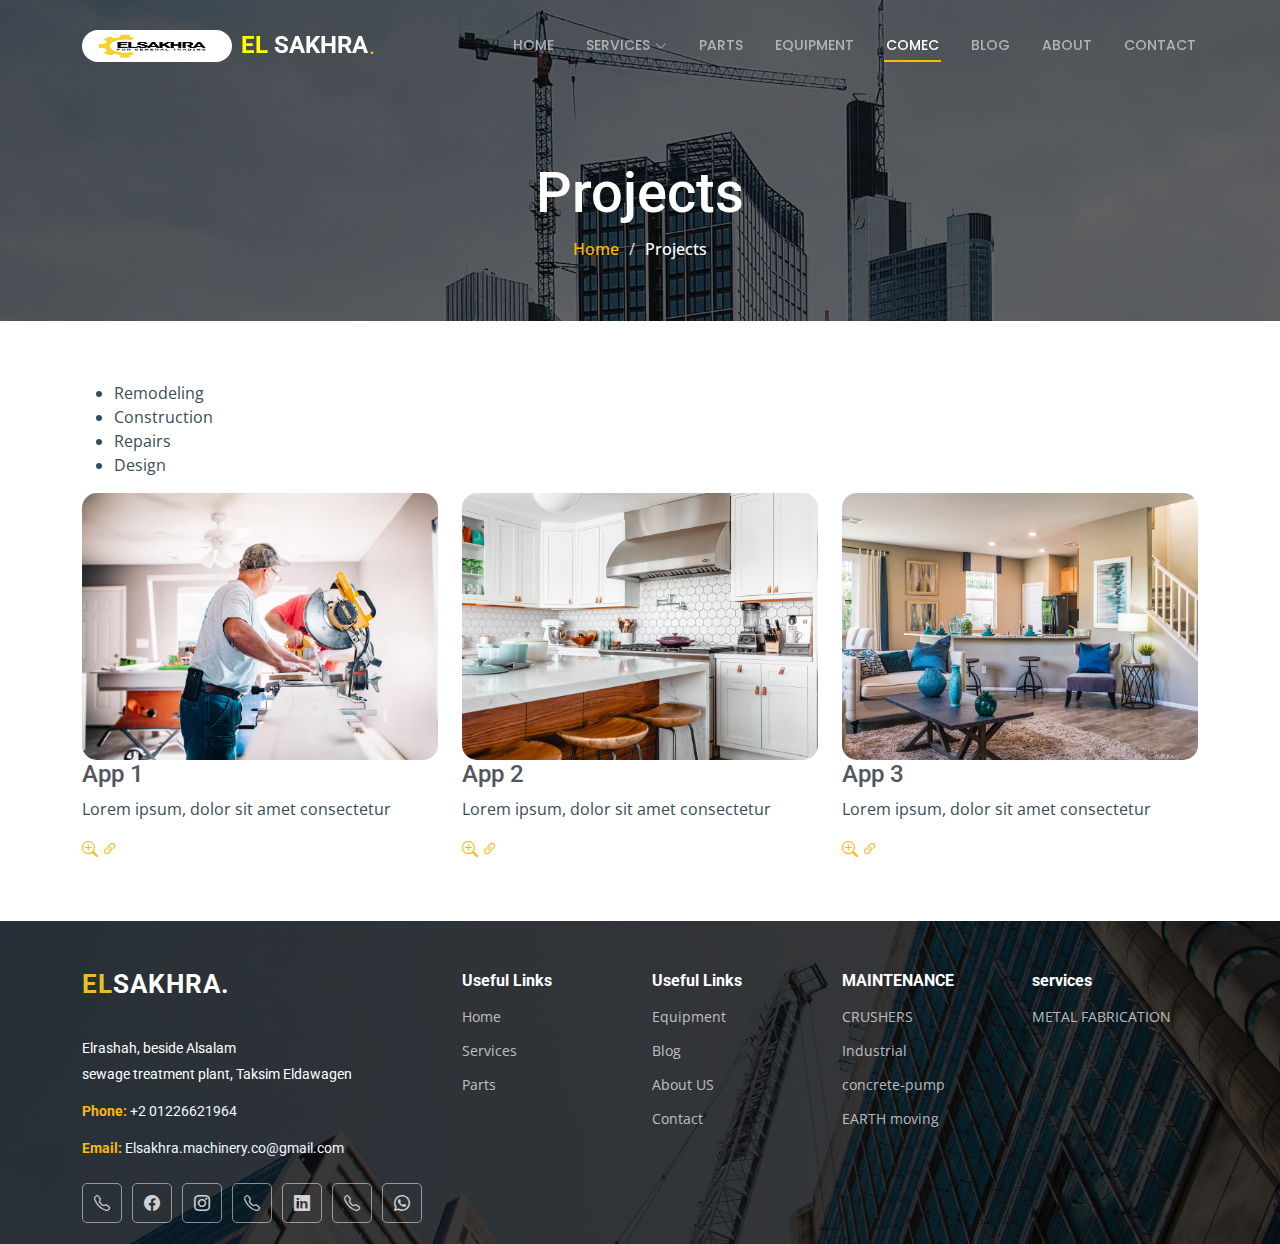
<file: comec.html>
<!DOCTYPE html>
<html lang="en">

<head>
  <meta charset="utf-8">
  <meta content="width=device-width, initial-scale=1.0" name="viewport">
  <title>Projects - UpConstruction Bootstrap Template</title>
  <meta name="description" content="">
  <meta name="keywords" content="">

  <!-- Favicons -->
  <link href="assets/img/favicon.png" rel="icon">
  <link href="assets/img/apple-touch-icon.png" rel="apple-touch-icon">

  <!-- Fonts -->
  <link href="https://fonts.googleapis.com" rel="preconnect">
  <link href="https://fonts.gstatic.com" rel="preconnect" crossorigin>
  <link href="https://fonts.googleapis.com/css2?family=Roboto:ital,wght@0,100;0,300;0,400;0,500;0,700;0,900;1,100;1,300;1,400;1,500;1,700;1,900&family=Open+Sans:ital,wght@0,300;0,400;0,500;0,600;0,700;0,800;1,300;1,400;1,500;1,600;1,700;1,800&family=Poppins:ital,wght@0,100;0,200;0,300;0,400;0,500;0,600;0,700;0,800;0,900;1,100;1,200;1,300;1,400;1,500;1,600;1,700;1,800;1,900&display=swap" rel="stylesheet">

  <!-- Vendor CSS Files -->
  <link href="assets/vendor/bootstrap/css/bootstrap.min.css" rel="stylesheet">
  <link href="assets/vendor/bootstrap-icons/bootstrap-icons.css" rel="stylesheet">
  <link href="assets/vendor/aos/aos.css" rel="stylesheet">
  <link href="assets/vendor/fontawesome-free/css/all.min.css" rel="stylesheet">
  <link href="assets/vendor/glightbox/css/glightbox.min.css" rel="stylesheet">
  <link href="assets/vendor/swiper/swiper-bundle.min.css" rel="stylesheet">

  <!-- Main CSS File -->
  <link href="assets/css/main.css" rel="stylesheet">

</head>

<body class="projects-page">

  <header id="header" class="header d-flex align-items-center fixed-top">
    <div class="container-fluid container-xl position-relative d-flex align-items-center justify-content-between">

      <a href="index.html" class="logo d-flex align-items-center">
        <!-- Uncomment the line below if you also wish to use an image logo -->
        <img src="assets/img/logo.png" alt="" style="border-radius: 20px; width: 150px; height: 50px;">
        <h1 class="sitename"> <span style="color: yellow;">EL</span> SAKHRA</h1> <span>.</span>
      </a>

      <nav id="navmenu" class="navmenu">
        <ul>
          <li><a href="index.html" >Home</a></li>
          <li class="dropdown"><a href="#"><span>Services</span> <i class="bi bi-chevron-down toggle-dropdown"></i></a>
            <ul>
              <li><a href="#">Dropdown 1</a></li>
              <li class="dropdown"><a href="#"><span>Deep Dropdown</span> <i class="bi bi-chevron-down toggle-dropdown"></i></a>
                <ul>
                  <li><a href="#">Deep Dropdown 1</a></li>
                  <li><a href="#">Deep Dropdown 2</a></li>
                  <li><a href="#">Deep Dropdown 3</a></li>
                  <li><a href="#">Deep Dropdown 4</a></li>
                  <li><a href="#">Deep Dropdown 5</a></li>
                </ul>
              </li>
              <li><a href="#">Dropdown 2</a></li>
              <li><a href="#">Dropdown 3</a></li>
              <li><a href="#">Dropdown 4</a></li>
            </ul>
          </li>
          <li><a href="Parts.html">Parts</a></li>
          <li><a href="equipment.html">Equipment</a></li>
          <li><a href="comec.html" class="active">comec</a></li>
          <li><a href="blog.html">blog</a></li>
          <li><a href="about.html">About</a></li>
          <li><a href="contact.html">Contact</a></li>
        </ul>
        <i class="mobile-nav-toggle d-xl-none bi bi-list"></i>
      </nav>

    </div>
  </header>

  <main class="main">

    <!-- Page Title -->
    <div class="page-title dark-background" style="background-image: url(assets/img/page-title-bg.jpg);">
      <div class="container position-relative">
        <h1>Projects</h1>
        <nav class="breadcrumbs">
          <ol>
            <li><a href="index.html">Home</a></li>
            <li class="current">Projects</li>
          </ol>
        </nav>
      </div>
    </div><!-- End Page Title -->

    <!-- Projects Section -->
    <section id="projects" class="projects section">

      <div class="container">

        <div class="isotope-layout" data-default-filter=".filter-remodeling" data-layout="masonry" data-sort="original-order">

          <ul class="portfolio-filters isotope-filters" data-aos="fade-up" data-aos-delay="100">
            <li data-filter=".filter-remodeling"class="filter-active">Remodeling</li>
            <li data-filter=".filter-construction">Construction</li>
            <li data-filter=".filter-repairs">Repairs</li>
            <li data-filter=".filter-design">Design</li>
          </ul><!-- End Portfolio Filters -->

          <div class="row gy-4 isotope-container" data-aos="fade-up" data-aos-delay="200">

            <div class="col-lg-4 col-md-6 portfolio-item isotope-item filter-remodeling">
              <div class="portfolio-content h-100">
                <img src="assets/img/projects/remodeling-1.jpg" class="img-fluid" alt="">
                <div class="portfolio-info">
                  <h4>App 1</h4>
                  <p>Lorem ipsum, dolor sit amet consectetur</p>
                  <a href="assets/img/projects/remodeling-1.jpg" title="App 1" data-gallery="portfolio-gallery-app" class="glightbox preview-link"><i class="bi bi-zoom-in"></i></a>
                  <a href="project-details.html" title="More Details" class="details-link"><i class="bi bi-link-45deg"></i></a>
                </div>
              </div>
            </div><!-- End Portfolio Item -->

            <div class="col-lg-4 col-md-6 portfolio-item isotope-item filter-construction">
              <div class="portfolio-content h-100">
                <img src="assets/img/projects/construction-1.jpg" class="img-fluid" alt="">
                <div class="portfolio-info">
                  <h4>Product 1</h4>
                  <p>Lorem ipsum, dolor sit amet consectetur</p>
                  <a href="assets/img/projects/construction-1.jpg" title="Product 1" data-gallery="portfolio-gallery-product" class="glightbox preview-link"><i class="bi bi-zoom-in"></i></a>
                  <a href="project-details.html" title="More Details" class="details-link"><i class="bi bi-link-45deg"></i></a>
                </div>
              </div>
            </div><!-- End Portfolio Item -->

            <div class="col-lg-4 col-md-6 portfolio-item isotope-item filter-repairs">
              <div class="portfolio-content h-100">
                <img src="assets/img/projects/repairs-1.jpg" class="img-fluid" alt="">
                <div class="portfolio-info">
                  <h4>Branding 1</h4>
                  <p>Lorem ipsum, dolor sit amet consectetur</p>
                  <a href="assets/img/projects/repairs-1.jpg" title="Branding 1" data-gallery="portfolio-gallery-branding" class="glightbox preview-link"><i class="bi bi-zoom-in"></i></a>
                  <a href="project-details.html" title="More Details" class="details-link"><i class="bi bi-link-45deg"></i></a>
                </div>
              </div>
            </div><!-- End Portfolio Item -->

            <div class="col-lg-4 col-md-6 portfolio-item isotope-item filter-design">
              <div class="portfolio-content h-100">
                <img src="assets/img/projects/design-1.jpg" class="img-fluid" alt="">
                <div class="portfolio-info">
                  <h4>Books 1</h4>
                  <p>Lorem ipsum, dolor sit amet consectetur</p>
                  <a href="assets/img/projects/design-1.jpg" title="Branding 1" data-gallery="portfolio-gallery-book" class="glightbox preview-link"><i class="bi bi-zoom-in"></i></a>
                  <a href="project-details.html" title="More Details" class="details-link"><i class="bi bi-link-45deg"></i></a>
                </div>
              </div>
            </div><!-- End Portfolio Item -->

            <div class="col-lg-4 col-md-6 portfolio-item isotope-item filter-remodeling">
              <div class="portfolio-content h-100">
                <img src="assets/img/projects/remodeling-2.jpg" class="img-fluid" alt="">
                <div class="portfolio-info">
                  <h4>App 2</h4>
                  <p>Lorem ipsum, dolor sit amet consectetur</p>
                  <a href="assets/img/projects/remodeling-2.jpg" title="App 2" data-gallery="portfolio-gallery-app" class="glightbox preview-link"><i class="bi bi-zoom-in"></i></a>
                  <a href="project-details.html" title="More Details" class="details-link"><i class="bi bi-link-45deg"></i></a>
                </div>
              </div>
            </div><!-- End Portfolio Item -->

            <div class="col-lg-4 col-md-6 portfolio-item isotope-item filter-construction">
              <div class="portfolio-content h-100">
                <img src="assets/img/projects/construction-2.jpg" class="img-fluid" alt="">
                <div class="portfolio-info">
                  <h4>Product 2</h4>
                  <p>Lorem ipsum, dolor sit amet consectetur</p>
                  <a href="assets/img/projects/construction-2.jpg" title="Product 2" data-gallery="portfolio-gallery-product" class="glightbox preview-link"><i class="bi bi-zoom-in"></i></a>
                  <a href="project-details.html" title="More Details" class="details-link"><i class="bi bi-link-45deg"></i></a>
                </div>
              </div>
            </div><!-- End Portfolio Item -->

            <div class="col-lg-4 col-md-6 portfolio-item isotope-item filter-repairs">
              <div class="portfolio-content h-100">
                <img src="assets/img/projects/repairs-2.jpg" class="img-fluid" alt="">
                <div class="portfolio-info">
                  <h4>Branding 2</h4>
                  <p>Lorem ipsum, dolor sit amet consectetur</p>
                  <a href="assets/img/projects/repairs-2.jpg" title="Branding 2" data-gallery="portfolio-gallery-branding" class="glightbox preview-link"><i class="bi bi-zoom-in"></i></a>
                  <a href="project-details.html" title="More Details" class="details-link"><i class="bi bi-link-45deg"></i></a>
                </div>
              </div>
            </div><!-- End Portfolio Item -->

            <div class="col-lg-4 col-md-6 portfolio-item isotope-item filter-design">
              <div class="portfolio-content h-100">
                <img src="assets/img/projects/design-2.jpg" class="img-fluid" alt="">
                <div class="portfolio-info">
                  <h4>Books 2</h4>
                  <p>Lorem ipsum, dolor sit amet consectetur</p>
                  <a href="assets/img/projects/design-2.jpg" title="Branding 2" data-gallery="portfolio-gallery-book" class="glightbox preview-link"><i class="bi bi-zoom-in"></i></a>
                  <a href="project-details.html" title="More Details" class="details-link"><i class="bi bi-link-45deg"></i></a>
                </div>
              </div>
            </div><!-- End Portfolio Item -->

            <div class="col-lg-4 col-md-6 portfolio-item isotope-item filter-remodeling">
              <div class="portfolio-content h-100">
                <img src="assets/img/projects/remodeling-3.jpg" class="img-fluid" alt="">
                <div class="portfolio-info">
                  <h4>App 3</h4>
                  <p>Lorem ipsum, dolor sit amet consectetur</p>
                  <a href="assets/img/projects/remodeling-3.jpg" title="App 3" data-gallery="portfolio-gallery-app" class="glightbox preview-link"><i class="bi bi-zoom-in"></i></a>
                  <a href="project-details.html" title="More Details" class="details-link"><i class="bi bi-link-45deg"></i></a>
                </div>
              </div>
            </div><!-- End Portfolio Item -->

            <div class="col-lg-4 col-md-6 portfolio-item isotope-item filter-construction">
              <div class="portfolio-content h-100">
                <img src="assets/img/projects/construction-3.jpg" class="img-fluid" alt="">
                <div class="portfolio-info">
                  <h4>Product 3</h4>
                  <p>Lorem ipsum, dolor sit amet consectetur</p>
                  <a href="assets/img/projects/construction-3.jpg" title="Product 3" data-gallery="portfolio-gallery-product" class="glightbox preview-link"><i class="bi bi-zoom-in"></i></a>
                  <a href="project-details.html" title="More Details" class="details-link"><i class="bi bi-link-45deg"></i></a>
                </div>
              </div>
            </div><!-- End Portfolio Item -->

            <div class="col-lg-4 col-md-6 portfolio-item isotope-item filter-repairs">
              <div class="portfolio-content h-100">
                <img src="assets/img/projects/repairs-3.jpg" class="img-fluid" alt="">
                <div class="portfolio-info">
                  <h4>Branding 3</h4>
                  <p>Lorem ipsum, dolor sit amet consectetur</p>
                  <a href="assets/img/projects/repairs-3.jpg" title="Branding 2" data-gallery="portfolio-gallery-branding" class="glightbox preview-link"><i class="bi bi-zoom-in"></i></a>
                  <a href="project-details.html" title="More Details" class="details-link"><i class="bi bi-link-45deg"></i></a>
                </div>
              </div>
            </div><!-- End Portfolio Item -->

            <div class="col-lg-4 col-md-6 portfolio-item isotope-item filter-design">
              <div class="portfolio-content h-100">
                <img src="assets/img/projects/design-3.jpg" class="img-fluid" alt="">
                <div class="portfolio-info">
                  <h4>Books 3</h4>
                  <p>Lorem ipsum, dolor sit amet consectetur</p>
                  <a href="assets/img/projects/design-3.jpg" title="Branding 3" data-gallery="portfolio-gallery-book" class="glightbox preview-link"><i class="bi bi-zoom-in"></i></a>
                  <a href="project-details.html" title="More Details" class="details-link"><i class="bi bi-link-45deg"></i></a>
                </div>
              </div>
            </div><!-- End Portfolio Item -->

          </div><!-- End Portfolio Container -->

        </div>

      </div>

    </section><!-- /Projects Section -->

  </main>


  <footer id="footer" class="footer dark-background">

    <div class="container footer-top">
      <div class="row gy-4">
        <div class="col-lg-4 col-md-6 footer-about">
          <a href="index.html" class="logo d-flex align-items-center">
            <span class="sitename"><span style="color: #E5C127;">EL</span>SAKHRA. </span>
          </a>
          <div class="footer-contact pt-3">
            <p> Elrashah, beside Alsalam </p>
            <p>sewage treatment plant, Taksim Eldawagen</p>
            <a href="tel:+201226621964"><p class="mt-3"><strong>Phone:</strong> <span style="color: aliceblue;">+2 01226621964</span></p>            </a>
            <a href="mailto:Elsakhra.machinery.co@gmail.com"><p class="mt-3"><strong>Email:</strong> <span style="color: aliceblue;">Elsakhra.machinery.co@gmail.com</span></p></a>
          </div>
          <div class="social-links d-flex mt-4">
            <a href=""><i class="bi bi-telephone"></i></a>
            <a href=""><i class="bi bi-facebook"></i></a>
            <a href=""><i class="bi bi-instagram"></i></a>
            <a href=""><i class="bi bi-telephone"></i></a>
            <a href=""><i class="bi bi-linkedin"></i></a>
            <a href=""><i class="bi bi-telephone"></i></a>
            <a href=""><i class="bi bi-whatsapp"></i></a>
          </div>
          <br>
        </div>

        <div class="col-lg-2 col-md-3 footer-links">
          <h4>Useful Links</h4>
          <ul>
            <li><a href="index.html">Home</a></li>
            <li><a href="service-details.html">Services</a></li>
            <li><a href="#">Parts</a></li>
            
          </ul>
        </div>

        <div class="col-lg-2 col-md-3 footer-links">
          <h4>Useful Links</h4>
          <ul>
            <li><a href="#">Equipment</a></li>
            <li><a href="#">Blog</a></li>
            <li><a href="#">About US</a></li>
            <li><a href="#">Contact</a></li>
          </ul>
        </div>

        <div class="col-lg-2 col-md-3 footer-links">
          <h4>MAINTENANCE</h4>
          <ul>
            <li><a href="#">CRUSHERS</a></li>
            <li><a href="#">Industrial</a></li>
            <li><a href="#">concrete-pump</a></li>
            <li><a href="#">EARTH moving</a></li>
          </ul>
        </div>

        <div class="col-lg-2 col-md-3 footer-links">
          <h4>services</h4>
          <ul>
            <li><a href="#">METAL FABRICATION</a></li>
            
          </ul>
        </div>

       

      </div>
    </div>



  </footer>

  <!-- Scroll Top -->
  <a href="#" id="scroll-top" class="scroll-top d-flex align-items-center justify-content-center"><i class="bi bi-arrow-up-short"></i></a>

  <!-- Preloader -->
  <div id="preloader"></div>

  <!-- Vendor JS Files -->
  <script src="assets/vendor/bootstrap/js/bootstrap.bundle.min.js"></script>
  <script src="assets/vendor/php-email-form/validate.js"></script>
  <script src="assets/vendor/aos/aos.js"></script>
  <script src="assets/vendor/glightbox/js/glightbox.min.js"></script>
  <script src="assets/vendor/imagesloaded/imagesloaded.pkgd.min.js"></script>
  <script src="assets/vendor/isotope-layout/isotope.pkgd.min.js"></script>
  <script src="assets/vendor/swiper/swiper-bundle.min.js"></script>
  <script src="assets/vendor/purecounter/purecounter_vanilla.js"></script>

  <!-- Main JS File -->
  <script src="assets/js/main.js"></script>

</body>

</html>
</file>
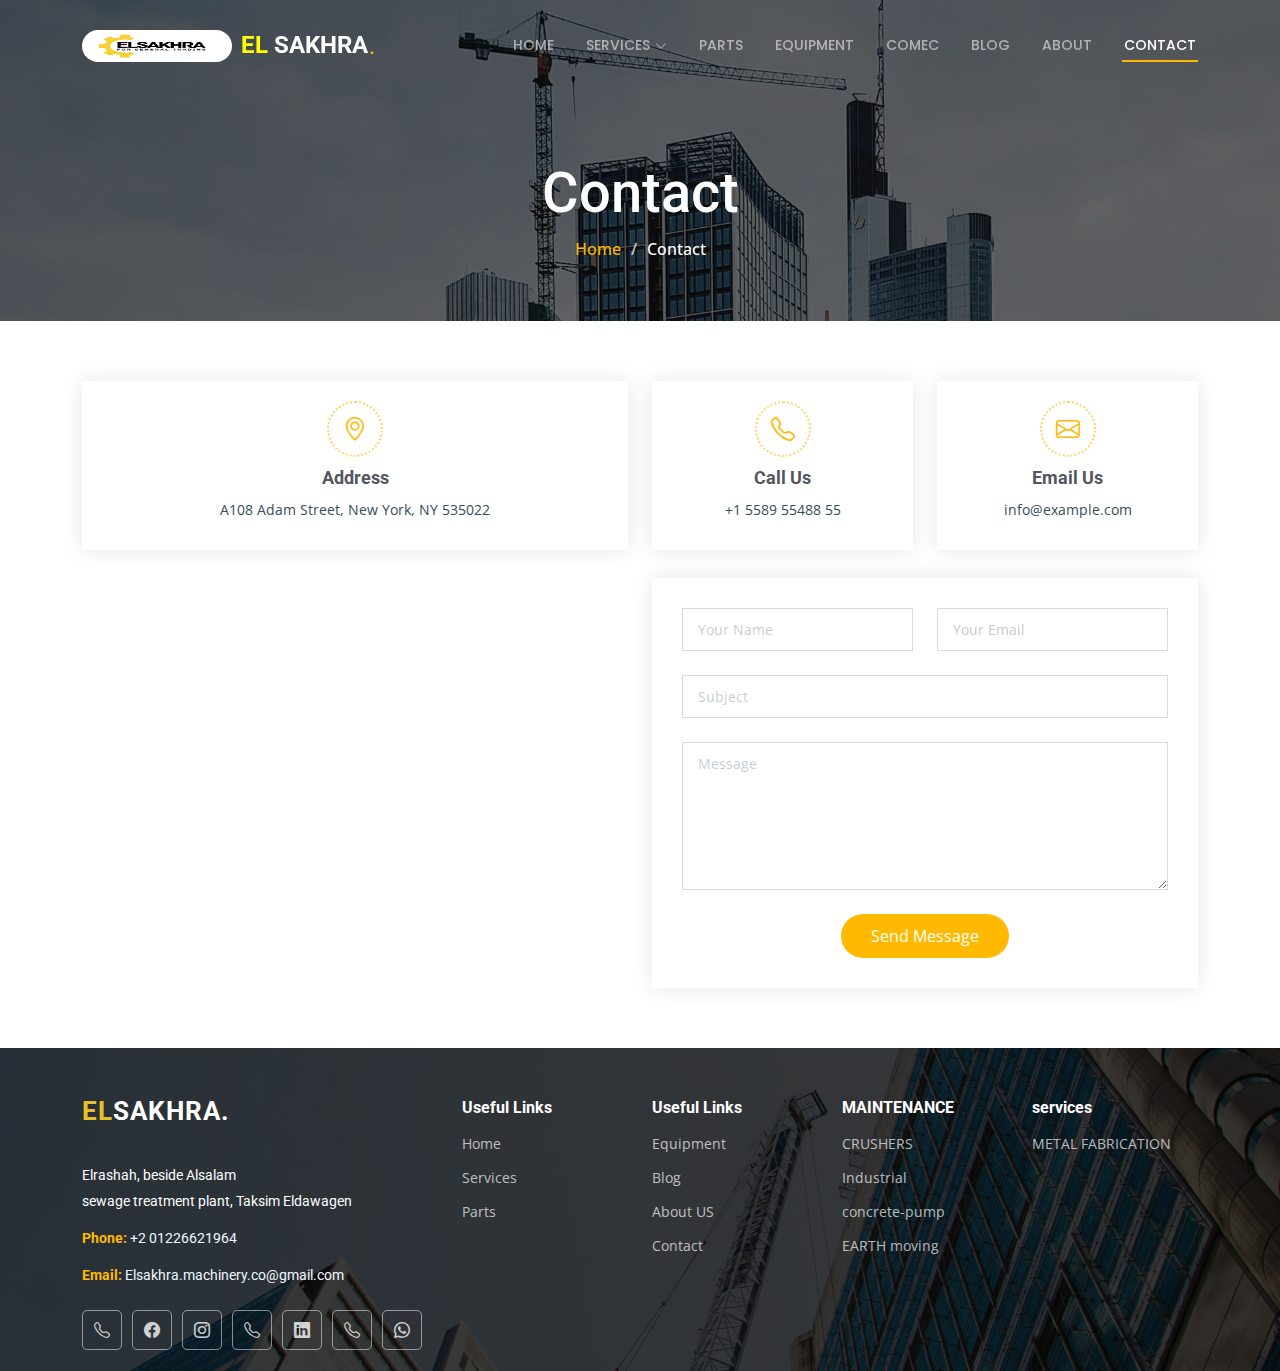
<file: contact.html>
<!DOCTYPE html>
<html lang="en">

<head>
  <meta charset="utf-8">
  <meta content="width=device-width, initial-scale=1.0" name="viewport">
  <title>Contact - UpConstruction Bootstrap Template</title>
  <meta name="description" content="">
  <meta name="keywords" content="">

  <!-- Favicons -->
  <link href="assets/img/favicon.png" rel="icon">
  <link href="assets/img/apple-touch-icon.png" rel="apple-touch-icon">

  <!-- Fonts -->
  <link href="https://fonts.googleapis.com" rel="preconnect">
  <link href="https://fonts.gstatic.com" rel="preconnect" crossorigin>
  <link href="https://fonts.googleapis.com/css2?family=Roboto:ital,wght@0,100;0,300;0,400;0,500;0,700;0,900;1,100;1,300;1,400;1,500;1,700;1,900&family=Open+Sans:ital,wght@0,300;0,400;0,500;0,600;0,700;0,800;1,300;1,400;1,500;1,600;1,700;1,800&family=Poppins:ital,wght@0,100;0,200;0,300;0,400;0,500;0,600;0,700;0,800;0,900;1,100;1,200;1,300;1,400;1,500;1,600;1,700;1,800;1,900&display=swap" rel="stylesheet">

  <!-- Vendor CSS Files -->
  <link href="assets/vendor/bootstrap/css/bootstrap.min.css" rel="stylesheet">
  <link href="assets/vendor/bootstrap-icons/bootstrap-icons.css" rel="stylesheet">
  <link href="assets/vendor/aos/aos.css" rel="stylesheet">
  <link href="assets/vendor/fontawesome-free/css/all.min.css" rel="stylesheet">
  <link href="assets/vendor/glightbox/css/glightbox.min.css" rel="stylesheet">
  <link href="assets/vendor/swiper/swiper-bundle.min.css" rel="stylesheet">

  <!-- Main CSS File -->
  <link href="assets/css/main.css" rel="stylesheet">


</head>

<body class="contact-page">

  <header id="header" class="header d-flex align-items-center fixed-top">
    <div class="container-fluid container-xl position-relative d-flex align-items-center justify-content-between">

      <a href="index.html" class="logo d-flex align-items-center">
        <!-- Uncomment the line below if you also wish to use an image logo -->
        <img src="assets/img/logo.png" alt="" style="border-radius: 20px; width: 150px; height: 50px;">
        <h1 class="sitename"> <span style="color: yellow;">EL</span> SAKHRA</h1> <span>.</span>
      </a>

      <nav id="navmenu" class="navmenu">
        <ul>
          <li><a href="index.html" >Home</a></li>
          <li class="dropdown"><a href="#"><span>Services</span> <i class="bi bi-chevron-down toggle-dropdown"></i></a>
            <ul>
              <li><a href="#">Dropdown 1</a></li>
              <li class="dropdown"><a href="#"><span>Deep Dropdown</span> <i class="bi bi-chevron-down toggle-dropdown"></i></a>
                <ul>
                  <li><a href="#">Deep Dropdown 1</a></li>
                  <li><a href="#">Deep Dropdown 2</a></li>
                  <li><a href="#">Deep Dropdown 3</a></li>
                  <li><a href="#">Deep Dropdown 4</a></li>
                  <li><a href="#">Deep Dropdown 5</a></li>
                </ul>
              </li>
              <li><a href="#">Dropdown 2</a></li>
              <li><a href="#">Dropdown 3</a></li>
              <li><a href="#">Dropdown 4</a></li>
            </ul>
          </li>
          <li><a href="Parts.html">Parts</a></li>
          <li><a href="equipment.html">Equipment</a></li>
          <li><a href="comec.html">comec</a></li>
          <li><a href="blog.html">blog</a></li>
          <li><a href="about.html">About</a></li>
          <li><a class="active" href="contact.html">Contact</a></li>
        </ul>
        <i class="mobile-nav-toggle d-xl-none bi bi-list"></i>
      </nav>

    </div>
  </header>

  <main class="main">

    <!-- Page Title -->
    <div class="page-title dark-background" style="background-image: url(assets/img/page-title-bg.jpg);">
      <div class="container position-relative">
        <h1>Contact</h1>
        <nav class="breadcrumbs">
          <ol>
            <li><a href="index.html">Home</a></li>
            <li class="current">Contact</li>
          </ol>
        </nav>
      </div>
    </div><!-- End Page Title -->

    <!-- Contact Section -->
    <section id="contact" class="contact section">

      <div class="container" data-aos="fade-up" data-aos-delay="100">

        <div class="row gy-4">

          <div class="col-lg-6">
            <div class="info-item d-flex flex-column justify-content-center align-items-center" data-aos="fade-up" data-aos-delay="200">
              <i class="bi bi-geo-alt"></i>
              <h3>Address</h3>
              <p>A108 Adam Street, New York, NY 535022</p>
            </div>
          </div><!-- End Info Item -->

          <div class="col-lg-3 col-md-6">
            <div class="info-item d-flex flex-column justify-content-center align-items-center" data-aos="fade-up" data-aos-delay="300">
              <i class="bi bi-telephone"></i>
              <h3>Call Us</h3>
              <p>+1 5589 55488 55</p>
            </div>
          </div><!-- End Info Item -->

          <div class="col-lg-3 col-md-6">
            <div class="info-item d-flex flex-column justify-content-center align-items-center" data-aos="fade-up" data-aos-delay="400">
              <i class="bi bi-envelope"></i>
              <h3>Email Us</h3>
              <p>info@example.com</p>
            </div>
          </div><!-- End Info Item -->

        </div>

        <div class="row gy-4 mt-1">
          <div class="col-lg-6" data-aos="fade-up" data-aos-delay="300">
            <iframe src="https://www.google.com/maps/embed?pb=!1m14!1m8!1m3!1d48389.78314118045!2d-74.006138!3d40.710059!3m2!1i1024!2i768!4f13.1!3m3!1m2!1s0x89c25a22a3bda30d%3A0xb89d1fe6bc499443!2sDowntown%20Conference%20Center!5e0!3m2!1sen!2sus!4v1676961268712!5m2!1sen!2sus" frameborder="0" style="border:0; width: 100%; height: 400px;" allowfullscreen="" loading="lazy" referrerpolicy="no-referrer-when-downgrade"></iframe>
          </div><!-- End Google Maps -->

          <div class="col-lg-6">
            <form action="forms/contact.php" method="post" class="php-email-form" data-aos="fade-up" data-aos-delay="400">
              <div class="row gy-4">

                <div class="col-md-6">
                  <input type="text" name="name" class="form-control" placeholder="Your Name" required="">
                </div>

                <div class="col-md-6 ">
                  <input type="email" class="form-control" name="email" placeholder="Your Email" required="">
                </div>

                <div class="col-md-12">
                  <input type="text" class="form-control" name="subject" placeholder="Subject" required="">
                </div>

                <div class="col-md-12">
                  <textarea class="form-control" name="message" rows="6" placeholder="Message" required=""></textarea>
                </div>

                <div class="col-md-12 text-center">
                  <div class="loading">Loading</div>
                  <div class="error-message"></div>
                  <div class="sent-message">Your message has been sent. Thank you!</div>

                  <button type="submit">Send Message</button>
                </div>

              </div>
            </form>
          </div><!-- End Contact Form -->

        </div>

      </div>

    </section><!-- /Contact Section -->

  </main>

  <footer id="footer" class="footer dark-background">

    <div class="container footer-top">
      <div class="row gy-4">
        <div class="col-lg-4 col-md-6 footer-about">
          <a href="index.html" class="logo d-flex align-items-center">
            <span class="sitename"><span style="color: #E5C127;">EL</span>SAKHRA. </span>
          </a>
          <div class="footer-contact pt-3">
            <p> Elrashah, beside Alsalam </p>
            <p>sewage treatment plant, Taksim Eldawagen</p>
            <a href="tel:+201226621964"><p class="mt-3"><strong>Phone:</strong> <span style="color: aliceblue;">+2 01226621964</span></p>            </a>
            <a href="mailto:Elsakhra.machinery.co@gmail.com"><p class="mt-3"><strong>Email:</strong> <span style="color: aliceblue;">Elsakhra.machinery.co@gmail.com</span></p></a>
          </div>
          <div class="social-links d-flex mt-4">
            <a href=""><i class="bi bi-telephone"></i></a>
            <a href=""><i class="bi bi-facebook"></i></a>
            <a href=""><i class="bi bi-instagram"></i></a>
            <a href=""><i class="bi bi-telephone"></i></a>
            <a href=""><i class="bi bi-linkedin"></i></a>
            <a href=""><i class="bi bi-telephone"></i></a>
            <a href=""><i class="bi bi-whatsapp"></i></a>
          </div>
          <br>
        </div>

        <div class="col-lg-2 col-md-3 footer-links">
          <h4>Useful Links</h4>
          <ul>
            <li><a href="index.html">Home</a></li>
            <li><a href="service-details.html">Services</a></li>
            <li><a href="#">Parts</a></li>
            
          </ul>
        </div>

        <div class="col-lg-2 col-md-3 footer-links">
          <h4>Useful Links</h4>
          <ul>
            <li><a href="#">Equipment</a></li>
            <li><a href="#">Blog</a></li>
            <li><a href="#">About US</a></li>
            <li><a href="#">Contact</a></li>
          </ul>
        </div>

        <div class="col-lg-2 col-md-3 footer-links">
          <h4>MAINTENANCE</h4>
          <ul>
            <li><a href="#">CRUSHERS</a></li>
            <li><a href="#">Industrial</a></li>
            <li><a href="#">concrete-pump</a></li>
            <li><a href="#">EARTH moving</a></li>
          </ul>
        </div>

        <div class="col-lg-2 col-md-3 footer-links">
          <h4>services</h4>
          <ul>
            <li><a href="#">METAL FABRICATION</a></li>
            
          </ul>
        </div>

       

      </div>
    </div>



  </footer>
  <!-- Scroll Top -->
  <a href="#" id="scroll-top" class="scroll-top d-flex align-items-center justify-content-center"><i class="bi bi-arrow-up-short"></i></a>

  <!-- Preloader -->
  <div id="preloader"></div>

  <!-- Vendor JS Files -->
  <script src="assets/vendor/bootstrap/js/bootstrap.bundle.min.js"></script>
  <script src="assets/vendor/php-email-form/validate.js"></script>
  <script src="assets/vendor/aos/aos.js"></script>
  <script src="assets/vendor/glightbox/js/glightbox.min.js"></script>
  <script src="assets/vendor/imagesloaded/imagesloaded.pkgd.min.js"></script>
  <script src="assets/vendor/isotope-layout/isotope.pkgd.min.js"></script>
  <script src="assets/vendor/swiper/swiper-bundle.min.js"></script>
  <script src="assets/vendor/purecounter/purecounter_vanilla.js"></script>

  <!-- Main JS File -->
  <script src="assets/js/main.js"></script>

</body>

</html>
</file>
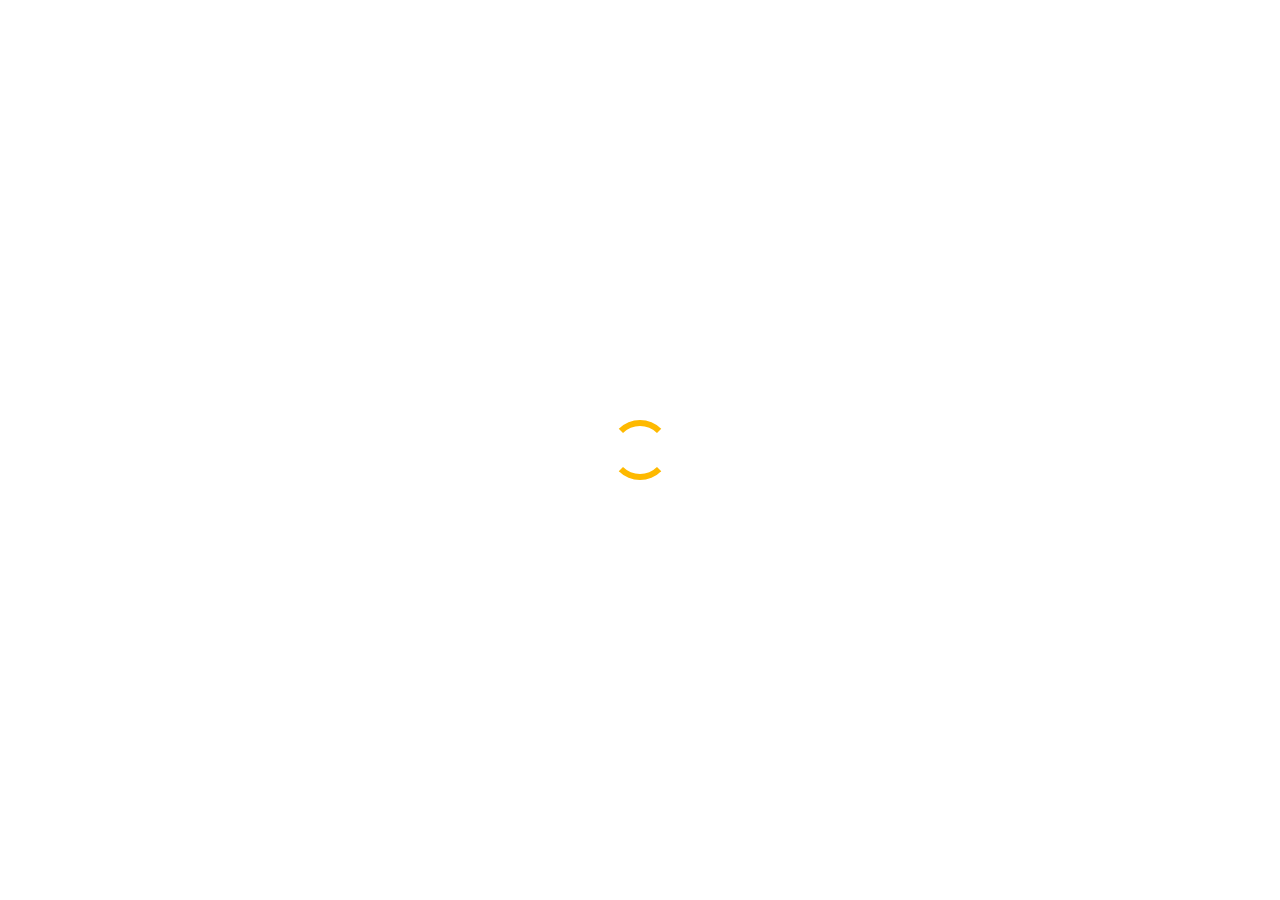
<file: deleted.html>
<!DOCTYPE html>
<html lang="en">
    <head>
        <meta charset="utf-8">
        <meta content="width=device-width, initial-scale=1.0" name="viewport">
        <title>Home - ELSAKHRA</title>
        <meta name="description" content=" ">
        <meta name="keywords" content="">
      
        <!-- Favicons -->
        <link href="assets/img/favicon.jpeg" rel="icon">
        <link href="assets/img/apple-touch-icon.jpeg" rel="apple-touch-icon">
      
        <!-- Fonts -->
        <link href="https://fonts.googleapis.com" rel="preconnect">
        <link href="https://fonts.gstatic.com" rel="preconnect" crossorigin>
        <link href="https://fonts.googleapis.com/css2?family=Roboto:ital,wght@0,100;0,300;0,400;0,500;0,700;0,900;1,100;1,300;1,400;1,500;1,700;1,900&family=Open+Sans:ital,wght@0,300;0,400;0,500;0,600;0,700;0,800;1,300;1,400;1,500;1,600;1,700;1,800&family=Poppins:ital,wght@0,100;0,200;0,300;0,400;0,500;0,600;0,700;0,800;0,900;1,100;1,200;1,300;1,400;1,500;1,600;1,700;1,800;1,900&display=swap" rel="stylesheet">
      
        <!-- Vendor CSS Files -->
        <link href="assets/vendor/bootstrap/css/bootstrap.min.css" rel="stylesheet">
        <link href="assets/vendor/bootstrap-icons/bootstrap-icons.css" rel="stylesheet">
        <link href="assets/vendor/aos/aos.css" rel="stylesheet">
        <link href="assets/vendor/fontawesome-free/css/all.min.css" rel="stylesheet">
        <link href="assets/vendor/glightbox/css/glightbox.min.css" rel="stylesheet">
        <link href="assets/vendor/swiper/swiper-bundle.min.css" rel="stylesheet">
      
        <!-- Main CSS File -->
        <link href="assets/css/main.css" rel="stylesheet">
      
      </head>
<body>
    <main class="main">
        

    </main>

    <footer id="footer" class="footer dark-background">

        <div class="container footer-top">
          <div class="row gy-4">
            <div class="col-lg-4 col-md-6 footer-about">
              <a href="index.html" class="logo d-flex align-items-center">
                <span class="sitename"><span style="color: #E5C127;">EL</span>SAKHRA. </span>
              </a>
              <div class="footer-contact pt-3">
                <p> Elrashah, beside Alsalam </p>
                <p>sewage treatment plant, Taksim Eldawagen</p>
                <a href="tel:+201226621964"><p class="mt-3"><strong>Phone:</strong> <span style="color: aliceblue;">+2 01226621964</span></p>            </a>
                <a href="mailto:Elsakhra.machinery.co@gmail.com"><p class="mt-3"><strong>Email:</strong> <span style="color: aliceblue;">Elsakhra.machinery.co@gmail.com</span></p></a>
              </div>
              <div class="social-links d-flex mt-4">
                <a href=""><i class="bi bi-telephone"></i></a>
                <a href=""><i class="bi bi-facebook"></i></a>
                <a href=""><i class="bi bi-instagram"></i></a>
                <a href=""><i class="bi bi-telephone"></i></a>
                <a href=""><i class="bi bi-linkedin"></i></a>
                <a href=""><i class="bi bi-telephone"></i></a>
                <a href=""><i class="bi bi-whatsapp"></i></a>
              </div>
              <br>
            </div>
    
            <div class="col-lg-2 col-md-3 footer-links">
              <h4>Useful Links</h4>
              <ul>
                <li><a href="index.html">Home</a></li>
                <li><a href="service-details.html">Services</a></li>
                <li><a href="#">Parts</a></li>
                
              </ul>
            </div>
    
            <div class="col-lg-2 col-md-3 footer-links">
              <h4>Useful Links</h4>
              <ul>
                <li><a href="#">Equipment</a></li>
                <li><a href="#">Blog</a></li>
                <li><a href="#">About US</a></li>
                <li><a href="#">Contact</a></li>
              </ul>
            </div>
    
            <div class="col-lg-2 col-md-3 footer-links">
              <h4>MAINTENANCE</h4>
              <ul>
                <li><a href="#">CRUSHERS</a></li>
                <li><a href="#">Industrial</a></li>
                <li><a href="#">concrete-pump</a></li>
                <li><a href="#">EARTH moving</a></li>
              </ul>
            </div>
    
            <div class="col-lg-2 col-md-3 footer-links">
              <h4>services</h4>
              <ul>
                <li><a href="#">METAL FABRICATION</a></li>
                
              </ul>
            </div>
    
           
    
          </div>
        </div>
    
    
    
      </footer>
 <!-- Scroll Top -->
 <a href="#" id="scroll-top" class="scroll-top d-flex align-items-center justify-content-center"><i class="bi bi-arrow-up-short"></i></a>
       <!-- Preloader -->
  <div id="preloader"></div>

  <!-- Vendor JS Files -->
  <script src="assets/vendor/bootstrap/js/bootstrap.bundle.min.js"></script>
  <script src="assets/vendor/php-email-form/validate.js"></script>
  <script src="assets/vendor/aos/aos.js"></script>
  <script src="assets/vendor/glightbox/js/glightbox.min.js"></script>
  <script src="assets/vendor/imagesloaded/imagesloaded.pkgd.min.js"></script>
  <script src="assets/vendor/isotope-layout/isotope.pkgd.min.js"></script>
  <script src="assets/vendor/swiper/swiper-bundle.min.js"></script>
  <script src="assets/vendor/purecounter/purecounter_vanilla.js"></script>
      <!-- Main JS File -->
  <script src="assets/js/main.js"></script>
</body>
</html>
</file>
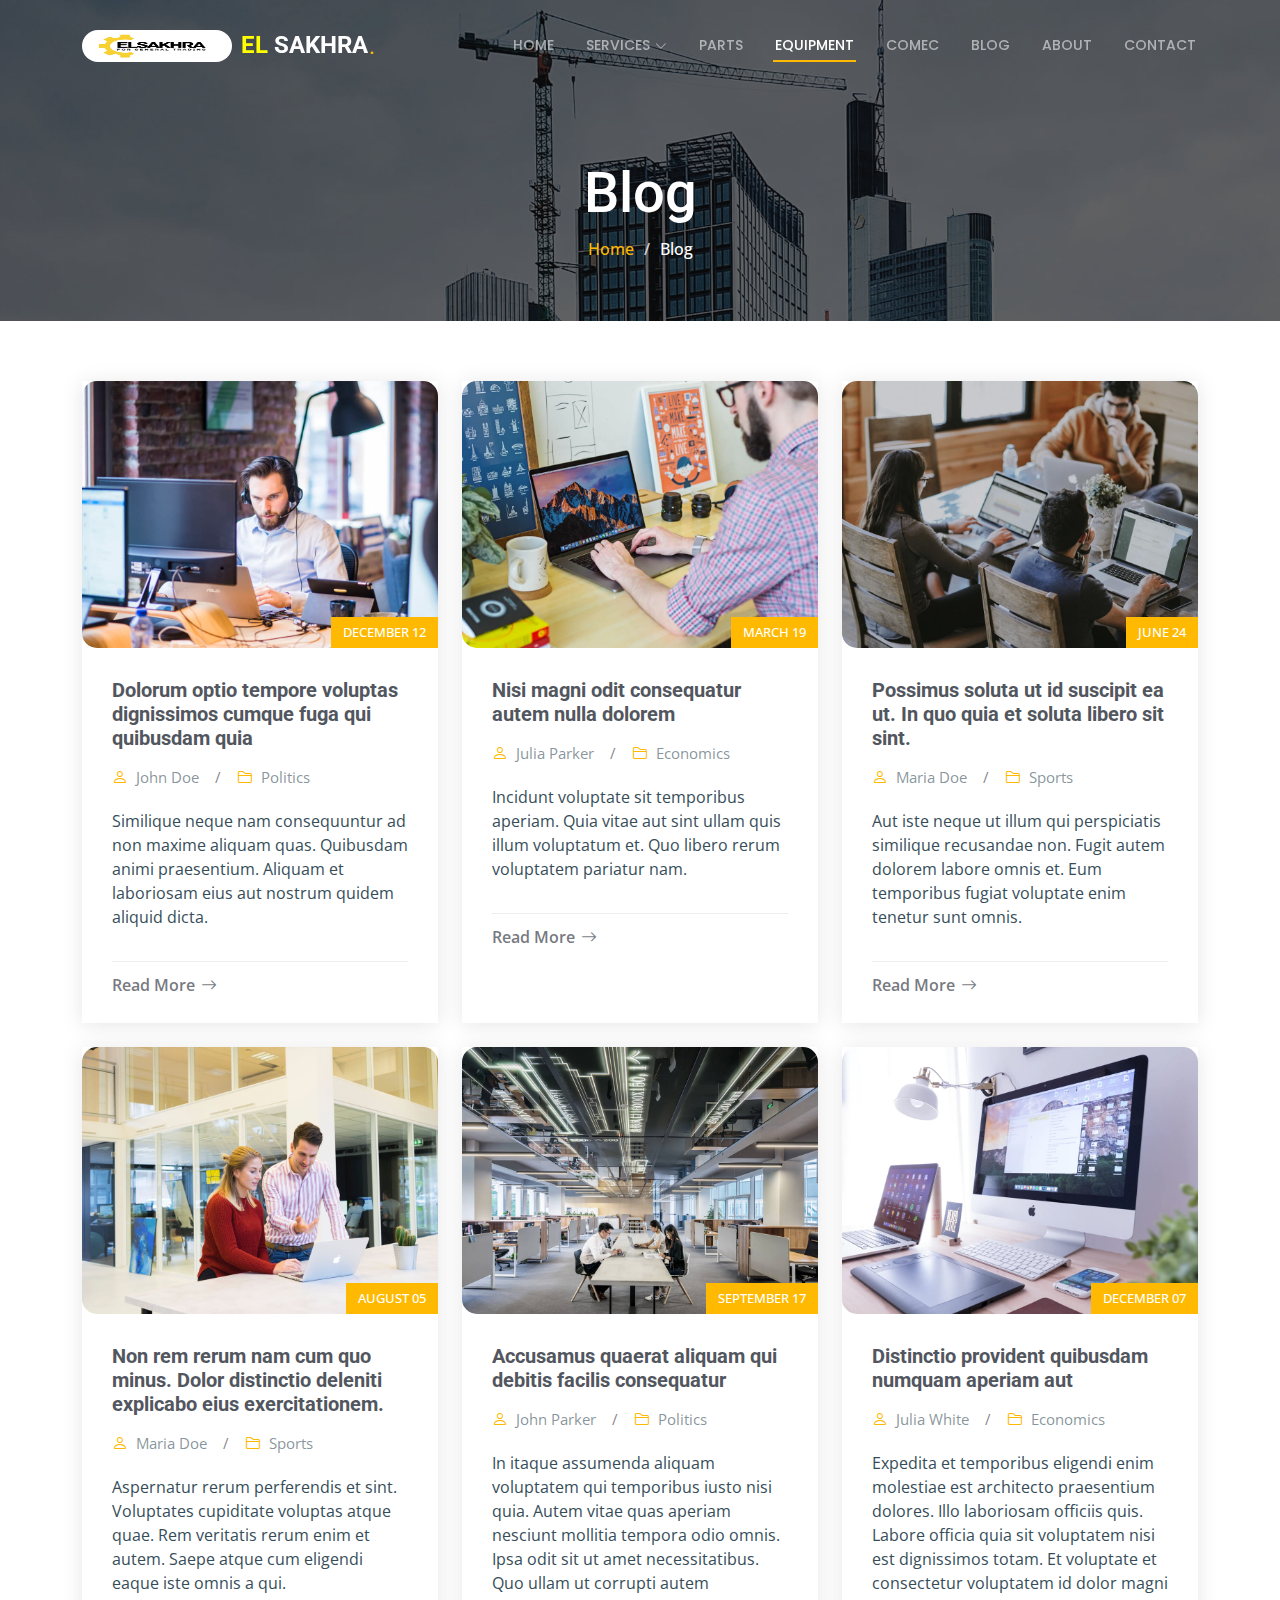
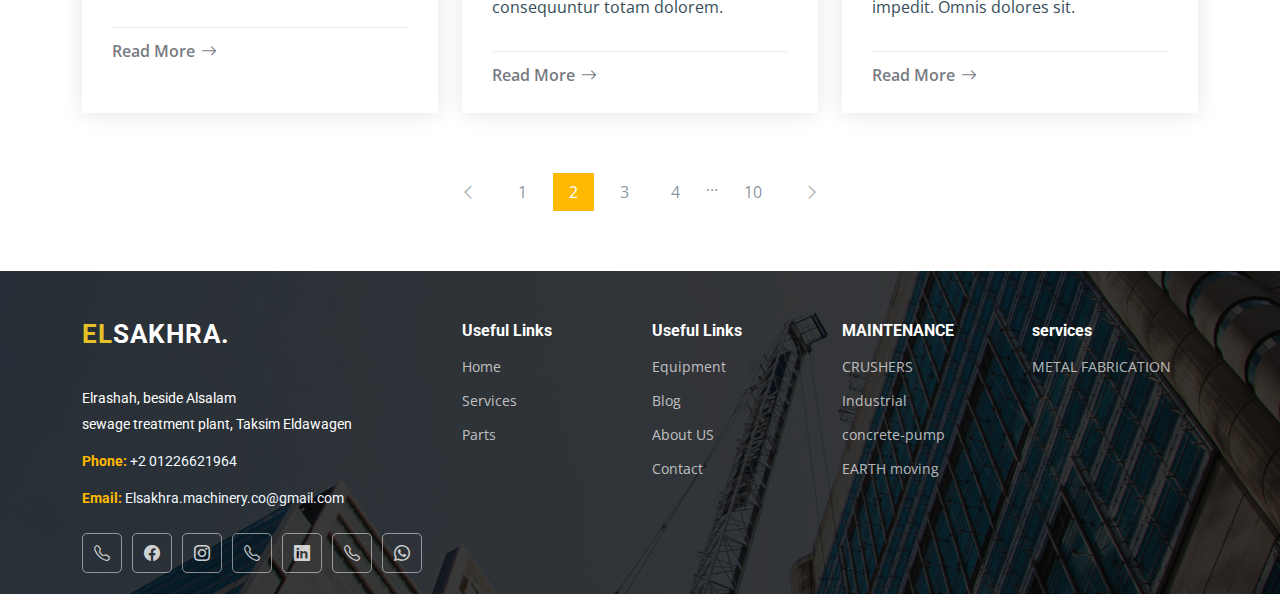
<file: equipment.html>
<!DOCTYPE html>
<html lang="en">

<head>
  <meta charset="utf-8">
  <meta content="width=device-width, initial-scale=1.0" name="viewport">
  <title>Blog - UpConstruction Bootstrap Template</title>
  <meta name="description" content="">
  <meta name="keywords" content="">

  <!-- Favicons -->
  <link href="assets/img/favicon.png" rel="icon">
  <link href="assets/img/apple-touch-icon.png" rel="apple-touch-icon">

  <!-- Fonts -->
  <link href="https://fonts.googleapis.com" rel="preconnect">
  <link href="https://fonts.gstatic.com" rel="preconnect" crossorigin>
  <link href="https://fonts.googleapis.com/css2?family=Roboto:ital,wght@0,100;0,300;0,400;0,500;0,700;0,900;1,100;1,300;1,400;1,500;1,700;1,900&family=Open+Sans:ital,wght@0,300;0,400;0,500;0,600;0,700;0,800;1,300;1,400;1,500;1,600;1,700;1,800&family=Poppins:ital,wght@0,100;0,200;0,300;0,400;0,500;0,600;0,700;0,800;0,900;1,100;1,200;1,300;1,400;1,500;1,600;1,700;1,800;1,900&display=swap" rel="stylesheet">

  <!-- Vendor CSS Files -->
  <link href="assets/vendor/bootstrap/css/bootstrap.min.css" rel="stylesheet">
  <link href="assets/vendor/bootstrap-icons/bootstrap-icons.css" rel="stylesheet">
  <link href="assets/vendor/aos/aos.css" rel="stylesheet">
  <link href="assets/vendor/fontawesome-free/css/all.min.css" rel="stylesheet">
  <link href="assets/vendor/glightbox/css/glightbox.min.css" rel="stylesheet">
  <link href="assets/vendor/swiper/swiper-bundle.min.css" rel="stylesheet">

  <!-- Main CSS File -->
  <link href="assets/css/main.css" rel="stylesheet">


</head>

<body class="blog-page">

  <header id="header" class="header d-flex align-items-center fixed-top">
    <div class="container-fluid container-xl position-relative d-flex align-items-center justify-content-between">

      <a href="index.html" class="logo d-flex align-items-center">
        <!-- Uncomment the line below if you also wish to use an image logo -->
        <img src="assets/img/logo.png" alt="" style="border-radius: 20px; width: 150px; height: 50px;">
        <h1 class="sitename"> <span style="color: yellow;">EL</span> SAKHRA</h1> <span>.</span>
      </a>

      <nav id="navmenu" class="navmenu">
        <ul>
          <li><a href="index.html" >Home</a></li>
          <li class="dropdown"><a href="#"><span>Services</span> <i class="bi bi-chevron-down toggle-dropdown"></i></a>
            <ul>
              <li><a href="#">Dropdown 1</a></li>
              <li class="dropdown"><a href="#"><span>Deep Dropdown</span> <i class="bi bi-chevron-down toggle-dropdown"></i></a>
                <ul>
                  <li><a href="#">Deep Dropdown 1</a></li>
                  <li><a href="#">Deep Dropdown 2</a></li>
                  <li><a href="#">Deep Dropdown 3</a></li>
                  <li><a href="#">Deep Dropdown 4</a></li>
                  <li><a href="#">Deep Dropdown 5</a></li>
                </ul>
              </li>
              <li><a href="#">Dropdown 2</a></li>
              <li><a href="#">Dropdown 3</a></li>
              <li><a href="#">Dropdown 4</a></li>
            </ul>
          </li>
          <li><a href="Parts.html">Parts</a></li>
          <li><a href="equipment.html"class="active">Equipment</a></li>
          <li><a href="comec.html">comec</a></li>
          <li><a href="blog.html">blog</a></li>
          <li><a href="about.html">About</a></li>
          <li><a href="contact.html">Contact</a></li>
        </ul>
        <i class="mobile-nav-toggle d-xl-none bi bi-list"></i>
      </nav>

    </div>
  </header>

  <main class="main">

    <!-- Page Title -->
    <div class="page-title dark-background" style="background-image: url(assets/img/page-title-bg.jpg);">
      <div class="container position-relative">
        <h1>Blog</h1>
        <nav class="breadcrumbs">
          <ol>
            <li><a href="index.html">Home</a></li>
            <li class="current">Blog</li>
          </ol>
        </nav>
      </div>
    </div><!-- End Page Title -->

    <!-- Blog Posts Section -->
    <section id="blog-posts" class="blog-posts section">

      <div class="container">
        <div class="row gy-4">

          <div class="col-lg-4">
            <article class="position-relative h-100">

              <div class="post-img position-relative overflow-hidden">
                <img src="assets/img/blog/blog-1.jpg" class="img-fluid" alt="">
                <span class="post-date">December 12</span>
              </div>

              <div class="post-content d-flex flex-column">

                <h3 class="post-title">Dolorum optio tempore voluptas dignissimos cumque fuga qui quibusdam quia</h3>

                <div class="meta d-flex align-items-center">
                  <div class="d-flex align-items-center">
                    <i class="bi bi-person"></i> <span class="ps-2">John Doe</span>
                  </div>
                  <span class="px-3 text-black-50">/</span>
                  <div class="d-flex align-items-center">
                    <i class="bi bi-folder2"></i> <span class="ps-2">Politics</span>
                  </div>
                </div>

                <p>
                  Similique neque nam consequuntur ad non maxime aliquam quas. Quibusdam animi praesentium. Aliquam et laboriosam eius aut nostrum quidem aliquid dicta.
                </p>

                <hr>

                <a href="blog-details.html" class="readmore stretched-link"><span>Read More</span><i class="bi bi-arrow-right"></i></a>

              </div>

            </article>
          </div><!-- End post list item -->

          <div class="col-lg-4">
            <article class="position-relative h-100">

              <div class="post-img position-relative overflow-hidden">
                <img src="assets/img/blog/blog-2.jpg" class="img-fluid" alt="">
                <span class="post-date">March 19</span>
              </div>

              <div class="post-content d-flex flex-column">

                <h3 class="post-title">Nisi magni odit consequatur autem nulla dolorem</h3>

                <div class="meta d-flex align-items-center">
                  <div class="d-flex align-items-center">
                    <i class="bi bi-person"></i> <span class="ps-2">Julia Parker</span>
                  </div>
                  <span class="px-3 text-black-50">/</span>
                  <div class="d-flex align-items-center">
                    <i class="bi bi-folder2"></i> <span class="ps-2">Economics</span>
                  </div>
                </div>

                <p>
                  Incidunt voluptate sit temporibus aperiam. Quia vitae aut sint ullam quis illum voluptatum et. Quo libero rerum voluptatem pariatur nam.
                </p>

                <hr>

                <a href="blog-details.html" class="readmore stretched-link"><span>Read More</span><i class="bi bi-arrow-right"></i></a>

              </div>

            </article>
          </div><!-- End post list item -->

          <div class="col-lg-4">
            <article class="position-relative h-100">

              <div class="post-img position-relative overflow-hidden">
                <img src="assets/img/blog/blog-3.jpg" class="img-fluid" alt="">
                <span class="post-date">June 24</span>
              </div>

              <div class="post-content d-flex flex-column">

                <h3 class="post-title">Possimus soluta ut id suscipit ea ut. In quo quia et soluta libero sit sint.</h3>

                <div class="meta d-flex align-items-center">
                  <div class="d-flex align-items-center">
                    <i class="bi bi-person"></i> <span class="ps-2">Maria Doe</span>
                  </div>
                  <span class="px-3 text-black-50">/</span>
                  <div class="d-flex align-items-center">
                    <i class="bi bi-folder2"></i> <span class="ps-2">Sports</span>
                  </div>
                </div>

                <p>
                  Aut iste neque ut illum qui perspiciatis similique recusandae non. Fugit autem dolorem labore omnis et. Eum temporibus fugiat voluptate enim tenetur sunt omnis.
                </p>

                <hr>

                <a href="blog-details.html" class="readmore stretched-link"><span>Read More</span><i class="bi bi-arrow-right"></i></a>

              </div>

            </article>
          </div><!-- End post list item -->

          <div class="col-lg-4">
            <article class="position-relative h-100">

              <div class="post-img position-relative overflow-hidden">
                <img src="assets/img/blog/blog-4.jpg" class="img-fluid" alt="">
                <span class="post-date">August 05</span>
              </div>

              <div class="post-content d-flex flex-column">

                <h3 class="post-title">Non rem rerum nam cum quo minus. Dolor distinctio deleniti explicabo eius exercitationem.</h3>

                <div class="meta d-flex align-items-center">
                  <div class="d-flex align-items-center">
                    <i class="bi bi-person"></i> <span class="ps-2">Maria Doe</span>
                  </div>
                  <span class="px-3 text-black-50">/</span>
                  <div class="d-flex align-items-center">
                    <i class="bi bi-folder2"></i> <span class="ps-2">Sports</span>
                  </div>
                </div>

                <p>
                  Aspernatur rerum perferendis et sint. Voluptates cupiditate voluptas atque quae. Rem veritatis rerum enim et autem. Saepe atque cum eligendi eaque iste omnis a qui.
                </p>

                <hr>

                <a href="blog-details.html" class="readmore stretched-link"><span>Read More</span><i class="bi bi-arrow-right"></i></a>

              </div>

            </article>
          </div><!-- End post list item -->

          <div class="col-lg-4">
            <article class="position-relative h-100">

              <div class="post-img position-relative overflow-hidden">
                <img src="assets/img/blog/blog-5.jpg" class="img-fluid" alt="">
                <span class="post-date">September 17</span>
              </div>

              <div class="post-content d-flex flex-column">

                <h3 class="post-title">Accusamus quaerat aliquam qui debitis facilis consequatur</h3>

                <div class="meta d-flex align-items-center">
                  <div class="d-flex align-items-center">
                    <i class="bi bi-person"></i> <span class="ps-2">John Parker</span>
                  </div>
                  <span class="px-3 text-black-50">/</span>
                  <div class="d-flex align-items-center">
                    <i class="bi bi-folder2"></i> <span class="ps-2">Politics</span>
                  </div>
                </div>

                <p>
                  In itaque assumenda aliquam voluptatem qui temporibus iusto nisi quia. Autem vitae quas aperiam nesciunt mollitia tempora odio omnis. Ipsa odit sit ut amet necessitatibus. Quo ullam ut corrupti autem consequuntur totam dolorem.
                </p>

                <hr>

                <a href="blog-details.html" class="readmore stretched-link"><span>Read More</span><i class="bi bi-arrow-right"></i></a>

              </div>

            </article>
          </div><!-- End post list item -->

          <div class="col-lg-4">
            <article class="position-relative h-100">

              <div class="post-img position-relative overflow-hidden">
                <img src="assets/img/blog/blog-6.jpg" class="img-fluid" alt="">
                <span class="post-date">December 07</span>
              </div>

              <div class="post-content d-flex flex-column">

                <h3 class="post-title">Distinctio provident quibusdam numquam aperiam aut</h3>

                <div class="meta d-flex align-items-center">
                  <div class="d-flex align-items-center">
                    <i class="bi bi-person"></i> <span class="ps-2">Julia White</span>
                  </div>
                  <span class="px-3 text-black-50">/</span>
                  <div class="d-flex align-items-center">
                    <i class="bi bi-folder2"></i> <span class="ps-2">Economics</span>
                  </div>
                </div>

                <p>
                  Expedita et temporibus eligendi enim molestiae est architecto praesentium dolores. Illo laboriosam officiis quis. Labore officia quia sit voluptatem nisi est dignissimos totam. Et voluptate et consectetur voluptatem id dolor magni impedit. Omnis dolores sit.
                </p>

                <hr>

                <a href="blog-details.html" class="readmore stretched-link"><span>Read More</span><i class="bi bi-arrow-right"></i></a>

              </div>

            </article>
          </div><!-- End post list item -->

        </div>
      </div>

    </section><!-- /Blog Posts Section -->

    <!-- Blog Pagination Section -->
    <section id="blog-pagination" class="blog-pagination section">

      <div class="container">
        <div class="d-flex justify-content-center">
          <ul>
            <li><a href="#"><i class="bi bi-chevron-left"></i></a></li>
            <li><a href="#">1</a></li>
            <li><a href="#" class="active">2</a></li>
            <li><a href="#">3</a></li>
            <li><a href="#">4</a></li>
            <li>...</li>
            <li><a href="#">10</a></li>
            <li><a href="#"><i class="bi bi-chevron-right"></i></a></li>
          </ul>
        </div>
      </div>

    </section><!-- /Blog Pagination Section -->

  </main>


  <footer id="footer" class="footer dark-background">

    <div class="container footer-top">
      <div class="row gy-4">
        <div class="col-lg-4 col-md-6 footer-about">
          <a href="index.html" class="logo d-flex align-items-center">
            <span class="sitename"><span style="color: #E5C127;">EL</span>SAKHRA. </span>
          </a>
          <div class="footer-contact pt-3">
            <p> Elrashah, beside Alsalam </p>
            <p>sewage treatment plant, Taksim Eldawagen</p>
            <a href="tel:+201226621964"><p class="mt-3"><strong>Phone:</strong> <span style="color: aliceblue;">+2 01226621964</span></p>            </a>
            <a href="mailto:Elsakhra.machinery.co@gmail.com"><p class="mt-3"><strong>Email:</strong> <span style="color: aliceblue;">Elsakhra.machinery.co@gmail.com</span></p></a>
          </div>
          <div class="social-links d-flex mt-4">
            <a href=""><i class="bi bi-telephone"></i></a>
            <a href=""><i class="bi bi-facebook"></i></a>
            <a href=""><i class="bi bi-instagram"></i></a>
            <a href=""><i class="bi bi-telephone"></i></a>
            <a href=""><i class="bi bi-linkedin"></i></a>
            <a href=""><i class="bi bi-telephone"></i></a>
            <a href=""><i class="bi bi-whatsapp"></i></a>
          </div>
          <br>
        </div>

        <div class="col-lg-2 col-md-3 footer-links">
          <h4>Useful Links</h4>
          <ul>
            <li><a href="index.html">Home</a></li>
            <li><a href="service-details.html">Services</a></li>
            <li><a href="#">Parts</a></li>
            
          </ul>
        </div>

        <div class="col-lg-2 col-md-3 footer-links">
          <h4>Useful Links</h4>
          <ul>
            <li><a href="#">Equipment</a></li>
            <li><a href="#">Blog</a></li>
            <li><a href="#">About US</a></li>
            <li><a href="#">Contact</a></li>
          </ul>
        </div>

        <div class="col-lg-2 col-md-3 footer-links">
          <h4>MAINTENANCE</h4>
          <ul>
            <li><a href="#">CRUSHERS</a></li>
            <li><a href="#">Industrial</a></li>
            <li><a href="#">concrete-pump</a></li>
            <li><a href="#">EARTH moving</a></li>
          </ul>
        </div>

        <div class="col-lg-2 col-md-3 footer-links">
          <h4>services</h4>
          <ul>
            <li><a href="#">METAL FABRICATION</a></li>
            
          </ul>
        </div>

       

      </div>
    </div>



  </footer>

  <!-- Scroll Top -->
  <a href="#" id="scroll-top" class="scroll-top d-flex align-items-center justify-content-center"><i class="bi bi-arrow-up-short"></i></a>

  <!-- Preloader -->
  <div id="preloader"></div>

  <!-- Vendor JS Files -->
  <script src="assets/vendor/bootstrap/js/bootstrap.bundle.min.js"></script>
  <script src="assets/vendor/php-email-form/validate.js"></script>
  <script src="assets/vendor/aos/aos.js"></script>
  <script src="assets/vendor/glightbox/js/glightbox.min.js"></script>
  <script src="assets/vendor/imagesloaded/imagesloaded.pkgd.min.js"></script>
  <script src="assets/vendor/isotope-layout/isotope.pkgd.min.js"></script>
  <script src="assets/vendor/swiper/swiper-bundle.min.js"></script>
  <script src="assets/vendor/purecounter/purecounter_vanilla.js"></script>

  <!-- Main JS File -->
  <script src="assets/js/main.js"></script>

</body>

</html>
</file>
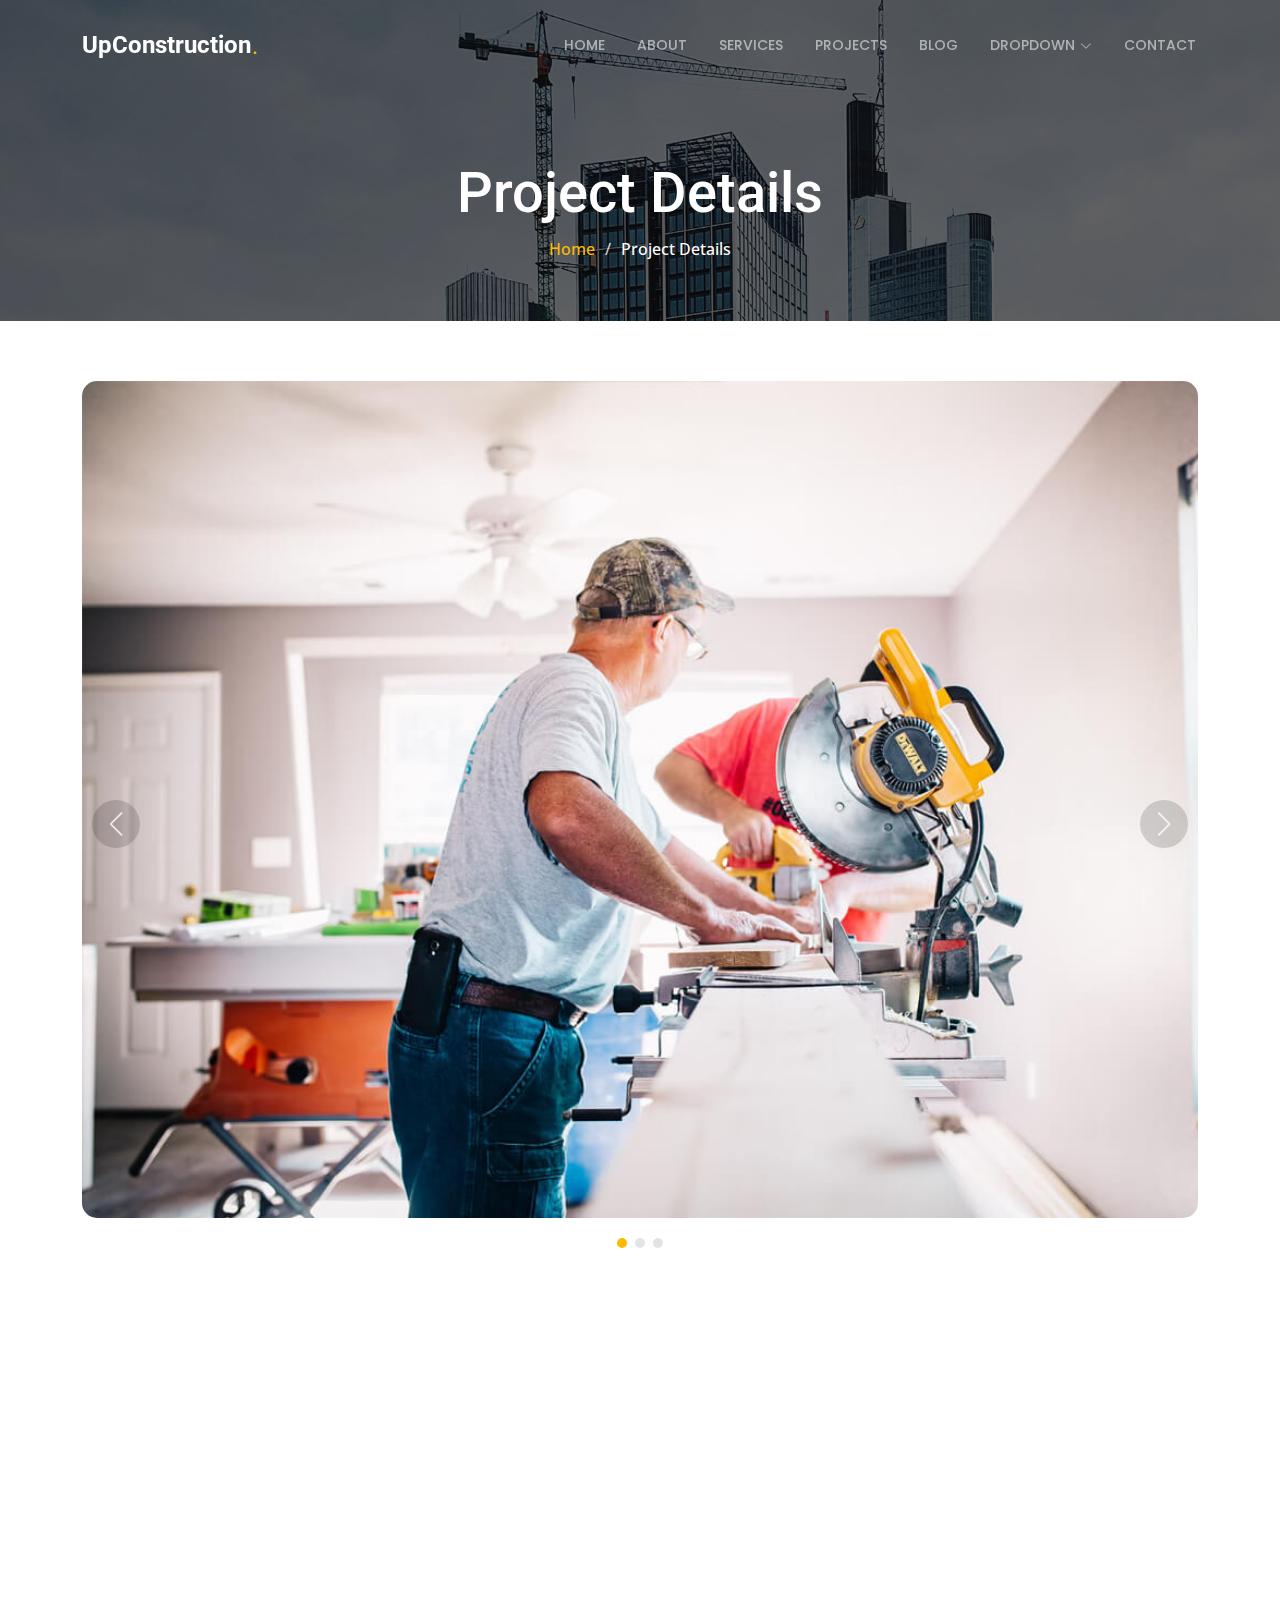
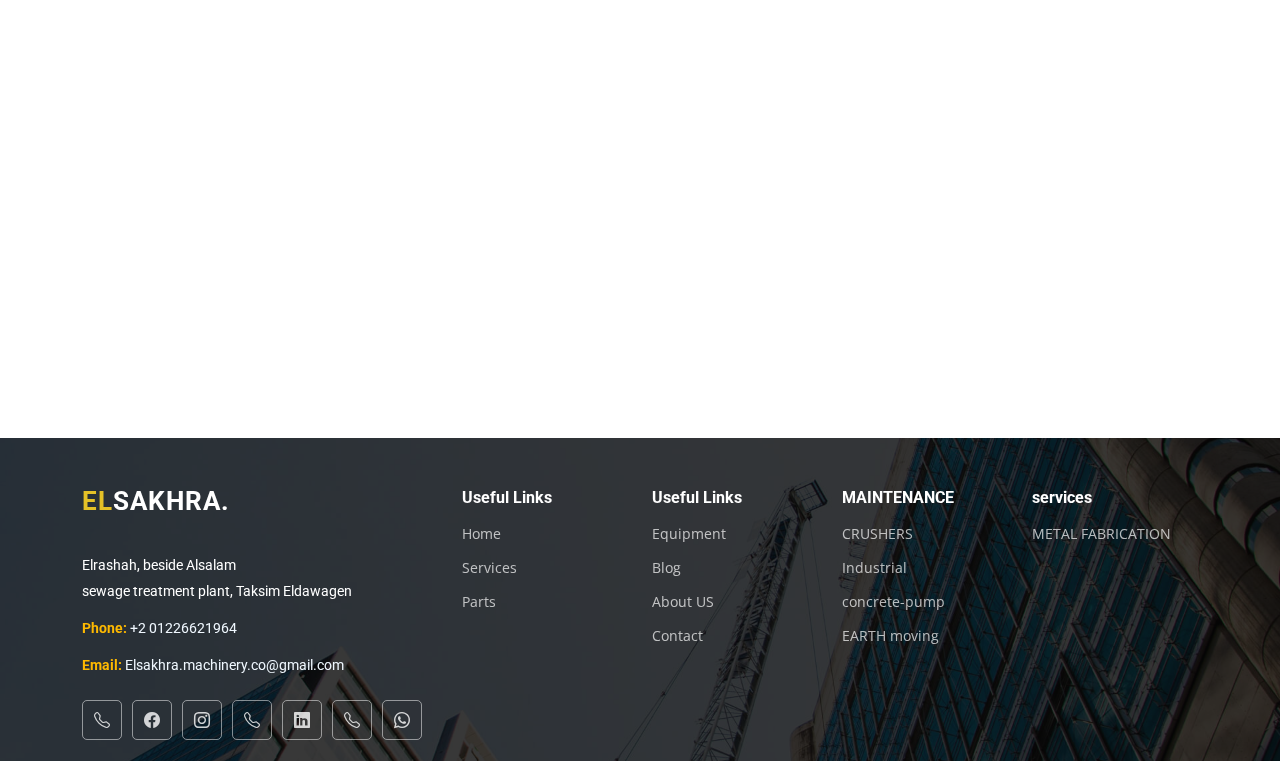
<file: project-details.html>
<!DOCTYPE html>
<html lang="en">

<head>
  <meta charset="utf-8">
  <meta content="width=device-width, initial-scale=1.0" name="viewport">
  <title>Project Details - UpConstruction Bootstrap Template</title>
  <meta name="description" content="">
  <meta name="keywords" content="">

  <!-- Favicons -->
  <link href="assets/img/favicon.png" rel="icon">
  <link href="assets/img/apple-touch-icon.png" rel="apple-touch-icon">

  <!-- Fonts -->
  <link href="https://fonts.googleapis.com" rel="preconnect">
  <link href="https://fonts.gstatic.com" rel="preconnect" crossorigin>
  <link href="https://fonts.googleapis.com/css2?family=Roboto:ital,wght@0,100;0,300;0,400;0,500;0,700;0,900;1,100;1,300;1,400;1,500;1,700;1,900&family=Open+Sans:ital,wght@0,300;0,400;0,500;0,600;0,700;0,800;1,300;1,400;1,500;1,600;1,700;1,800&family=Poppins:ital,wght@0,100;0,200;0,300;0,400;0,500;0,600;0,700;0,800;0,900;1,100;1,200;1,300;1,400;1,500;1,600;1,700;1,800;1,900&display=swap" rel="stylesheet">

  <!-- Vendor CSS Files -->
  <link href="assets/vendor/bootstrap/css/bootstrap.min.css" rel="stylesheet">
  <link href="assets/vendor/bootstrap-icons/bootstrap-icons.css" rel="stylesheet">
  <link href="assets/vendor/aos/aos.css" rel="stylesheet">
  <link href="assets/vendor/fontawesome-free/css/all.min.css" rel="stylesheet">
  <link href="assets/vendor/glightbox/css/glightbox.min.css" rel="stylesheet">
  <link href="assets/vendor/swiper/swiper-bundle.min.css" rel="stylesheet">

  <!-- Main CSS File -->
  <link href="assets/css/main.css" rel="stylesheet">

  <!-- =======================================================
  * Template Name: UpConstruction
  * Template URL: https://bootstrapmade.com/upconstruction-bootstrap-construction-website-template/
  * Updated: Aug 07 2024 with Bootstrap v5.3.3
  * Author: BootstrapMade.com
  * License: https://bootstrapmade.com/license/
  ======================================================== -->
</head>

<body class="project-details-page">

  <header id="header" class="header d-flex align-items-center fixed-top">
    <div class="container-fluid container-xl position-relative d-flex align-items-center justify-content-between">

      <a href="index.html" class="logo d-flex align-items-center">
        <!-- Uncomment the line below if you also wish to use an image logo -->
        <!-- <img src="assets/img/logo.png" alt=""> -->
        <h1 class="sitename">UpConstruction</h1> <span>.</span>
      </a>

      <nav id="navmenu" class="navmenu">
        <ul>
          <li><a href="index.html">Home</a></li>
          <li><a href="about.html">About</a></li>
          <li><a href="services.html">Services</a></li>
          <li><a href="projects.html">Projects</a></li>
          <li><a href="blog.html">Blog</a></li>
          <li class="dropdown"><a href="#"><span>Dropdown</span> <i class="bi bi-chevron-down toggle-dropdown"></i></a>
            <ul>
              <li><a href="#">Dropdown 1</a></li>
              <li class="dropdown"><a href="#"><span>Deep Dropdown</span> <i class="bi bi-chevron-down toggle-dropdown"></i></a>
                <ul>
                  <li><a href="#">Deep Dropdown 1</a></li>
                  <li><a href="#">Deep Dropdown 2</a></li>
                  <li><a href="#">Deep Dropdown 3</a></li>
                  <li><a href="#">Deep Dropdown 4</a></li>
                  <li><a href="#">Deep Dropdown 5</a></li>
                </ul>
              </li>
              <li><a href="#">Dropdown 2</a></li>
              <li><a href="#">Dropdown 3</a></li>
              <li><a href="#">Dropdown 4</a></li>
            </ul>
          </li>
          <li><a href="contact.html">Contact</a></li>
        </ul>
        <i class="mobile-nav-toggle d-xl-none bi bi-list"></i>
      </nav>

    </div>
  </header>

  <main class="main">

    <!-- Page Title -->
    <div class="page-title dark-background" style="background-image: url(assets/img/page-title-bg.jpg);">
      <div class="container position-relative">
        <h1>Project Details</h1>
        <nav class="breadcrumbs">
          <ol>
            <li><a href="index.html">Home</a></li>
            <li class="current">Project Details</li>
          </ol>
        </nav>
      </div>
    </div><!-- End Page Title -->

    <!-- Project Details Section -->
    <section id="project-details" class="project-details section">

      <div class="container" data-aos="fade-up">

        <div class="portfolio-details-slider swiper init-swiper">
          <script type="application/json" class="swiper-config">
            {
              "loop": true,
              "speed": 600,
              "autoplay": {
                "delay": 5000
              },
              "slidesPerView": "auto",
              "navigation": {
                "nextEl": ".swiper-button-next",
                "prevEl": ".swiper-button-prev"
              },
              "pagination": {
                "el": ".swiper-pagination",
                "type": "bullets",
                "clickable": true
              }
            }
          </script>
          <div class="swiper-wrapper align-items-center">

            <div class="swiper-slide">
              <img src="assets/img/projects/remodeling-1.jpg" alt="">
            </div>

            <div class="swiper-slide">
              <img src="assets/img/projects/remodeling-2.jpg" alt="">
            </div>

            <div class="swiper-slide">
              <img src="assets/img/projects/remodeling-3.jpg" alt="">
            </div>

          </div>
          <div class="swiper-button-prev"></div>
          <div class="swiper-button-next"></div>
          <div class="swiper-pagination"></div>
        </div>

        <div class="row justify-content-between gy-4 mt-4">

          <div class="col-lg-8" data-aos="fade-up">
            <div class="portfolio-description">
              <h2>This is an example of portfolio details</h2>
              <p>
                Autem ipsum nam porro corporis rerum. Quis eos dolorem eos itaque inventore commodi labore quia quia. Exercitationem repudiandae officiis neque suscipit non officia eaque itaque enim. Voluptatem officia accusantium nesciunt est omnis tempora consectetur dignissimos. Sequi nulla at esse enim cum deserunt eius.
              </p>
              <p>
                Amet consequatur qui dolore veniam voluptatem voluptatem sit. Non aspernatur atque natus ut cum nam et. Praesentium error dolores rerum minus sequi quia veritatis eum. Eos et doloribus doloremque nesciunt molestiae laboriosam.
              </p>

              <div class="testimonial-item">
                <p>
                  <i class="bi bi-quote quote-icon-left"></i>
                  <span>Export tempor illum tamen malis malis eram quae irure esse labore quem cillum quid cillum eram malis quorum velit fore eram velit sunt aliqua noster fugiat irure amet legam anim culpa.</span>
                  <i class="bi bi-quote quote-icon-right"></i>
                </p>
                <div>
                  <img src="assets/img/testimonials/testimonials-2.jpg" class="testimonial-img" alt="">
                  <h3>Sara Wilsson</h3>
                  <h4>Designer</h4>
                </div>
              </div>

              <p>
                Impedit ipsum quae et aliquid doloribus et voluptatem quasi. Perspiciatis occaecati earum et magnam animi. Quibusdam non qui ea vitae suscipit vitae sunt. Repudiandae incidunt cumque minus deserunt assumenda tempore. Delectus voluptas necessitatibus est.
              </p>

              <p>
                Sunt voluptatum sapiente facilis quo odio aut ipsum repellat debitis. Molestiae et autem libero. Explicabo et quod necessitatibus similique quis dolor eum. Numquam eaque praesentium rem et qui nesciunt.
              </p>

            </div>
          </div>

          <div class="col-lg-3" data-aos="fade-up" data-aos-delay="100">
            <div class="portfolio-info">
              <h3>Project information</h3>
              <ul>
                <li><strong>Category</strong> Web design</li>
                <li><strong>Client</strong> ASU Company</li>
                <li><strong>Project date</strong> 01 March, 2020</li>
                <li><strong>Project URL</strong> <a href="#">www.example.com</a></li>
                <li><a href="#" class="btn-visit align-self-start">Visit Website</a></li>
              </ul>
            </div>
          </div>

        </div>

      </div>

    </section><!-- /Project Details Section -->

  </main>


  <footer id="footer" class="footer dark-background">

    <div class="container footer-top">
      <div class="row gy-4">
        <div class="col-lg-4 col-md-6 footer-about">
          <a href="index.html" class="logo d-flex align-items-center">
            <span class="sitename"><span style="color: #E5C127;">EL</span>SAKHRA. </span>
          </a>
          <div class="footer-contact pt-3">
            <p> Elrashah, beside Alsalam </p>
            <p>sewage treatment plant, Taksim Eldawagen</p>
            <a href="tel:+201226621964"><p class="mt-3"><strong>Phone:</strong> <span style="color: aliceblue;">+2 01226621964</span></p>            </a>
            <a href="mailto:Elsakhra.machinery.co@gmail.com"><p class="mt-3"><strong>Email:</strong> <span style="color: aliceblue;">Elsakhra.machinery.co@gmail.com</span></p></a>
          </div>
          <div class="social-links d-flex mt-4">
            <a href=""><i class="bi bi-telephone"></i></a>
            <a href=""><i class="bi bi-facebook"></i></a>
            <a href=""><i class="bi bi-instagram"></i></a>
            <a href=""><i class="bi bi-telephone"></i></a>
            <a href=""><i class="bi bi-linkedin"></i></a>
            <a href=""><i class="bi bi-telephone"></i></a>
            <a href=""><i class="bi bi-whatsapp"></i></a>
          </div>
          <br>
        </div>

        <div class="col-lg-2 col-md-3 footer-links">
          <h4>Useful Links</h4>
          <ul>
            <li><a href="index.html">Home</a></li>
            <li><a href="service-details.html">Services</a></li>
            <li><a href="#">Parts</a></li>
            
          </ul>
        </div>

        <div class="col-lg-2 col-md-3 footer-links">
          <h4>Useful Links</h4>
          <ul>
            <li><a href="#">Equipment</a></li>
            <li><a href="#">Blog</a></li>
            <li><a href="#">About US</a></li>
            <li><a href="#">Contact</a></li>
          </ul>
        </div>

        <div class="col-lg-2 col-md-3 footer-links">
          <h4>MAINTENANCE</h4>
          <ul>
            <li><a href="#">CRUSHERS</a></li>
            <li><a href="#">Industrial</a></li>
            <li><a href="#">concrete-pump</a></li>
            <li><a href="#">EARTH moving</a></li>
          </ul>
        </div>

        <div class="col-lg-2 col-md-3 footer-links">
          <h4>services</h4>
          <ul>
            <li><a href="#">METAL FABRICATION</a></li>
            
          </ul>
        </div>

       

      </div>
    </div>



  </footer>

  <!-- Scroll Top -->
  <a href="#" id="scroll-top" class="scroll-top d-flex align-items-center justify-content-center"><i class="bi bi-arrow-up-short"></i></a>

  <!-- Preloader -->
  <div id="preloader"></div>

  <!-- Vendor JS Files -->
  <script src="assets/vendor/bootstrap/js/bootstrap.bundle.min.js"></script>
  <script src="assets/vendor/php-email-form/validate.js"></script>
  <script src="assets/vendor/aos/aos.js"></script>
  <script src="assets/vendor/glightbox/js/glightbox.min.js"></script>
  <script src="assets/vendor/imagesloaded/imagesloaded.pkgd.min.js"></script>
  <script src="assets/vendor/isotope-layout/isotope.pkgd.min.js"></script>
  <script src="assets/vendor/swiper/swiper-bundle.min.js"></script>
  <script src="assets/vendor/purecounter/purecounter_vanilla.js"></script>

  <!-- Main JS File -->
  <script src="assets/js/main.js"></script>

</body>

</html>
</file>
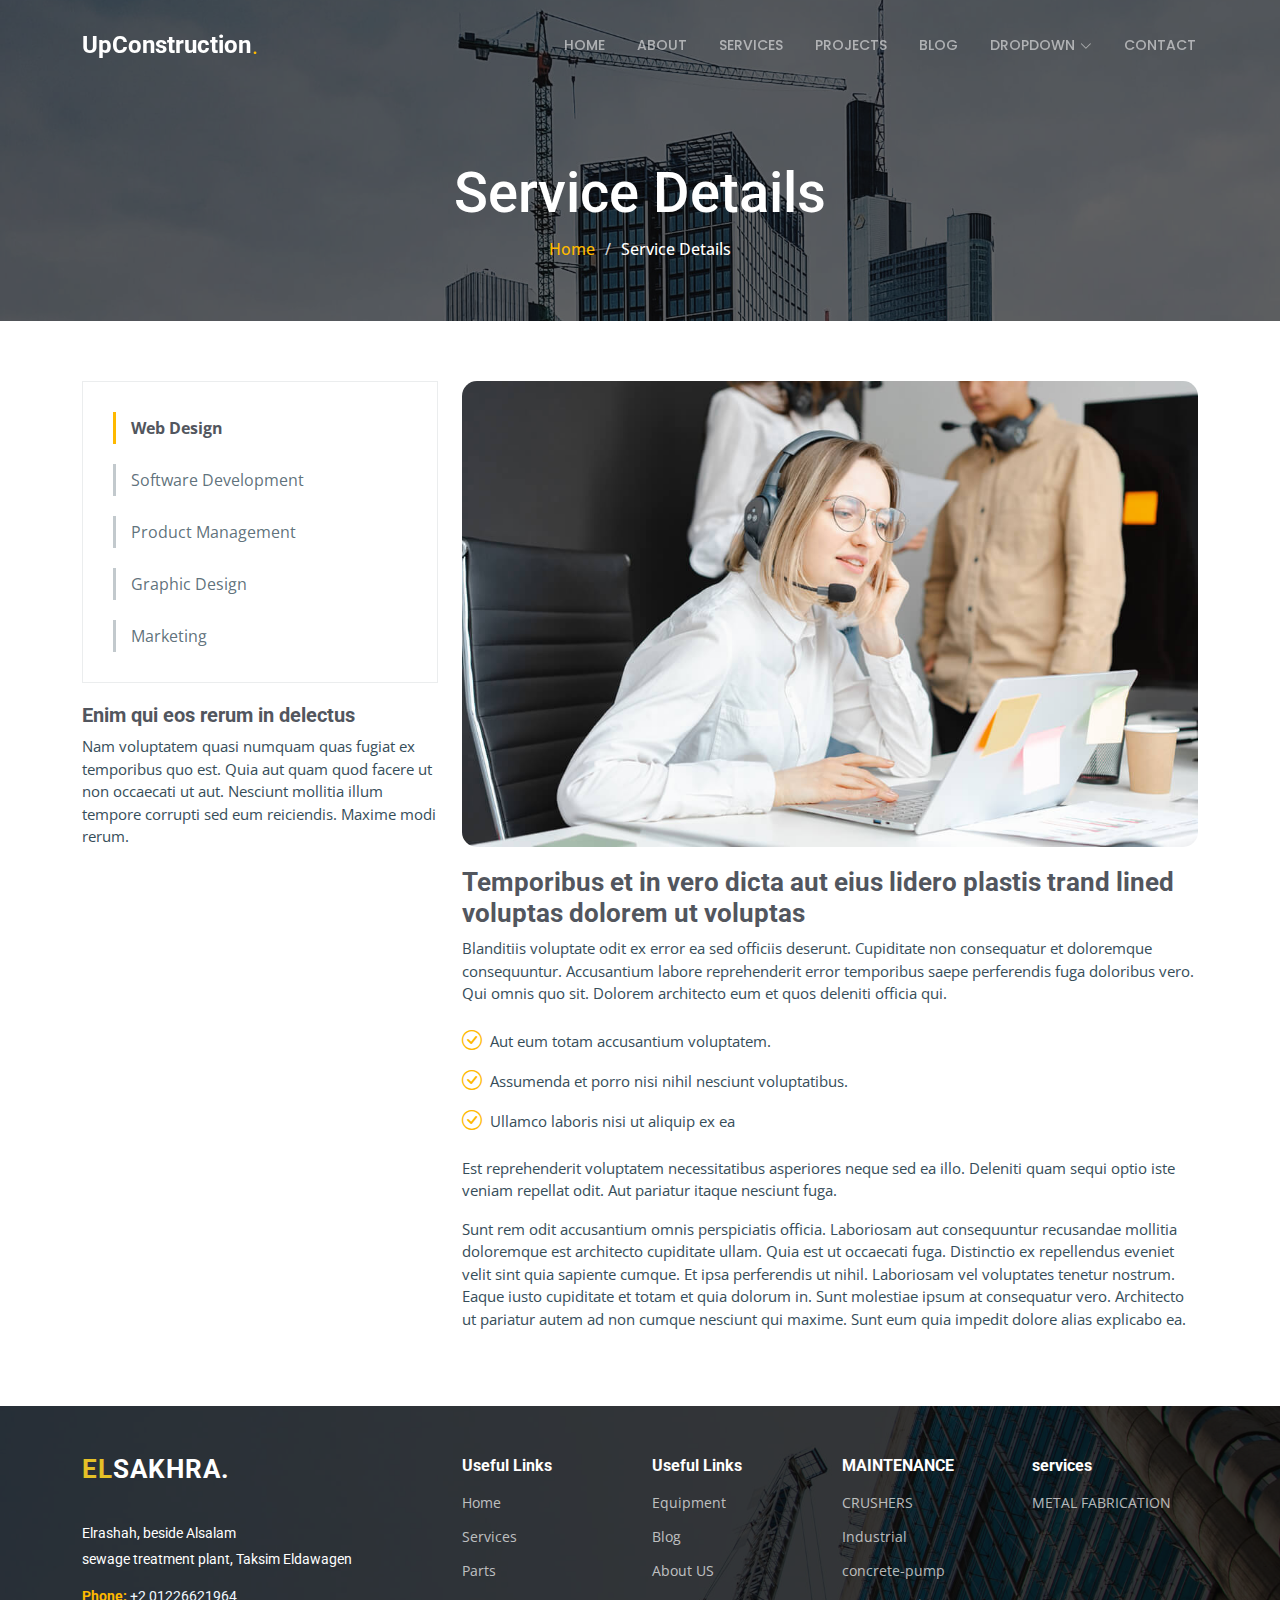
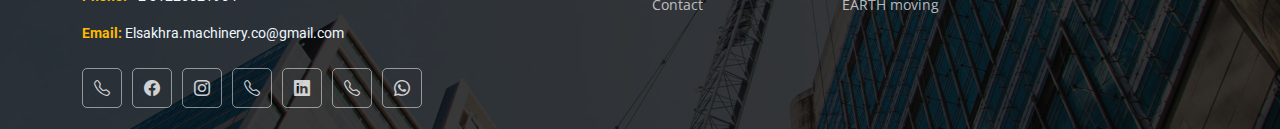
<file: service-details.html>
<!DOCTYPE html>
<html lang="en">

<head>
  <meta charset="utf-8">
  <meta content="width=device-width, initial-scale=1.0" name="viewport">
  <title>Service Details - UpConstruction Bootstrap Template</title>
  <meta name="description" content="">
  <meta name="keywords" content="">

  <!-- Favicons -->
  <link href="assets/img/favicon.png" rel="icon">
  <link href="assets/img/apple-touch-icon.png" rel="apple-touch-icon">

  <!-- Fonts -->
  <link href="https://fonts.googleapis.com" rel="preconnect">
  <link href="https://fonts.gstatic.com" rel="preconnect" crossorigin>
  <link href="https://fonts.googleapis.com/css2?family=Roboto:ital,wght@0,100;0,300;0,400;0,500;0,700;0,900;1,100;1,300;1,400;1,500;1,700;1,900&family=Open+Sans:ital,wght@0,300;0,400;0,500;0,600;0,700;0,800;1,300;1,400;1,500;1,600;1,700;1,800&family=Poppins:ital,wght@0,100;0,200;0,300;0,400;0,500;0,600;0,700;0,800;0,900;1,100;1,200;1,300;1,400;1,500;1,600;1,700;1,800;1,900&display=swap" rel="stylesheet">

  <!-- Vendor CSS Files -->
  <link href="assets/vendor/bootstrap/css/bootstrap.min.css" rel="stylesheet">
  <link href="assets/vendor/bootstrap-icons/bootstrap-icons.css" rel="stylesheet">
  <link href="assets/vendor/aos/aos.css" rel="stylesheet">
  <link href="assets/vendor/fontawesome-free/css/all.min.css" rel="stylesheet">
  <link href="assets/vendor/glightbox/css/glightbox.min.css" rel="stylesheet">
  <link href="assets/vendor/swiper/swiper-bundle.min.css" rel="stylesheet">

  <!-- Main CSS File -->
  <link href="assets/css/main.css" rel="stylesheet">

  <!-- =======================================================
  * Template Name: UpConstruction
  * Template URL: https://bootstrapmade.com/upconstruction-bootstrap-construction-website-template/
  * Updated: Aug 07 2024 with Bootstrap v5.3.3
  * Author: BootstrapMade.com
  * License: https://bootstrapmade.com/license/
  ======================================================== -->
</head>

<body class="service-details-page">

  <header id="header" class="header d-flex align-items-center fixed-top">
    <div class="container-fluid container-xl position-relative d-flex align-items-center justify-content-between">

      <a href="index.html" class="logo d-flex align-items-center">
        <!-- Uncomment the line below if you also wish to use an image logo -->
        <!-- <img src="assets/img/logo.png" alt=""> -->
        <h1 class="sitename">UpConstruction</h1> <span>.</span>
      </a>

      <nav id="navmenu" class="navmenu">
        <ul>
          <li><a href="index.html">Home</a></li>
          <li><a href="about.html">About</a></li>
          <li><a href="services.html">Services</a></li>
          <li><a href="projects.html">Projects</a></li>
          <li><a href="blog.html">Blog</a></li>
          <li class="dropdown"><a href="#"><span>Dropdown</span> <i class="bi bi-chevron-down toggle-dropdown"></i></a>
            <ul>
              <li><a href="#">Dropdown 1</a></li>
              <li class="dropdown"><a href="#"><span>Deep Dropdown</span> <i class="bi bi-chevron-down toggle-dropdown"></i></a>
                <ul>
                  <li><a href="#">Deep Dropdown 1</a></li>
                  <li><a href="#">Deep Dropdown 2</a></li>
                  <li><a href="#">Deep Dropdown 3</a></li>
                  <li><a href="#">Deep Dropdown 4</a></li>
                  <li><a href="#">Deep Dropdown 5</a></li>
                </ul>
              </li>
              <li><a href="#">Dropdown 2</a></li>
              <li><a href="#">Dropdown 3</a></li>
              <li><a href="#">Dropdown 4</a></li>
            </ul>
          </li>
          <li><a href="contact.html">Contact</a></li>
        </ul>
        <i class="mobile-nav-toggle d-xl-none bi bi-list"></i>
      </nav>

    </div>
  </header>

  <main class="main">

    <!-- Page Title -->
    <div class="page-title dark-background" style="background-image: url(assets/img/page-title-bg.jpg);">
      <div class="container position-relative">
        <h1>Service Details</h1>
        <nav class="breadcrumbs">
          <ol>
            <li><a href="index.html">Home</a></li>
            <li class="current">Service Details</li>
          </ol>
        </nav>
      </div>
    </div><!-- End Page Title -->

    <!-- Service Details Section -->
    <section id="service-details" class="service-details section">

      <div class="container">

        <div class="row gy-4">

          <div class="col-lg-4" data-aos="fade-up" data-aos-delay="100">
            <div class="services-list">
              <a href="#" class="active">Web Design</a>
              <a href="#">Software Development</a>
              <a href="#">Product Management</a>
              <a href="#">Graphic Design</a>
              <a href="#">Marketing</a>
            </div>

            <h4>Enim qui eos rerum in delectus</h4>
            <p>Nam voluptatem quasi numquam quas fugiat ex temporibus quo est. Quia aut quam quod facere ut non occaecati ut aut. Nesciunt mollitia illum tempore corrupti sed eum reiciendis. Maxime modi rerum.</p>
          </div>

          <div class="col-lg-8" data-aos="fade-up" data-aos-delay="200">
            <img src="assets/img/services.jpg" alt="" class="img-fluid services-img">
            <h3>Temporibus et in vero dicta aut eius lidero plastis trand lined voluptas dolorem ut voluptas</h3>
            <p>
              Blanditiis voluptate odit ex error ea sed officiis deserunt. Cupiditate non consequatur et doloremque consequuntur. Accusantium labore reprehenderit error temporibus saepe perferendis fuga doloribus vero. Qui omnis quo sit. Dolorem architecto eum et quos deleniti officia qui.
            </p>
            <ul>
              <li><i class="bi bi-check-circle"></i> <span>Aut eum totam accusantium voluptatem.</span></li>
              <li><i class="bi bi-check-circle"></i> <span>Assumenda et porro nisi nihil nesciunt voluptatibus.</span></li>
              <li><i class="bi bi-check-circle"></i> <span>Ullamco laboris nisi ut aliquip ex ea</span></li>
            </ul>
            <p>
              Est reprehenderit voluptatem necessitatibus asperiores neque sed ea illo. Deleniti quam sequi optio iste veniam repellat odit. Aut pariatur itaque nesciunt fuga.
            </p>
            <p>
              Sunt rem odit accusantium omnis perspiciatis officia. Laboriosam aut consequuntur recusandae mollitia doloremque est architecto cupiditate ullam. Quia est ut occaecati fuga. Distinctio ex repellendus eveniet velit sint quia sapiente cumque. Et ipsa perferendis ut nihil. Laboriosam vel voluptates tenetur nostrum. Eaque iusto cupiditate et totam et quia dolorum in. Sunt molestiae ipsum at consequatur vero. Architecto ut pariatur autem ad non cumque nesciunt qui maxime. Sunt eum quia impedit dolore alias explicabo ea.
            </p>
          </div>

        </div>

      </div>

    </section><!-- /Service Details Section -->

  </main>


  <footer id="footer" class="footer dark-background">

    <div class="container footer-top">
      <div class="row gy-4">
        <div class="col-lg-4 col-md-6 footer-about">
          <a href="index.html" class="logo d-flex align-items-center">
            <span class="sitename"><span style="color: #E5C127;">EL</span>SAKHRA. </span>
          </a>
          <div class="footer-contact pt-3">
            <p> Elrashah, beside Alsalam </p>
            <p>sewage treatment plant, Taksim Eldawagen</p>
            <a href="tel:+201226621964"><p class="mt-3"><strong>Phone:</strong> <span style="color: aliceblue;">+2 01226621964</span></p>            </a>
            <a href="mailto:Elsakhra.machinery.co@gmail.com"><p class="mt-3"><strong>Email:</strong> <span style="color: aliceblue;">Elsakhra.machinery.co@gmail.com</span></p></a>
          </div>
          <div class="social-links d-flex mt-4">
            <a href=""><i class="bi bi-telephone"></i></a>
            <a href=""><i class="bi bi-facebook"></i></a>
            <a href=""><i class="bi bi-instagram"></i></a>
            <a href=""><i class="bi bi-telephone"></i></a>
            <a href=""><i class="bi bi-linkedin"></i></a>
            <a href=""><i class="bi bi-telephone"></i></a>
            <a href=""><i class="bi bi-whatsapp"></i></a>
          </div>
          <br>
        </div>

        <div class="col-lg-2 col-md-3 footer-links">
          <h4>Useful Links</h4>
          <ul>
            <li><a href="index.html">Home</a></li>
            <li><a href="service-details.html">Services</a></li>
            <li><a href="#">Parts</a></li>
            
          </ul>
        </div>

        <div class="col-lg-2 col-md-3 footer-links">
          <h4>Useful Links</h4>
          <ul>
            <li><a href="#">Equipment</a></li>
            <li><a href="#">Blog</a></li>
            <li><a href="#">About US</a></li>
            <li><a href="#">Contact</a></li>
          </ul>
        </div>

        <div class="col-lg-2 col-md-3 footer-links">
          <h4>MAINTENANCE</h4>
          <ul>
            <li><a href="#">CRUSHERS</a></li>
            <li><a href="#">Industrial</a></li>
            <li><a href="#">concrete-pump</a></li>
            <li><a href="#">EARTH moving</a></li>
          </ul>
        </div>

        <div class="col-lg-2 col-md-3 footer-links">
          <h4>services</h4>
          <ul>
            <li><a href="#">METAL FABRICATION</a></li>
            
          </ul>
        </div>

       

      </div>
    </div>



  </footer>

  <!-- Scroll Top -->
  <a href="#" id="scroll-top" class="scroll-top d-flex align-items-center justify-content-center"><i class="bi bi-arrow-up-short"></i></a>

  <!-- Preloader -->
  <div id="preloader"></div>

  <!-- Vendor JS Files -->
  <script src="assets/vendor/bootstrap/js/bootstrap.bundle.min.js"></script>
  <script src="assets/vendor/php-email-form/validate.js"></script>
  <script src="assets/vendor/aos/aos.js"></script>
  <script src="assets/vendor/glightbox/js/glightbox.min.js"></script>
  <script src="assets/vendor/imagesloaded/imagesloaded.pkgd.min.js"></script>
  <script src="assets/vendor/isotope-layout/isotope.pkgd.min.js"></script>
  <script src="assets/vendor/swiper/swiper-bundle.min.js"></script>
  <script src="assets/vendor/purecounter/purecounter_vanilla.js"></script>

  <!-- Main JS File -->
  <script src="assets/js/main.js"></script>

</body>

</html>
</file>
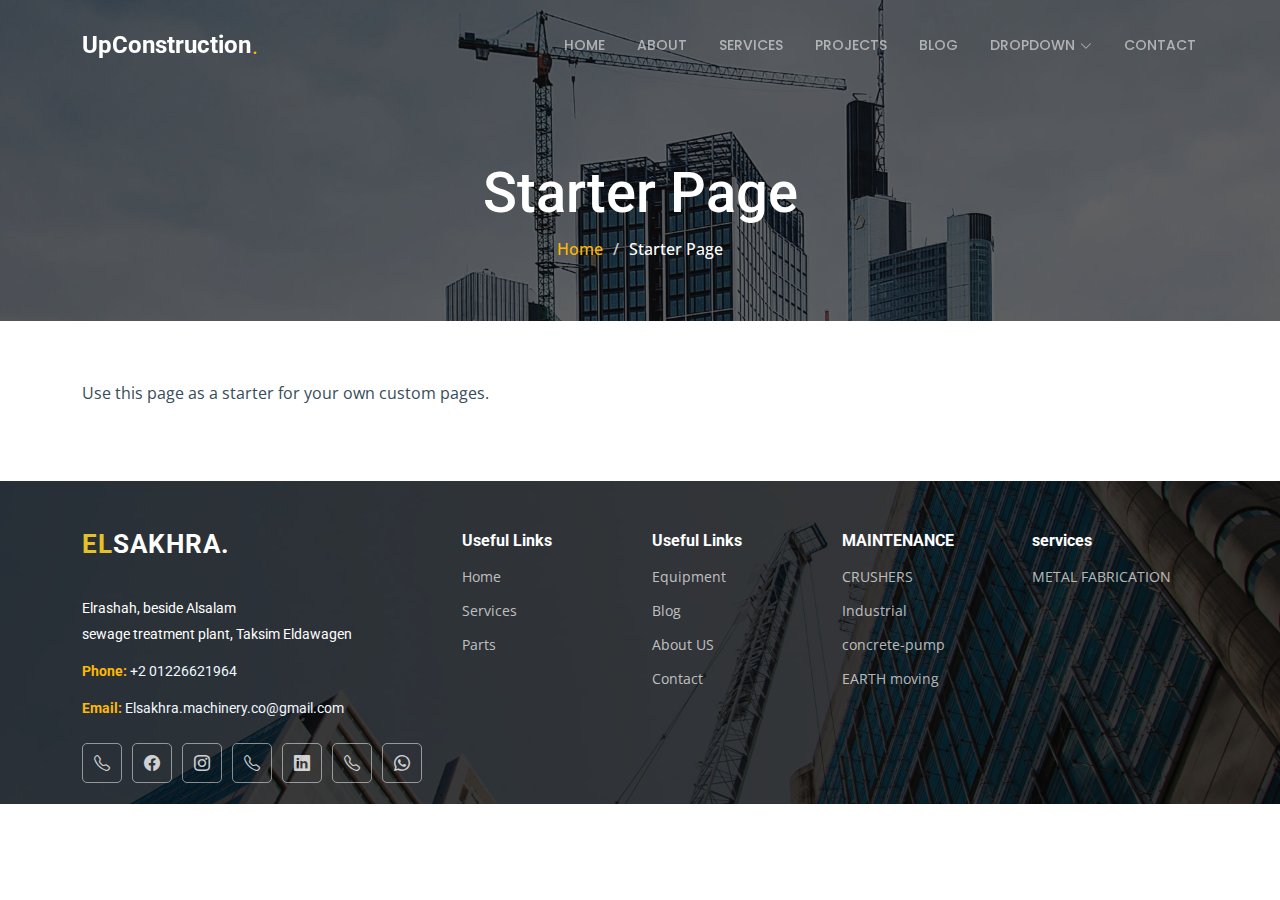
<file: starter-page.html>
<!DOCTYPE html>
<html lang="en">

<head>
  <meta charset="utf-8">
  <meta content="width=device-width, initial-scale=1.0" name="viewport">
  <title>Starter Page - UpConstruction Bootstrap Template</title>
  <meta name="description" content="">
  <meta name="keywords" content="">

  <!-- Favicons -->
  <link href="assets/img/favicon.png" rel="icon">
  <link href="assets/img/apple-touch-icon.png" rel="apple-touch-icon">

  <!-- Fonts -->
  <link href="https://fonts.googleapis.com" rel="preconnect">
  <link href="https://fonts.gstatic.com" rel="preconnect" crossorigin>
  <link href="https://fonts.googleapis.com/css2?family=Roboto:ital,wght@0,100;0,300;0,400;0,500;0,700;0,900;1,100;1,300;1,400;1,500;1,700;1,900&family=Open+Sans:ital,wght@0,300;0,400;0,500;0,600;0,700;0,800;1,300;1,400;1,500;1,600;1,700;1,800&family=Poppins:ital,wght@0,100;0,200;0,300;0,400;0,500;0,600;0,700;0,800;0,900;1,100;1,200;1,300;1,400;1,500;1,600;1,700;1,800;1,900&display=swap" rel="stylesheet">

  <!-- Vendor CSS Files -->
  <link href="assets/vendor/bootstrap/css/bootstrap.min.css" rel="stylesheet">
  <link href="assets/vendor/bootstrap-icons/bootstrap-icons.css" rel="stylesheet">
  <link href="assets/vendor/aos/aos.css" rel="stylesheet">
  <link href="assets/vendor/fontawesome-free/css/all.min.css" rel="stylesheet">
  <link href="assets/vendor/glightbox/css/glightbox.min.css" rel="stylesheet">
  <link href="assets/vendor/swiper/swiper-bundle.min.css" rel="stylesheet">

  <!-- Main CSS File -->
  <link href="assets/css/main.css" rel="stylesheet">

  <!-- =======================================================
  * Template Name: UpConstruction
  * Template URL: https://bootstrapmade.com/upconstruction-bootstrap-construction-website-template/
  * Updated: Aug 07 2024 with Bootstrap v5.3.3
  * Author: BootstrapMade.com
  * License: https://bootstrapmade.com/license/
  ======================================================== -->
</head>

<body class="starter-page-page">

  <header id="header" class="header d-flex align-items-center fixed-top">
    <div class="container-fluid container-xl position-relative d-flex align-items-center justify-content-between">

      <a href="index.html" class="logo d-flex align-items-center">
        <!-- Uncomment the line below if you also wish to use an image logo -->
        <!-- <img src="assets/img/logo.png" alt=""> -->
        <h1 class="sitename">UpConstruction</h1> <span>.</span>
      </a>

      <nav id="navmenu" class="navmenu">
        <ul>
          <li><a href="index.html">Home</a></li>
          <li><a href="about.html">About</a></li>
          <li><a href="services.html">Services</a></li>
          <li><a href="projects.html">Projects</a></li>
          <li><a href="blog.html">Blog</a></li>
          <li class="dropdown"><a href="#"><span>Dropdown</span> <i class="bi bi-chevron-down toggle-dropdown"></i></a>
            <ul>
              <li><a href="#">Dropdown 1</a></li>
              <li class="dropdown"><a href="#"><span>Deep Dropdown</span> <i class="bi bi-chevron-down toggle-dropdown"></i></a>
                <ul>
                  <li><a href="#">Deep Dropdown 1</a></li>
                  <li><a href="#">Deep Dropdown 2</a></li>
                  <li><a href="#">Deep Dropdown 3</a></li>
                  <li><a href="#">Deep Dropdown 4</a></li>
                  <li><a href="#">Deep Dropdown 5</a></li>
                </ul>
              </li>
              <li><a href="#">Dropdown 2</a></li>
              <li><a href="#">Dropdown 3</a></li>
              <li><a href="#">Dropdown 4</a></li>
            </ul>
          </li>
          <li><a href="contact.html">Contact</a></li>
        </ul>
        <i class="mobile-nav-toggle d-xl-none bi bi-list"></i>
      </nav>

    </div>
  </header>

  <main class="main">

    <!-- Page Title -->
    <div class="page-title dark-background" style="background-image: url(assets/img/page-title-bg.jpg);">
      <div class="container position-relative">
        <h1>Starter Page</h1>
        <nav class="breadcrumbs">
          <ol>
            <li><a href="index.html">Home</a></li>
            <li class="current">Starter Page</li>
          </ol>
        </nav>
      </div>
    </div><!-- End Page Title -->

    <!-- Starter Section Section -->
    <section id="starter-section" class="starter-section section">

      <div class="container" data-aos="fade-up">
        <p>Use this page as a starter for your own custom pages.</p>
      </div>

    </section><!-- /Starter Section Section -->

  </main>


  <footer id="footer" class="footer dark-background">

    <div class="container footer-top">
      <div class="row gy-4">
        <div class="col-lg-4 col-md-6 footer-about">
          <a href="index.html" class="logo d-flex align-items-center">
            <span class="sitename"><span style="color: #E5C127;">EL</span>SAKHRA. </span>
          </a>
          <div class="footer-contact pt-3">
            <p> Elrashah, beside Alsalam </p>
            <p>sewage treatment plant, Taksim Eldawagen</p>
            <a href="tel:+201226621964"><p class="mt-3"><strong>Phone:</strong> <span style="color: aliceblue;">+2 01226621964</span></p>            </a>
            <a href="mailto:Elsakhra.machinery.co@gmail.com"><p class="mt-3"><strong>Email:</strong> <span style="color: aliceblue;">Elsakhra.machinery.co@gmail.com</span></p></a>
          </div>
          <div class="social-links d-flex mt-4">
            <a href=""><i class="bi bi-telephone"></i></a>
            <a href=""><i class="bi bi-facebook"></i></a>
            <a href=""><i class="bi bi-instagram"></i></a>
            <a href=""><i class="bi bi-telephone"></i></a>
            <a href=""><i class="bi bi-linkedin"></i></a>
            <a href=""><i class="bi bi-telephone"></i></a>
            <a href=""><i class="bi bi-whatsapp"></i></a>
          </div>
          <br>
        </div>

        <div class="col-lg-2 col-md-3 footer-links">
          <h4>Useful Links</h4>
          <ul>
            <li><a href="index.html">Home</a></li>
            <li><a href="service-details.html">Services</a></li>
            <li><a href="#">Parts</a></li>
            
          </ul>
        </div>

        <div class="col-lg-2 col-md-3 footer-links">
          <h4>Useful Links</h4>
          <ul>
            <li><a href="#">Equipment</a></li>
            <li><a href="#">Blog</a></li>
            <li><a href="#">About US</a></li>
            <li><a href="#">Contact</a></li>
          </ul>
        </div>

        <div class="col-lg-2 col-md-3 footer-links">
          <h4>MAINTENANCE</h4>
          <ul>
            <li><a href="#">CRUSHERS</a></li>
            <li><a href="#">Industrial</a></li>
            <li><a href="#">concrete-pump</a></li>
            <li><a href="#">EARTH moving</a></li>
          </ul>
        </div>

        <div class="col-lg-2 col-md-3 footer-links">
          <h4>services</h4>
          <ul>
            <li><a href="#">METAL FABRICATION</a></li>
            
          </ul>
        </div>

       

      </div>
    </div>



  </footer>

  <!-- Scroll Top -->
  <a href="#" id="scroll-top" class="scroll-top d-flex align-items-center justify-content-center"><i class="bi bi-arrow-up-short"></i></a>

  <!-- Preloader -->
  <div id="preloader"></div>

  <!-- Vendor JS Files -->
  <script src="assets/vendor/bootstrap/js/bootstrap.bundle.min.js"></script>
  <script src="assets/vendor/php-email-form/validate.js"></script>
  <script src="assets/vendor/aos/aos.js"></script>
  <script src="assets/vendor/glightbox/js/glightbox.min.js"></script>
  <script src="assets/vendor/imagesloaded/imagesloaded.pkgd.min.js"></script>
  <script src="assets/vendor/isotope-layout/isotope.pkgd.min.js"></script>
  <script src="assets/vendor/swiper/swiper-bundle.min.js"></script>
  <script src="assets/vendor/purecounter/purecounter_vanilla.js"></script>

  <!-- Main JS File -->
  <script src="assets/js/main.js"></script>

</body>

</html>
</file>
<file: assets/css/main.css>
/* Fonts */
:root {
  --default-font: "Open Sans",  system-ui, -apple-system, "Segoe UI", Roboto, "Helvetica Neue", Arial, "Noto Sans", "Liberation Sans", sans-serif, "Apple Color Emoji", "Segoe UI Emoji", "Segoe UI Symbol", "Noto Color Emoji";
  --heading-font: "Roboto",  sans-serif;
  --nav-font: "Poppins",  sans-serif;
}

/* Global Colors - The following color variables are used throughout the website. Updating them here will change the color scheme of the entire website */
:root { 
  --background-color: #ffffff; /* Background color for the entire website, including individual sections */
  --default-color: #364d59; /* Default color used for the majority of the text content across the entire website */
  --heading-color: #52565e; /* Color for headings, subheadings and title throughout the website */
  --accent-color: #feb900; /* Accent color that represents your brand on the website. It's used for buttons, links, and other elements that need to stand out */
  --surface-color: #ffffff; /* The surface color is used as a background of boxed elements within sections, such as cards, icon boxes, or other elements that require a visual separation from the global background. */
  --contrast-color: #ffffff; /* Contrast color for text, ensuring readability against backgrounds of accent, heading, or default colors. */
}

/* Nav Menu Colors - The following color variables are used specifically for the navigation menu. They are separate from the global colors to allow for more customization options */
:root {
  --nav-color: rgba(255, 255, 255, 0.55);  /* The default color of the main navmenu links */
  --nav-hover-color: #ffffff; /* Applied to main navmenu links when they are hovered over or active */
  --nav-mobile-background-color: #ffffff; /* Used as the background color for mobile navigation menu */
  --nav-dropdown-background-color: #ffffff; /* Used as the background color for dropdown items that appear when hovering over primary navigation items */
  --nav-dropdown-color: #212529; /* Used for navigation links of the dropdown items in the navigation menu. */
  --nav-dropdown-hover-color: #feb900; /* Similar to --nav-hover-color, this color is applied to dropdown navigation links when they are hovered over. */
}

/* Color Presets - These classes override global colors when applied to any section or element, providing reuse of the sam color scheme. */

.light-background {
  --background-color: #f4f7f6;
  --surface-color: #ffffff;
}

.dark-background {
  --background-color: #060606;
  --default-color: #ffffff;
  --heading-color: #ffffff;
  --surface-color: #252525;
  --contrast-color: #ffffff;
}

/* Smooth scroll */
:root {
  scroll-behavior: smooth;
}

/*--------------------------------------------------------------
# General Styling & Shared Classes
--------------------------------------------------------------*/
body {
  color: var(--default-color);
  background-color: var(--background-color);
  font-family: var(--default-font);
}
img{
  border-radius: 15px;
}
a {
  color: var(--accent-color);
  text-decoration: none;
  transition: 0.3s;
}

a:hover {
  color: color-mix(in srgb, var(--accent-color), transparent 25%);
  text-decoration: none;
}

h1,
h2,
h3,
h4,
h5,
h6 {
  color: var(--heading-color);
  font-family: var(--heading-font);
}

/* PHP Email Form Messages
------------------------------*/
.php-email-form .error-message {
  display: none;
  background: #df1529;
  color: #ffffff;
  text-align: left;
  padding: 15px;
  margin-bottom: 24px;
  font-weight: 600;
}

.php-email-form .sent-message {
  display: none;
  color: #ffffff;
  background: #059652;
  text-align: center;
  padding: 15px;
  margin-bottom: 24px;
  font-weight: 600;
}

.php-email-form .loading {
  display: none;
  background: var(--surface-color);
  text-align: center;
  padding: 15px;
  margin-bottom: 24px;
}

.php-email-form .loading:before {
  content: "";
  display: inline-block;
  border-radius: 50%;
  width: 24px;
  height: 24px;
  margin: 0 10px -6px 0;
  border: 3px solid var(--accent-color);
  border-top-color: var(--surface-color);
  animation: php-email-form-loading 1s linear infinite;
}

@keyframes php-email-form-loading {
  0% {
    transform: rotate(0deg);
  }

  100% {
    transform: rotate(360deg);
  }
}

/*--------------------------------------------------------------
# Global Header
--------------------------------------------------------------*/
.header {
  --background-color: rgba(255, 255, 255, 0);
  --default-color: #ffffff;
  --heading-color: #ffffff;
  color: var(--default-color);
  background-color: var(--background-color);
  padding: 20px 0;
  transition: all 0.5s;
  z-index: 997;
}

.header .logo img {
  max-height: 32px;
  margin-right: 8px;
}

.header .logo h1 {
  font-size: 24px;
  margin: 0;
  font-weight: 700;
  color: var(--heading-color);
}

.header .logo span {
  font-size: 24px;
  padding-left: 1px;
  font-family: var(--heading-font);
  color: var(--color-primary);
}

.scrolled .header {
  box-shadow: 0px 0 18px rgba(0, 0, 0, 0.1);
}

/* Global Header on Scroll
------------------------------*/
.scrolled .header {
  --background-color: rgba(255, 255, 255, 0.95);
  --heading-color: #3c3c3c;
  --nav-color: #3c3c3c;
  --nav-hover-color: #3c3c3c;
}

/*--------------------------------------------------------------
# Navigation Menu
--------------------------------------------------------------*/
/* Desktop Navigation */
@media (min-width: 1200px) {
  .navmenu {
    padding: 0;
  }

  .navmenu ul {
    margin: 0;
    padding: 0;
    display: flex;
    list-style: none;
    align-items: center;
  }

  .navmenu li {
    position: relative;
  }

  .navmenu>ul>li {
    white-space: nowrap;
    padding: 15px 14px;
  }

  .navmenu>ul>li:last-child {
    padding-right: 0;
  }

  .navmenu a,
  .navmenu a:focus {
    color: var(--nav-color);
    font-size: 14px;
    padding: 0 2px;
    font-family: var(--nav-font);
    font-weight: 500;
    display: flex;
    align-items: center;
    justify-content: space-between;
    white-space: nowrap;
    transition: 0.3s;
    position: relative;
    text-transform: uppercase;
  }

  .navmenu a i,
  .navmenu a:focus i {
    font-size: 12px;
    line-height: 0;
    margin-left: 5px;
    transition: 0.3s;
  }

  .navmenu>ul>li>a:before {
    content: "";
    position: absolute;
    height: 2px;
    bottom: -6px;
    left: 0;
    background-color: var(--accent-color);
    visibility: hidden;
    width: 0px;
    transition: all 0.3s ease-in-out 0s;
  }

  .navmenu a:hover:before,
  .navmenu li:hover>a:before,
  .navmenu .active:before {
    visibility: visible;
    width: 100%;
  }

  .navmenu li:hover>a,
  .navmenu .active,
  .navmenu .active:focus {
    color: var(--nav-hover-color);
  }

  .navmenu .dropdown ul {
    margin: 0;
    padding: 10px 0;
    background: var(--nav-dropdown-background-color);
    display: block;
    position: absolute;
    visibility: hidden;
    left: 14px;
    top: 130%;
    opacity: 0;
    transition: 0.3s;
    border-radius: 4px;
    z-index: 99;
    box-shadow: 0px 0px 30px rgba(0, 0, 0, 0.1);
  }

  .navmenu .dropdown ul li {
    min-width: 200px;
  }

  .navmenu .dropdown ul a {
    padding: 10px 20px;
    font-size: 15px;
    text-transform: none;
    font-weight: 400;
    color: var(--nav-dropdown-color);
  }

  .navmenu .dropdown ul a i {
    font-size: 12px;
  }

  .navmenu .dropdown ul a:hover,
  .navmenu .dropdown ul .active:hover,
  .navmenu .dropdown ul li:hover>a {
    color: var(--nav-dropdown-hover-color);
  }

  .navmenu .dropdown:hover>ul {
    opacity: 1;
    top: 100%;
    visibility: visible;
  }

  .navmenu .dropdown .dropdown ul {
    top: 0;
    left: -90%;
    visibility: hidden;
  }

  .navmenu .dropdown .dropdown:hover>ul {
    opacity: 1;
    top: 0;
    left: -100%;
    visibility: visible;
  }
}

/* Mobile Navigation */
@media (max-width: 1199px) {
  .mobile-nav-toggle {
    color: var(--nav-color);
    font-size: 28px;
    line-height: 0;
    margin-right: 10px;
    cursor: pointer;
    transition: color 0.3s;
  }

  .navmenu {
    padding: 0;
    z-index: 9997;
  }

  .navmenu ul {
    display: none;
    list-style: none;
    position: absolute;
    inset: 60px 20px 20px 20px;
    padding: 10px 0;
    margin: 0;
    border-radius: 6px;
    background-color: var(--nav-mobile-background-color);
    border: 1px solid color-mix(in srgb, var(--default-color), transparent 90%);
    box-shadow: none;
    overflow-y: auto;
    transition: 0.3s;
    z-index: 9998;
  }

  .navmenu a,
  .navmenu a:focus {
    color: var(--nav-dropdown-color);
    padding: 10px 20px;
    font-family: var(--nav-font);
    font-size: 17px;
    font-weight: 500;
    display: flex;
    align-items: center;
    justify-content: space-between;
    white-space: nowrap;
    transition: 0.3s;
  }

  .navmenu a i,
  .navmenu a:focus i {
    font-size: 12px;
    line-height: 0;
    margin-left: 5px;
    width: 30px;
    height: 30px;
    display: flex;
    align-items: center;
    justify-content: center;
    border-radius: 50%;
    transition: 0.3s;
    background-color: color-mix(in srgb, var(--accent-color), transparent 90%);
  }

  .navmenu a i:hover,
  .navmenu a:focus i:hover {
    background-color: var(--accent-color);
    color: var(--contrast-color);
  }

  .navmenu a:hover,
  .navmenu .active,
  .navmenu .active:focus {
    color: var(--nav-dropdown-hover-color);
  }

  .navmenu .active i,
  .navmenu .active:focus i {
    background-color: var(--accent-color);
    color: var(--contrast-color);
    transform: rotate(180deg);
  }

  .navmenu .dropdown ul {
    position: static;
    display: none;
    z-index: 99;
    padding: 10px 0;
    margin: 10px 20px;
    background-color: var(--nav-dropdown-background-color);
    transition: all 0.5s ease-in-out;
  }

  .navmenu .dropdown ul ul {
    background-color: rgba(33, 37, 41, 0.1);
  }

  .navmenu .dropdown>.dropdown-active {
    display: block;
    background-color: rgba(33, 37, 41, 0.03);
  }

  .mobile-nav-active {
    overflow: hidden;
  }

  .mobile-nav-active .mobile-nav-toggle {
    color: #fff;
    position: absolute;
    font-size: 32px;
    top: 15px;
    right: 15px;
    margin-right: 0;
    z-index: 9999;
  }

  .mobile-nav-active .navmenu {
    position: fixed;
    overflow: hidden;
    inset: 0;
    background: rgba(33, 37, 41, 0.8);
    transition: 0.3s;
  }

  .mobile-nav-active .navmenu>ul {
    display: block;
  }
}

/*--------------------------------------------------------------
# Global Footer
--------------------------------------------------------------*/
.footer {
  color: var(--default-color);
  background-color: var(--background-color);
  background: url("../img/footer-bg.jpg") top center no-repeat;
  background-size: cover;
  font-size: 14px;
  position: relative;
}

.footer .container {
  position: relative;
}

.footer:before {
  content: "";
  background: color-mix(in srgb, var(--background-color), transparent 20%);
  position: absolute;
  inset: 0;
}

.footer .footer-top {
  padding-top: 50px;
}

.footer .footer-about .logo {
  line-height: 1;
  margin-bottom: 25px;
}

.footer .footer-about .logo img {
  max-height: 40px;
  margin-right: 6px;
}

.footer .footer-about .logo span {
  color: var(--heading-color);
  font-family: var(--heading-font);
  font-size: 26px;
  font-weight: 700;
  letter-spacing: 1px;
}

.footer .footer-about p {
  font-size: 14px;
  font-family: var(--heading-font);
}

.footer .social-links a {
  display: flex;
  align-items: center;
  justify-content: center;
  width: 40px;
  height: 40px;
  border-radius: 5px;
  border: 1px solid color-mix(in srgb, var(--default-color), transparent 50%);
  font-size: 16px;
  color: color-mix(in srgb, var(--default-color), transparent 20%);
  margin-right: 10px;
  transition: 0.3s;
}

.footer .social-links a:hover {
  color: var(--accent-color);
  border-color: var(--accent-color);
}

.footer h4 {
  font-size: 16px;
  font-weight: bold;
  position: relative;
  padding-bottom: 12px;
}

.footer .footer-links {
  margin-bottom: 30px;
}

.footer .footer-links ul {
  list-style: none;
  padding: 0;
  margin: 0;
}

.footer .footer-links ul i {
  padding-right: 2px;
  font-size: 12px;
  line-height: 0;
}

.footer .footer-links ul li {
  padding: 10px 0;
  display: flex;
  align-items: center;
}

.footer .footer-links ul li:first-child {
  padding-top: 0;
}

.footer .footer-links ul a {
  color: color-mix(in srgb, var(--default-color), transparent 30%);
  display: inline-block;
  line-height: 1;
}

.footer .footer-links ul a:hover {
  color: var(--accent-color);
}

.footer .footer-contact p {
  margin-bottom: 5px;
}

.footer .copyright {
  padding-top: 25px;
  padding-bottom: 25px;
  border-top: 1px solid color-mix(in srgb, var(--default-color), transparent 90%);
}

.footer .copyright p {
  margin-bottom: 0;
}

.footer .credits {
  margin-top: 8px;
  font-size: 13px;
}

/*--------------------------------------------------------------
# Preloader
--------------------------------------------------------------*/
#preloader {
  position: fixed;
  inset: 0;
  z-index: 999999;
  overflow: hidden;
  background: var(--background-color);
  transition: all 0.6s ease-out;
}

#preloader:before {
  content: "";
  position: fixed;
  top: calc(50% - 30px);
  left: calc(50% - 30px);
  border: 6px solid #ffffff;
  border-color: var(--accent-color) transparent var(--accent-color) transparent;
  border-radius: 50%;
  width: 60px;
  height: 60px;
  animation: animate-preloader 1.5s linear infinite;
}

@keyframes animate-preloader {
  0% {
    transform: rotate(0deg);
  }

  100% {
    transform: rotate(360deg);
  }
}

/*--------------------------------------------------------------
# Scroll Top Button
--------------------------------------------------------------*/
.scroll-top {
  position: fixed;
  visibility: hidden;
  opacity: 0;
  right: 15px;
  bottom: 15px;
  z-index: 99999;
  background-color: var(--accent-color);
  width: 40px;
  height: 40px;
  border-radius: 4px;
  transition: all 0.4s;
}

.scroll-top i {
  font-size: 24px;
  color: var(--default-color);
  line-height: 0;
}

.scroll-top:hover {
  background-color: color-mix(in srgb, var(--accent-color), transparent 20%);
  color: var(--contrast-color);
}

.scroll-top.active {
  visibility: visible;
  opacity: 1;
}

/*--------------------------------------------------------------
# Disable aos animation delay on mobile devices
--------------------------------------------------------------*/
@media screen and (max-width: 768px) {
  [data-aos-delay] {
    transition-delay: 0 !important;
  }
}

/*--------------------------------------------------------------
# Global Page Titles & Breadcrumbs
--------------------------------------------------------------*/
.page-title {
  color: var(--default-color);
  background-color: var(--background-color);
  background-size: cover;
  background-position: center;
  background-repeat: no-repeat;
  padding: 160px 0 60px 0;
  text-align: center;
  position: relative;
}

.page-title:before {
  content: "";
  background-color: color-mix(in srgb, var(--background-color), transparent 40%);
  position: absolute;
  inset: 0;
}

.page-title h1 {
  font-size: 56px;
  font-weight: 500;
  margin-bottom: 10px;
}

.page-title .breadcrumbs ol {
  display: flex;
  flex-wrap: wrap;
  list-style: none;
  justify-content: center;
  padding: 0;
  margin: 0;
  font-size: 16px;
  font-weight: 500;
}

.page-title .breadcrumbs ol li+li {
  padding-left: 10px;
}

.page-title .breadcrumbs ol li+li::before {
  content: "/";
  display: inline-block;
  padding-right: 10px;
  color: color-mix(in srgb, var(--default-color), transparent 20%);
}

/*--------------------------------------------------------------
# Global Sections
--------------------------------------------------------------*/
section,
.section {
  color: var(--default-color);
  background-color: var(--background-color);
  padding: 60px 0;
  scroll-margin-top: 92px;
  overflow: clip;
}

@media (max-width: 1199px) {

  section,
  .section {
    scroll-margin-top: 76px;
  }
}

/*--------------------------------------------------------------
# Global Section Titles
--------------------------------------------------------------*/
.section-title {
  text-align: center;
  padding-bottom: 60px;
  position: relative;
}

.section-title h2 {
  font-size: 32px;
  font-weight: 700;
  position: relative;
}

.section-title h2:before,
.section-title h2:after {
  content: "";
  width: 50px;
  height: 2px;
  background: var(--accent-color);
  display: inline-block;
}

.section-title h2:before {
  margin: 0 15px 10px 0;
}

.section-title h2:after {
  margin: 0 0 10px 15px;
}

.section-title p {
  margin-bottom: 0;
}

/*--------------------------------------------------------------
# Hero Section
--------------------------------------------------------------*/
.hero {
  width: 100%;
  min-height: 100vh;
  position: relative;
  padding: 0;
  display: flex;
  align-items: center;
  justify-content: center;
  overflow: hidden;
}

.hero .info {
  position: relative;
  inset: 0;
  z-index: 3;
  padding: 140px 0 60px 0;
}

@media (max-width: 768px),
(max-height: 480px) {
  .hero .info {
    padding: 100px 50px 60px 50px;
  }
  .mob{
    margin-top: 190px !important;
  }
  .mob h2{
    margin-bottom: -50px !important;

  }
}

.hero .info h2 {
  margin-bottom: 30px;
  padding-bottom: 30px;
  font-size: 56px;
  font-weight: 700;
  position: relative;
}

.hero .info h2:after {
  content: "";
  position: absolute;
  display: block;
  width: 80px;
  height: 4px;
  background: var(--accent-color);
  left: 0;
  right: 0;
  bottom: 0;
  margin: auto;
}

@media (max-width: 768px) {
  .hero .info h2 {
    font-size: 36px;
  }
}

.hero .info p {
  color: color-mix(in srgb, var(--default-color), transparent 20%);
  font-size: 18px;
}

.hero .info .btn-get-started {
  color: var(--contrast-color);
  font-family: var(--heading-font);
  font-weight: 500;
  font-size: 16px;
  letter-spacing: 1px;
  display: inline-block;
  padding: 12px 40px;
  border-radius: 50px;
  transition: 0.5s;
  margin: 10px;
  border: 2px solid var(--accent-color);
}

.hero .info .btn-get-started:hover {
  background: var(--accent-color);
}

.hero .carousel {
  inset: 0;
  position: absolute;
  overflow: hidden;
}

.hero .carousel-item {
  position: absolute;
  inset: 0;
  background-size: cover;
  background-position: center;
  background-repeat: no-repeat;
  overflow: hidden;
  transition-duration: 0.4s;
}

.hero .carousel-item img {
  position: absolute;
  inset: 0;
  display: block;
  width: 100%;
  height: 100%;
  object-fit: cover;
  z-index: 1;
}

.hero .carousel-item::before {
  content: "";
  background-color: color-mix(in srgb, var(--background-color), transparent 30%);
  position: absolute;
  inset: 0;
  z-index: 2;
}

.hero .carousel-control-prev {
  justify-content: start;
}

@media (min-width: 640px) {
  .hero .carousel-control-prev {
    padding-left: 15px;
  }
}

.hero .carousel-control-next {
  justify-content: end;
}

@media (min-width: 640px) {
  .hero .carousel-control-next {
    padding-right: 15px;
  }
}

.hero .carousel-control-next-icon,
.hero .carousel-control-prev-icon {
  background: none;
  font-size: 26px;
  line-height: 0;
  background: color-mix(in srgb, var(--default-color), transparent 80%);
  color: color-mix(in srgb, var(--default-color), transparent 40%);
  border-radius: 50px;
  width: 54px;
  height: 54px;
  display: flex;
  align-items: center;
  justify-content: center;
}

.hero .carousel-control-prev,
.hero .carousel-control-next {
  z-index: 3;
  transition: 0.3s;
}

.hero .carousel-control-prev:focus,
.hero .carousel-control-next:focus {
  opacity: 0.5;
}

.hero .carousel-control-prev:hover,
.hero .carousel-control-next:hover {
  opacity: 0.9;
}

/*--------------------------------------------------------------
# Get Started Section
--------------------------------------------------------------*/
.get-started .content {
  padding: 30px 0;
}

.get-started .content h3 {
  font-size: 36px;
  font-weight: 600;
  margin-bottom: 25px;
  padding-bottom: 25px;
  position: relative;
}

.get-started .content h3:after {
  content: "";
  position: absolute;
  display: block;
  width: 60px;
  height: 4px;
  background: var(--accent-color);
  left: 0;
  bottom: 0;
}

.get-started .content p {
  font-size: 14px;
}

.get-started .php-email-form {
  background: color-mix(in srgb, var(--default-color), transparent 97%);
  padding: 30px;
  height: 100%;
}

@media (max-width: 575px) {
  .get-started .php-email-form {
    padding: 20px;
  }
}

.get-started .php-email-form h3 {
  font-size: 14px;
  font-weight: 700;
  text-transform: uppercase;
  letter-spacing: 1px;
}

.get-started .php-email-form p {
  font-size: 14px;
  margin-bottom: 20px;
}

.get-started .php-email-form input[type=text],
.get-started .php-email-form input[type=email],
.get-started .php-email-form textarea {
  font-size: 14px;
  padding: 10px 15px;
  box-shadow: none;
  border-radius: 0;
  color: var(--default-color);
  background-color: color-mix(in srgb, var(--background-color), transparent 20%);
  border-color: color-mix(in srgb, var(--default-color), transparent 80%);
}

.get-started .php-email-form input[type=text]:focus,
.get-started .php-email-form input[type=email]:focus,
.get-started .php-email-form textarea:focus {
  border-color: var(--accent-color);
}

.get-started .php-email-form input[type=text]::placeholder,
.get-started .php-email-form input[type=email]::placeholder,
.get-started .php-email-form textarea::placeholder {
  color: color-mix(in srgb, var(--default-color), transparent 70%);
}

.get-started .php-email-form button[type=submit] {
  color: var(--contrast-color);
  background: var(--accent-color);
  border: 0;
  padding: 10px 30px;
  transition: 0.4s;
  border-radius: 4px;
}

.get-started .php-email-form button[type=submit]:hover {
  background: color-mix(in srgb, var(--accent-color), transparent 20%);
}

/*--------------------------------------------------------------
# Services Section
--------------------------------------------------------------*/
.services .service-item {
  background-color: var(--surface-color);
  box-shadow: 1px 5px 50px 10px rgba(0, 0, 0, 0.5);
  padding: 50px 30px;
  transition: all ease-in-out 0.4s;
  height: 100%;
}

.services .service-item .icon {
  margin-bottom: 10px;
}

.services .service-item .icon i {
  color: var(--accent-color);
  font-size: 36px;
  transition: 0.3s;
}

.services .service-item h4 {
  font-weight: 700;
  margin-bottom: 15px;
  font-size: 20px;
}

.services .service-item h4 a {
  color: var(--heading-color);
  transition: ease-in-out 0.3s;
}

.services .service-item p {
  line-height: 24px;
  font-size: 14px;
  margin-bottom: 0;
}

.services .service-item:hover {
  transform: translateY(-10px);
}

.services .service-item:hover h4 a {
  color: chocolate;
}
.bord{
border-radius: 15px;}


/*--------------------------------------------------------------
# maintenance
--------------------------------------------------------------*/
.recent-blog-posts .post-item {
  background: var(--surface-color);
  box-shadow: 0px 2px 20px rgba(0, 0, 0, 0.1);
  transition: 0.3s;
}

.recent-blog-posts .post-item .post-img img {
  transition: 0.5s;
  padding: 0 !important;
}

.recent-blog-posts .post-item .post-date {
  position: absolute;
  right: 1%;
  bottom: 2%;
  background-color: #f7fcff;
  color: var(--contrast-color);
  text-transform: uppercase;
  font-size: 13px;
  padding:5px 0;
  font-weight: 500;
  height: 60px;
  border-radius: 30px;
}

.recent-blog-posts .post-item .post-content {
  padding: 30px;
}

.recent-blog-posts .post-item .post-title {
  color: var(--heading-color);
  font-size: 20px;
  font-weight: 700;
  transition: 0.3s;
  margin-bottom: 15px;
}

.recent-blog-posts .post-item .meta i {
  font-size: 16px;
  color: var(--accent-color);
}

.recent-blog-posts .post-item .meta span {
  font-size: 15px;
  color: color-mix(in srgb, var(--default-color), transparent 50%);
}

.recent-blog-posts .post-item hr {
  color: color-mix(in srgb, var(--default-color), transparent 80%);
  margin: 20px 0;
}

.recent-blog-posts .post-item .readmore {
  display: flex;
  align-items: center;
  font-weight: 600;
  line-height: 1;
  transition: 0.3s;
  color: color-mix(in srgb, var(--default-color), transparent 40%);
}

.recent-blog-posts .post-item .readmore i {
  line-height: 0;
  margin-left: 6px;
  font-size: 16px;
}

.recent-blog-posts .post-item:hover .post-title,
.recent-blog-posts .post-item:hover .readmore {
  color: var(--accent-color);
}

.recent-blog-posts .post-item:hover .post-img img {
  transform: scale(1.1);
}

/*--------------------------------------------------------------
# About Section
--------------------------------------------------------------*/
.about .inner-title {
  font-size: 2.75rem;
  font-weight: 700;
  margin: 30px 0;
}

@media (min-width: 991px) {
  .about .inner-title {
    max-width: 65%;
    margin: 0 0 80px 0;
  }
}

.about .our-story {
  padding: 40px;
  background-color: color-mix(in srgb, var(--default-color), transparent 96%);
}

@media (min-width: 991px) {
  .about .our-story {
    padding-right: 35%;
  }
}

.about .our-story h4 {
  text-transform: uppercase;
  font-size: 1.1rem;
  color: color-mix(in srgb, var(--default-color), transparent 50%);
}

.about .our-story h3 {
  font-size: 2.25rem;
  font-weight: 700;
  color: color-mix(in srgb, var(--default-color), transparent 20%);
}

.about .our-story p:last-child {
  margin-bottom: 0;
}

.about ul {
  list-style: none;
  padding: 0;
  font-size: 15px;
}

.about ul li {
  padding: 5px 0;
  display: flex;
  align-items: center;
}

.about ul i {
  font-size: 1.25rem;
  margin-right: 0.5rem;
  line-height: 1.2;
  color: var(--accent-color);
}

.about .watch-video i {
  font-size: 2rem;
  transition: 0.3s;
  color: var(--accent-color);
}

.about .watch-video a {
  font-weight: 600;
  color: color-mix(in srgb, var(--default-color), transparent 20%);
  margin-left: 8px;
  transition: 0.3s;
}

.about .watch-video:hover a {
  color: var(--accent-color);
}

.about .about-img {
  min-height: 400px;
  position: relative;
}

@media (min-width: 992px) {
  .about .about-img {
    position: absolute;
    top: 0;
    right: 0;
    min-height: 600px;
  }
}

.about .about-img img {
  position: absolute;
  inset: 0;
  display: block;
  width: 100%;
  height: 100%;
  object-fit: cover;
  object-position: center;
  z-index: 1;
}

/*--------------------------------------------------------------
# Stats Counter Section
--------------------------------------------------------------*/
.stats-counter .stats-item {
  box-shadow: 0px 0 30px rgba(0, 0, 0, 0.1);
  padding: 30px;
}

.stats-counter .stats-item i {
  color: var(--accent-color);
  font-size: 42px;
  line-height: 0;
  margin-right: 20px;
}

.stats-counter .stats-item span {
  color: var(--heading-color);
  font-size: 36px;
  display: block;
  font-weight: 600;
}

.stats-counter .stats-item p {
  padding: 0;
  margin: 0;
  font-family: var(--heading-font);
  font-size: 16px;
}

/*--------------------------------------------------------------
# Alt Services 2 Section
--------------------------------------------------------------*/
.alt-services-2 .features-image {
  position: relative;
  min-height: 400px;
}

.alt-services-2 .features-image img {
  position: absolute;
  inset: 0;
  display: block;
  width: 100%;
  height: 100%;
  object-fit: cover;
  z-index: 1;
}

.alt-services-2 h3 {
  font-size: 28px;
  font-weight: 700;
  margin-bottom: 20px;
}

.alt-services-2 .icon-box {
  margin-top: 30px;
}

.alt-services-2 .icon-box i {
  color: var(--accent-color);
  margin-right: 15px;
  font-size: 24px;
  line-height: 1.2;
}

.alt-services-2 .icon-box h4 {
  font-weight: 600;
  margin-bottom: 10px;
  font-size: 18px;
}

.alt-services-2 .icon-box p {
  line-height: 24px;
  font-size: 14px;
  margin-bottom: 0;
}

/*--------------------------------------------------------------
# Team Section
--------------------------------------------------------------*/
.team .member {
  position: relative;
}

.team .member .member-img {
  margin: 0 80px;
  border-radius: 50%;
  overflow: hidden;
  position: relative;
}

@media (max-width: 1024px) {
  .team .member .member-img {
    margin: 0 60px;
  }
}

.team .member .member-img img {
  position: relative;
  z-index: 1;
}

.team .member .member-img .social {
  position: absolute;
  inset: 0;
  background-color: rgba(0, 0, 0, 0.6);
  display: flex;
  justify-content: center;
  align-items: center;
  z-index: 2;
  padding-bottom: 20px;
  transition: 0.3s;
  visibility: hidden;
  opacity: 0;
}

.team .member .member-img .social a {
  transition: 0.3s;
  color: var(--contrast-color);
  font-size: 20px;
  margin: 0 8px;
}

.team .member .member-img .social a:hover {
  color: var(--accent-color);
}

.team .member .member-info {
  margin-top: 30px;
}

.team .member .member-info h4 {
  font-weight: 700;
  margin-bottom: 6px;
  font-size: 18px;
}

.team .member .member-info span {
  font-style: italic;
  display: block;
  font-size: 15px;
  color: color-mix(in srgb, var(--default-color), transparent 40%);
  margin-bottom: 10px;
}

.team .member .member-info p {
  margin-bottom: 0;
  font-size: 14px;
}

.team .member:hover .member-img .social {
  padding-bottom: 0;
  visibility: visible;
  opacity: 1;
}

/*--------------------------------------------------------------
# Features Cards Section
--------------------------------------------------------------*/
.features-cards h3 {
  font-size: 20px;
  font-weight: 700;
}

.features-cards p {
  font-size: 15px;
  color: color-mix(in srgb, var(--default-color), transparent 20%);
}

.features-cards ul li {
  display: flex;
  align-items: center;
  font-size: 14px;
  padding-top: 10px;
  color: color-mix(in srgb, var(--default-color), transparent 30%);
}

.features-cards ul li i {
  font-size: 16px;
  color: var(--accent-color);
  margin-right: 6px;
}

/*--------------------------------------------------------------
# Service Details Section
--------------------------------------------------------------*/
.service-details .services-list {
  background-color: var(--surface-color);
  padding: 10px 30px;
  border: 1px solid color-mix(in srgb, var(--default-color), transparent 90%);
  margin-bottom: 20px;
}

.service-details .services-list a {
  display: block;
  line-height: 1;
  padding: 8px 0 8px 15px;
  border-left: 3px solid color-mix(in srgb, var(--default-color), transparent 70%);
  margin: 20px 0;
  color: color-mix(in srgb, var(--default-color), transparent 20%);
  transition: 0.3s;
}

.service-details .services-list a.active {
  color: var(--heading-color);
  font-weight: 700;
  border-color: var(--accent-color);
}

.service-details .services-list a:hover {
  border-color: var(--accent-color);
}

.service-details .services-img {
  margin-bottom: 20px;
}

.service-details h3 {
  font-size: 26px;
  font-weight: 700;
}

.service-details h4 {
  font-size: 20px;
  font-weight: 700;
}

.service-details p {
  font-size: 15px;
}

.service-details ul {
  list-style: none;
  padding: 0;
  font-size: 15px;
}

.service-details ul li {
  padding: 5px 0;
  display: flex;
  align-items: center;
}

.service-details ul i {
  font-size: 20px;
  margin-right: 8px;
  color: var(--accent-color);
}

/*--------------------------------------------------------------
# Project Details Section
--------------------------------------------------------------*/
.project-details .portfolio-details-slider img {
  width: 100%;
}

.project-details .swiper-wrapper {
  height: auto;
}

.project-details .swiper-button-prev,
.project-details .swiper-button-next {
  width: 48px;
  height: 48px;
}

.project-details .swiper-button-prev:after,
.project-details .swiper-button-next:after {
  color: rgba(255, 255, 255, 0.8);
  background-color: rgba(0, 0, 0, 0.15);
  font-size: 24px;
  border-radius: 50%;
  width: 48px;
  height: 48px;
  display: flex;
  align-items: center;
  justify-content: center;
  transition: 0.3s;
}

.project-details .swiper-button-prev:hover:after,
.project-details .swiper-button-next:hover:after {
  background-color: rgba(0, 0, 0, 0.3);
}

@media (max-width: 575px) {

  .project-details .swiper-button-prev,
  .project-details .swiper-button-next {
    display: none;
  }
}

.project-details .swiper-pagination {
  margin-top: 20px;
  position: relative;
}

.project-details .swiper-pagination .swiper-pagination-bullet {
  width: 10px;
  height: 10px;
  background-color: color-mix(in srgb, var(--default-color), transparent 85%);
  opacity: 1;
}

.project-details .swiper-pagination .swiper-pagination-bullet-active {
  background-color: var(--accent-color);
}

.project-details .portfolio-info h3 {
  font-size: 22px;
  font-weight: 700;
  margin-bottom: 20px;
  padding-bottom: 20px;
  position: relative;
}

.project-details .portfolio-info h3:after {
  content: "";
  position: absolute;
  display: block;
  width: 50px;
  height: 3px;
  background: var(--accent-color);
  left: 0;
  bottom: 0;
}

.project-details .portfolio-info ul {
  list-style: none;
  padding: 0;
  font-size: 15px;
}

.project-details .portfolio-info ul li {
  display: flex;
  flex-direction: column;
  padding-bottom: 15px;
}

.project-details .portfolio-info ul strong {
  text-transform: uppercase;
  font-weight: 400;
  color: color-mix(in srgb, var(--default-color), transparent 50%);
  font-size: 14px;
}

.project-details .portfolio-info .btn-visit {
  padding: 8px 40px;
  background: var(--accent-color);
  color: var(--contrast-color);
  border-radius: 50px;
  transition: 0.3s;
}

.project-details .portfolio-info .btn-visit:hover {
  background: color-mix(in srgb, var(--accent-color), transparent 20%);
}

.project-details .portfolio-description h2 {
  font-size: 26px;
  font-weight: 700;
  margin-bottom: 20px;
}

.project-details .portfolio-description p {
  padding: 0;
}

.project-details .portfolio-description .testimonial-item {
  padding: 30px 30px 0 30px;
  position: relative;
  background: color-mix(in srgb, var(--default-color), transparent 97%);
  margin-bottom: 50px;
}

.project-details .portfolio-description .testimonial-item .testimonial-img {
  width: 90px;
  border-radius: 50px;
  border: 6px solid var(--background-color);
  float: left;
  margin: 0 10px 0 0;
}

.project-details .portfolio-description .testimonial-item h3 {
  font-size: 18px;
  font-weight: bold;
  margin: 15px 0 5px 0;
  padding-top: 20px;
}

.project-details .portfolio-description .testimonial-item h4 {
  font-size: 14px;
  color: #6c757d;
  margin: 0;
}

.project-details .portfolio-description .testimonial-item .quote-icon-left,
.project-details .portfolio-description .testimonial-item .quote-icon-right {
  color: color-mix(in srgb, var(--accent-color), transparent 50%);
  font-size: 26px;
  line-height: 0;
}

.project-details .portfolio-description .testimonial-item .quote-icon-left {
  display: inline-block;
  left: -5px;
  position: relative;
}

.project-details .portfolio-description .testimonial-item .quote-icon-right {
  display: inline-block;
  right: -5px;
  position: relative;
  top: 10px;
  transform: scale(-1, -1);
}

.project-details .portfolio-description .testimonial-item p {
  font-style: italic;
  margin: 0 0 15px 0 0 0;
  padding: 0;
}

/*--------------------------------------------------------------
# Blog Posts Section
--------------------------------------------------------------*/
.blog-posts article {
  background-color: var(--surface-color);
  box-shadow: 0px 2px 20px rgba(0, 0, 0, 0.1);
  transition: 0.3s;
}

.blog-posts .post-img img {
  transition: 0.5s;
}

.blog-posts .post-date {
  background-color: var(--accent-color);
  color: var(--contrast-color);
  position: absolute;
  right: 0;
  bottom: 0;
  text-transform: uppercase;
  font-size: 13px;
  padding: 6px 12px;
  font-weight: 500;
}

.blog-posts .post-content {
  padding: 30px;
}

.blog-posts .post-title {
  font-size: 20px;
  color: var(--heading-color);
  font-weight: 700;
  transition: 0.3s;
  margin-bottom: 15px;
}

.blog-posts .meta i {
  font-size: 16px;
  color: var(--accent-color);
}

.blog-posts .meta span {
  font-size: 15px;
  color: color-mix(in srgb, var(--default-color), transparent 40%);
}

.blog-posts p {
  margin-top: 20px;
}

.blog-posts hr {
  color: color-mix(in srgb, var(--default-color), transparent 60%);
  margin-bottom: 15px;
}

.blog-posts .readmore {
  display: flex;
  align-items: center;
  font-weight: 600;
  line-height: 1;
  transition: 0.3s;
  color: color-mix(in srgb, var(--heading-color), transparent 20%);
}

.blog-posts .readmore i {
  line-height: 0;
  margin-left: 6px;
  font-size: 16px;
}

.blog-posts article:hover .post-title,
.blog-posts article:hover .readmore {
  color: var(--accent-color);
}

.blog-posts article:hover .post-img img {
  transform: scale(1.1);
}

/*--------------------------------------------------------------
# Blog Pagination Section
--------------------------------------------------------------*/
.blog-pagination {
  padding-top: 0;
  color: color-mix(in srgb, var(--default-color), transparent 40%);
}

.blog-pagination ul {
  display: flex;
  padding: 0;
  margin: 0;
  list-style: none;
}

.blog-pagination li {
  margin: 0 5px;
  transition: 0.3s;
}

.blog-pagination li a {
  color: color-mix(in srgb, var(--default-color), transparent 40%);
  padding: 7px 16px;
  display: flex;
  align-items: center;
  justify-content: center;
}

.blog-pagination li a.active,
.blog-pagination li a:hover {
  background: var(--accent-color);
  color: var(--contrast-color);
}

.blog-pagination li a.active a,
.blog-pagination li a:hover a {
  color: var(--contrast-color);
}

/*--------------------------------------------------------------
# Blog Details Section
--------------------------------------------------------------*/
.blog-details {
  padding-bottom: 30px;
}

.blog-details .article {
  background-color: var(--surface-color);
  padding: 30px;
  box-shadow: 0 4px 16px rgba(0, 0, 0, 0.1);
}

.blog-details .post-img {
  margin: -30px -30px 20px -30px;
  overflow: hidden;
}

.blog-details .title {
  color: var(--heading-color);
  font-size: 28px;
  font-weight: 700;
  padding: 0;
  margin: 30px 0;
}

.blog-details .content {
  margin-top: 20px;
}

.blog-details .content h3 {
  font-size: 22px;
  margin-top: 30px;
  font-weight: bold;
}

.blog-details .content blockquote {
  overflow: hidden;
  background-color: color-mix(in srgb, var(--default-color), transparent 95%);
  padding: 60px;
  position: relative;
  text-align: center;
  margin: 20px 0;
}

.blog-details .content blockquote p {
  color: var(--default-color);
  line-height: 1.6;
  margin-bottom: 0;
  font-style: italic;
  font-weight: 500;
  font-size: 22px;
}

.blog-details .content blockquote:after {
  content: "";
  position: absolute;
  left: 0;
  top: 0;
  bottom: 0;
  width: 3px;
  background-color: var(--accent-color);
  margin-top: 20px;
  margin-bottom: 20px;
}

.blog-details .meta-top {
  margin-top: 20px;
  color: color-mix(in srgb, var(--default-color), transparent 40%);
}

.blog-details .meta-top ul {
  display: flex;
  flex-wrap: wrap;
  list-style: none;
  align-items: center;
  padding: 0;
  margin: 0;
}

.blog-details .meta-top ul li+li {
  padding-left: 20px;
}

.blog-details .meta-top i {
  font-size: 16px;
  margin-right: 8px;
  line-height: 0;
  color: color-mix(in srgb, var(--default-color), transparent 40%);
}

.blog-details .meta-top a {
  color: color-mix(in srgb, var(--default-color), transparent 40%);
  font-size: 14px;
  display: inline-block;
  line-height: 1;
}

.blog-details .meta-bottom {
  padding-top: 10px;
  border-top: 1px solid color-mix(in srgb, var(--default-color), transparent 90%);
}

.blog-details .meta-bottom i {
  color: color-mix(in srgb, var(--default-color), transparent 40%);
  display: inline;
}

.blog-details .meta-bottom a {
  color: color-mix(in srgb, var(--default-color), transparent 40%);
  transition: 0.3s;
}

.blog-details .meta-bottom a:hover {
  color: var(--accent-color);
}

.blog-details .meta-bottom .cats {
  list-style: none;
  display: inline;
  padding: 0 20px 0 0;
  font-size: 14px;
}

.blog-details .meta-bottom .cats li {
  display: inline-block;
}

.blog-details .meta-bottom .tags {
  list-style: none;
  display: inline;
  padding: 0;
  font-size: 14px;
}

.blog-details .meta-bottom .tags li {
  display: inline-block;
}

.blog-details .meta-bottom .tags li+li::before {
  padding-right: 6px;
  color: var(--default-color);
  content: ",";
}

.blog-details .meta-bottom .share {
  font-size: 16px;
}

.blog-details .meta-bottom .share i {
  padding-left: 5px;
}

/*--------------------------------------------------------------
# Blog Author Section
--------------------------------------------------------------*/
.blog-author {
  padding: 10px 0 40px 0;
}

.blog-author .author-container {
  background-color: var(--surface-color);
  padding: 20px;
  box-shadow: 0 4px 16px rgba(0, 0, 0, 0.1);
}

.blog-author img {
  max-width: 120px;
  margin-right: 20px;
}

.blog-author h4 {
  font-weight: 600;
  font-size: 20px;
  margin-bottom: 0px;
  padding: 0;
  color: color-mix(in srgb, var(--default-color), transparent 20%);
}

.blog-author .social-links {
  margin: 0 10px 10px 0;
}

.blog-author .social-links a {
  color: color-mix(in srgb, var(--default-color), transparent 60%);
  margin-right: 5px;
}

.blog-author p {
  font-style: italic;
  color: color-mix(in srgb, var(--default-color), transparent 30%);
  margin-bottom: 0;
}

/*--------------------------------------------------------------
# Blog Comments Section
--------------------------------------------------------------*/
.blog-comments {
  padding: 10px 0;
}

.blog-comments .comments-count {
  font-weight: bold;
}

.blog-comments .comment {
  margin-top: 30px;
  position: relative;
}

.blog-comments .comment .comment-img {
  margin-right: 14px;
}

.blog-comments .comment .comment-img img {
  width: 60px;
}

.blog-comments .comment h5 {
  font-size: 16px;
  margin-bottom: 2px;
}

.blog-comments .comment h5 a {
  font-weight: bold;
  color: var(--default-color);
  transition: 0.3s;
}

.blog-comments .comment h5 a:hover {
  color: var(--accent-color);
}

.blog-comments .comment h5 .reply {
  padding-left: 10px;
  color: color-mix(in srgb, var(--default-color), transparent 20%);
}

.blog-comments .comment h5 .reply i {
  font-size: 20px;
}

.blog-comments .comment time {
  display: block;
  font-size: 14px;
  color: color-mix(in srgb, var(--default-color), transparent 40%);
  margin-bottom: 5px;
}

.blog-comments .comment.comment-reply {
  padding-left: 40px;
}

/*--------------------------------------------------------------
# Comment Form Section
--------------------------------------------------------------*/
.comment-form {
  padding-top: 10px;
}

.comment-form form {
  background-color: var(--surface-color);
  margin-top: 30px;
  padding: 30px;
  box-shadow: 0 4px 16px rgba(0, 0, 0, 0.1);
}

.comment-form form h4 {
  font-weight: bold;
  font-size: 22px;
}

.comment-form form p {
  font-size: 14px;
}

.comment-form form input {
  background-color: var(--surface-color);
  color: var(--default-color);
  border: 1px solid color-mix(in srgb, var(--default-color), transparent 70%);
  font-size: 14px;
  border-radius: 4px;
  padding: 10px 10px;
}

.comment-form form input:focus {
  color: var(--default-color);
  background-color: var(--surface-color);
  box-shadow: none;
  border-color: var(--accent-color);
}

.comment-form form input::placeholder {
  color: color-mix(in srgb, var(--default-color), transparent 50%);
}

.comment-form form textarea {
  background-color: var(--surface-color);
  color: var(--default-color);
  border: 1px solid color-mix(in srgb, var(--default-color), transparent 70%);
  border-radius: 4px;
  padding: 10px 10px;
  font-size: 14px;
  height: 120px;
}

.comment-form form textarea:focus {
  color: var(--default-color);
  box-shadow: none;
  border-color: var(--accent-color);
  background-color: var(--surface-color);
}

.comment-form form textarea::placeholder {
  color: color-mix(in srgb, var(--default-color), transparent 50%);
}

.comment-form form .form-group {
  margin-bottom: 25px;
}

.comment-form form .btn-primary {
  border-radius: 4px;
  padding: 10px 20px;
  border: 0;
  background-color: var(--accent-color);
  color: var(--contrast-color);
}

.comment-form form .btn-primary:hover {
  color: var(--contrast-color);
  background-color: color-mix(in srgb, var(--accent-color), transparent 20%);
}

/*--------------------------------------------------------------
# Contact Section
--------------------------------------------------------------*/
.contact .info-item {
  background-color: var(--surface-color);
  padding: 20px 0 30px 0;
  box-shadow: 0px 0px 20px rgba(0, 0, 0, 0.1);
}

.contact .info-item i {
  font-size: 20px;
  color: var(--accent-color);
  width: 56px;
  height: 56px;
  font-size: 24px;
  display: flex;
  justify-content: center;
  align-items: center;
  border-radius: 4px;
  transition: all 0.3s ease-in-out;
  border-radius: 50%;
  border: 2px dotted color-mix(in srgb, var(--accent-color), transparent 40%);
}

.contact .info-item h3 {
  font-size: 20px;
  font-size: 18px;
  font-weight: 700;
  margin: 10px 0;
}

.contact .info-item p {
  padding: 0;
  margin-bottom: 0;
  font-size: 14px;
}

.contact .php-email-form {
  background-color: var(--surface-color);
  height: 100%;
  padding: 30px;
  box-shadow: 0px 0px 20px rgba(0, 0, 0, 0.1);
}

@media (max-width: 575px) {
  .contact .php-email-form {
    padding: 20px;
  }
}

.contact .php-email-form input[type=text],
.contact .php-email-form input[type=email],
.contact .php-email-form textarea {
  font-size: 14px;
  padding: 10px 15px;
  box-shadow: none;
  border-radius: 0;
  color: var(--default-color);
  background-color: var(--surface-color);
  border-color: color-mix(in srgb, var(--default-color), transparent 80%);
}

.contact .php-email-form input[type=text]:focus,
.contact .php-email-form input[type=email]:focus,
.contact .php-email-form textarea:focus {
  border-color: var(--accent-color);
}

.contact .php-email-form input[type=text]::placeholder,
.contact .php-email-form input[type=email]::placeholder,
.contact .php-email-form textarea::placeholder {
  color: color-mix(in srgb, var(--default-color), transparent 70%);
}

.contact .php-email-form button[type=submit] {
  color: var(--contrast-color);
  background: var(--accent-color);
  border: 0;
  padding: 10px 30px;
  transition: 0.4s;
  border-radius: 50px;
}

.contact .php-email-form button[type=submit]:hover {
  background: color-mix(in srgb, var(--accent-color), transparent 20%);
}

/*--------------------------------------------------------------
# Starter Section Section
--------------------------------------------------------------*/
.starter-section {
  /* Add your styles here */
}

/*--------------------------------------------------------------
# Widgets
--------------------------------------------------------------*/
.widgets-container {
  background-color: var(--surface-color);
  padding: 30px;
  margin: 60px 0 30px 0;
  box-shadow: 0 4px 16px rgba(0, 0, 0, 0.1);
}

.widget-title {
  color: var(--heading-color);
  font-size: 20px;
  font-weight: 700;
  padding: 0;
  margin: 0 0 20px 0;
}

.widget-item {
  margin-bottom: 40px;
}

.widget-item:last-child {
  margin-bottom: 0;
}

.search-widget form {
  background: var(--background-color);
  border: 1px solid color-mix(in srgb, var(--default-color), transparent 70%);
  padding: 3px 10px;
  position: relative;
  transition: 0.3s;
}

.search-widget form input[type=text] {
  border: 0;
  padding: 4px;
  border-radius: 4px;
  width: calc(100% - 40px);
  background-color: var(--background-color);
  color: var(--default-color);
}

.search-widget form input[type=text]:focus {
  outline: none;
}

.search-widget form button {
  background: var(--accent-color);
  color: var(--contrast-color);
  position: absolute;
  top: 0;
  right: 0;
  bottom: 0;
  border: 0;
  font-size: 16px;
  padding: 0 15px;
  margin: -1px;
  transition: 0.3s;
  border-radius: 0 4px 4px 0;
  line-height: 0;
}

.search-widget form button i {
  line-height: 0;
}

.search-widget form button:hover {
  background: color-mix(in srgb, var(--accent-color), transparent 20%);
}

.search-widget form:is(:focus-within) {
  border-color: var(--accent-color);
}

.categories-widget ul {
  list-style: none;
  padding: 0;
  margin: 0;
}

.categories-widget ul li {
  padding-bottom: 10px;
}

.categories-widget ul li:last-child {
  padding-bottom: 0;
}

.categories-widget ul a {
  color: color-mix(in srgb, var(--default-color), transparent 20%);
  transition: 0.3s;
}

.categories-widget ul a:hover {
  color: var(--accent-color);
}

.categories-widget ul a span {
  padding-left: 5px;
  color: color-mix(in srgb, var(--default-color), transparent 50%);
  font-size: 14px;
}

.recent-posts-widget .post-item {
  display: flex;
  margin-bottom: 15px;
}

.recent-posts-widget .post-item:last-child {
  margin-bottom: 0;
}

.recent-posts-widget .post-item img {
  width: 80px;
  margin-right: 15px;
}

.recent-posts-widget .post-item h4 {
  font-size: 15px;
  font-weight: bold;
  margin-bottom: 5px;
}

.recent-posts-widget .post-item h4 a {
  color: var(--default-color);
  transition: 0.3s;
}

.recent-posts-widget .post-item h4 a:hover {
  color: var(--accent-color);
}

.recent-posts-widget .post-item time {
  display: block;
  font-style: italic;
  font-size: 14px;
  color: color-mix(in srgb, var(--default-color), transparent 50%);
}

.tags-widget {
  margin-bottom: -10px;
}

.tags-widget ul {
  list-style: none;
  padding: 0;
  margin: 0;
}

.tags-widget ul li {
  display: inline-block;
}

.tags-widget ul a {
  color: color-mix(in srgb, var(--default-color), transparent 30%);
  font-size: 14px;
  padding: 6px 14px;
  margin: 0 6px 8px 0;
  border: 1px solid color-mix(in srgb, var(--default-color), transparent 60%);
  display: inline-block;
  transition: 0.3s;
}

.tags-widget ul a:hover {
  background: var(--accent-color);
  color: var(--contrast-color);
  border: 1px solid var(--accent-color);
}

.tags-widget ul a span {
  padding-left: 5px;
  color: color-mix(in srgb, var(--default-color), transparent 60%);
  font-size: 14px;
}
</file>
